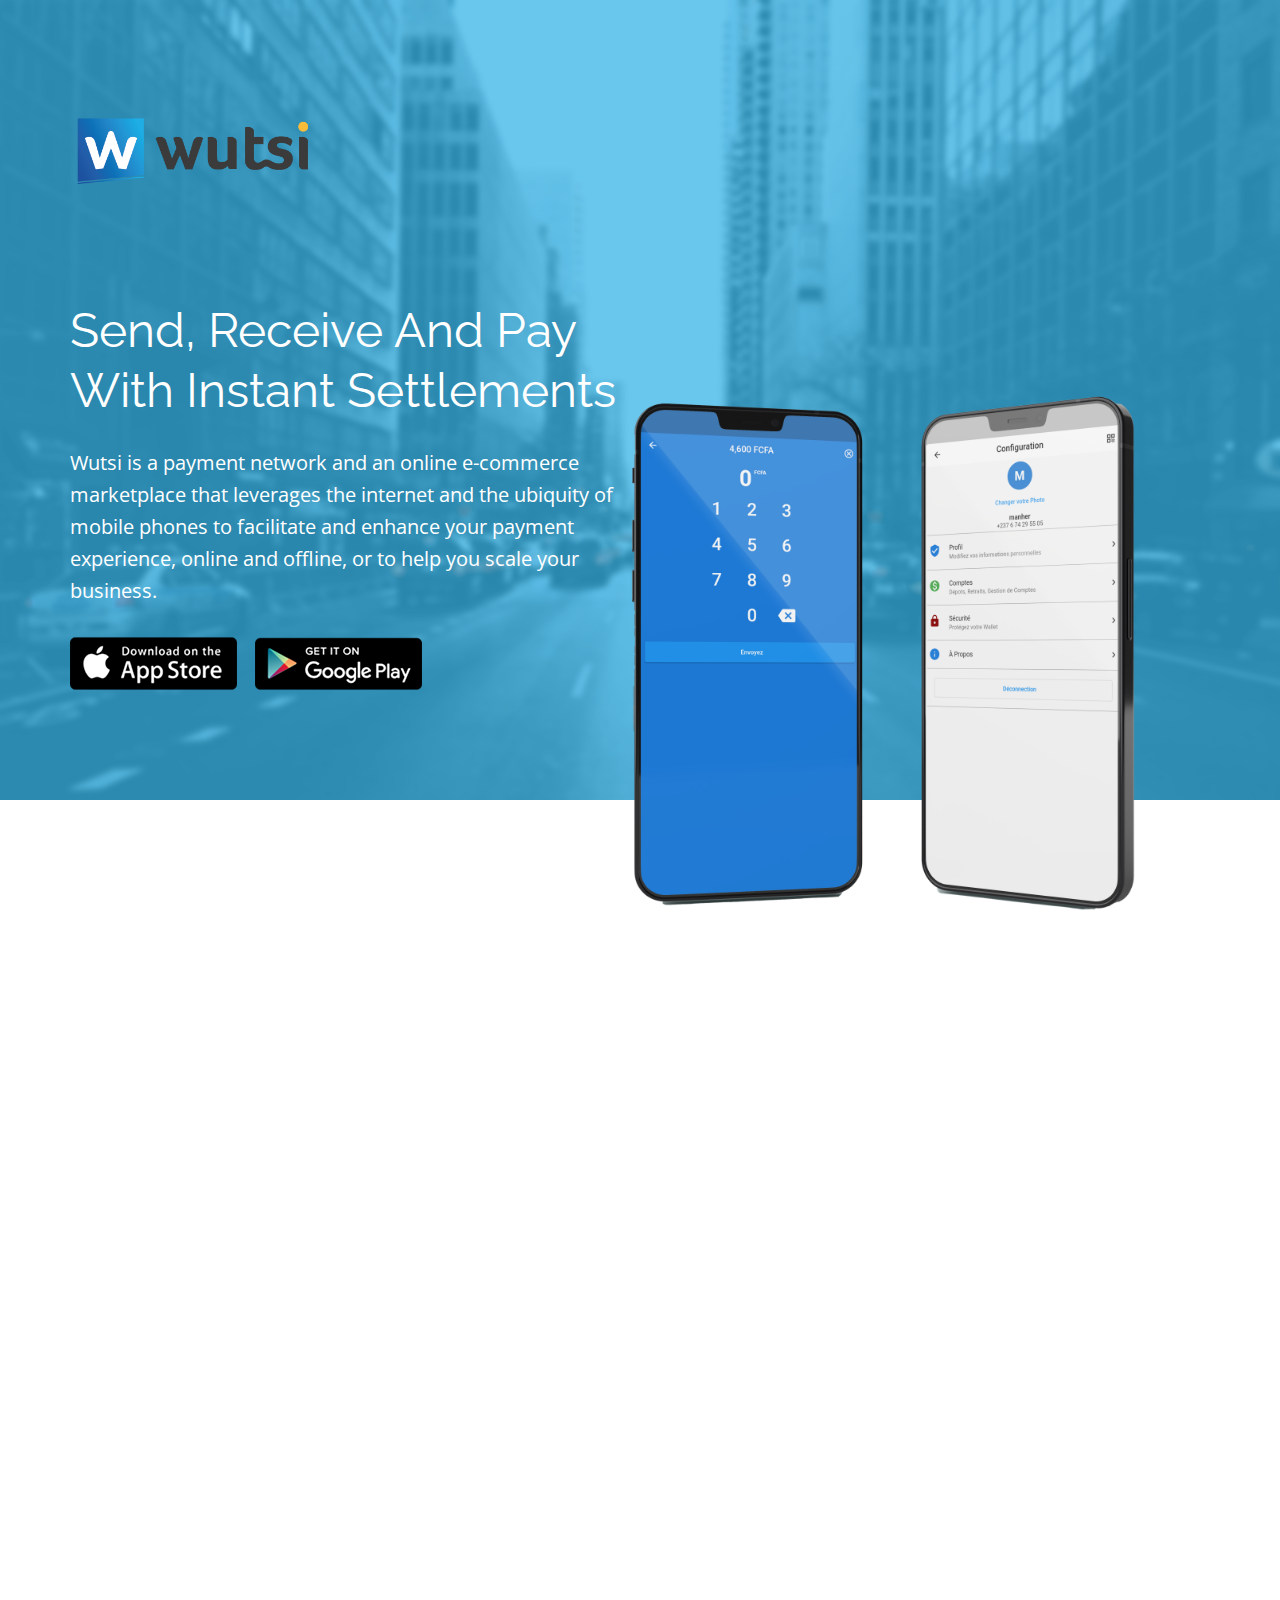
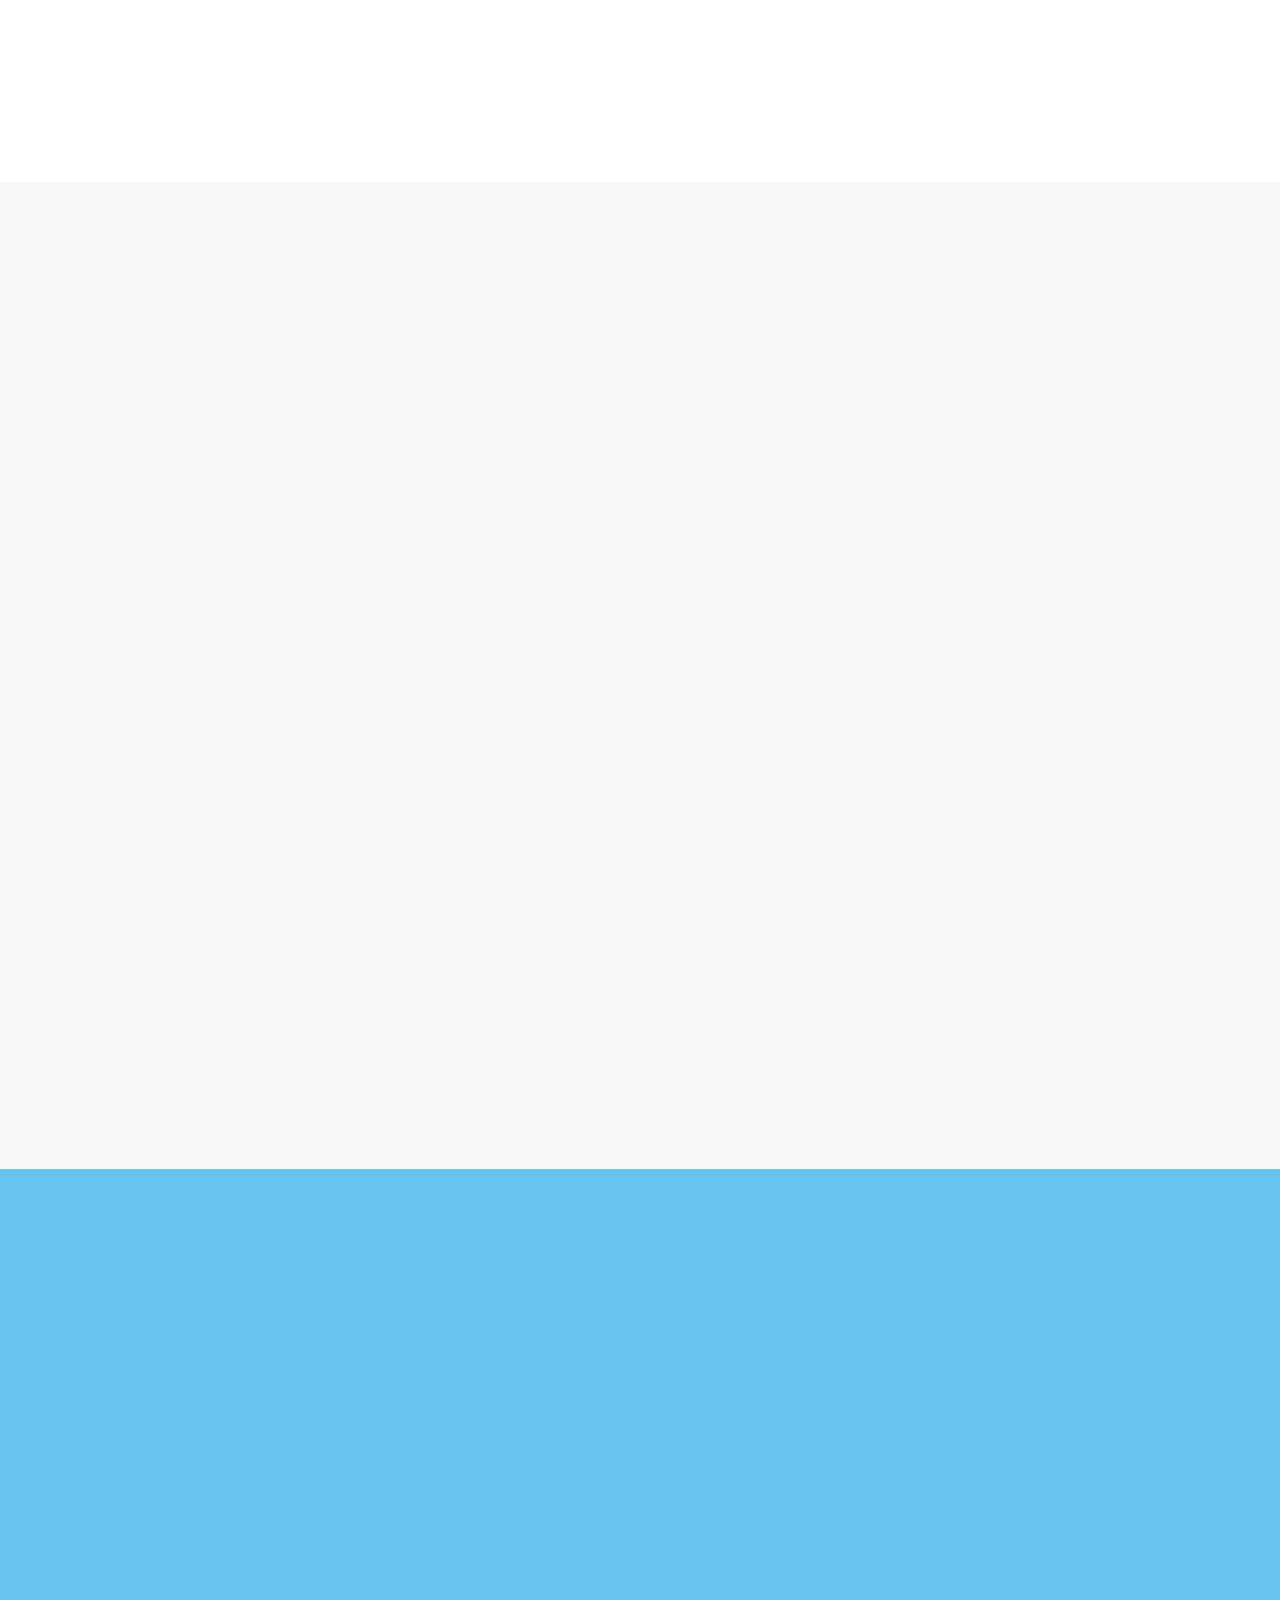
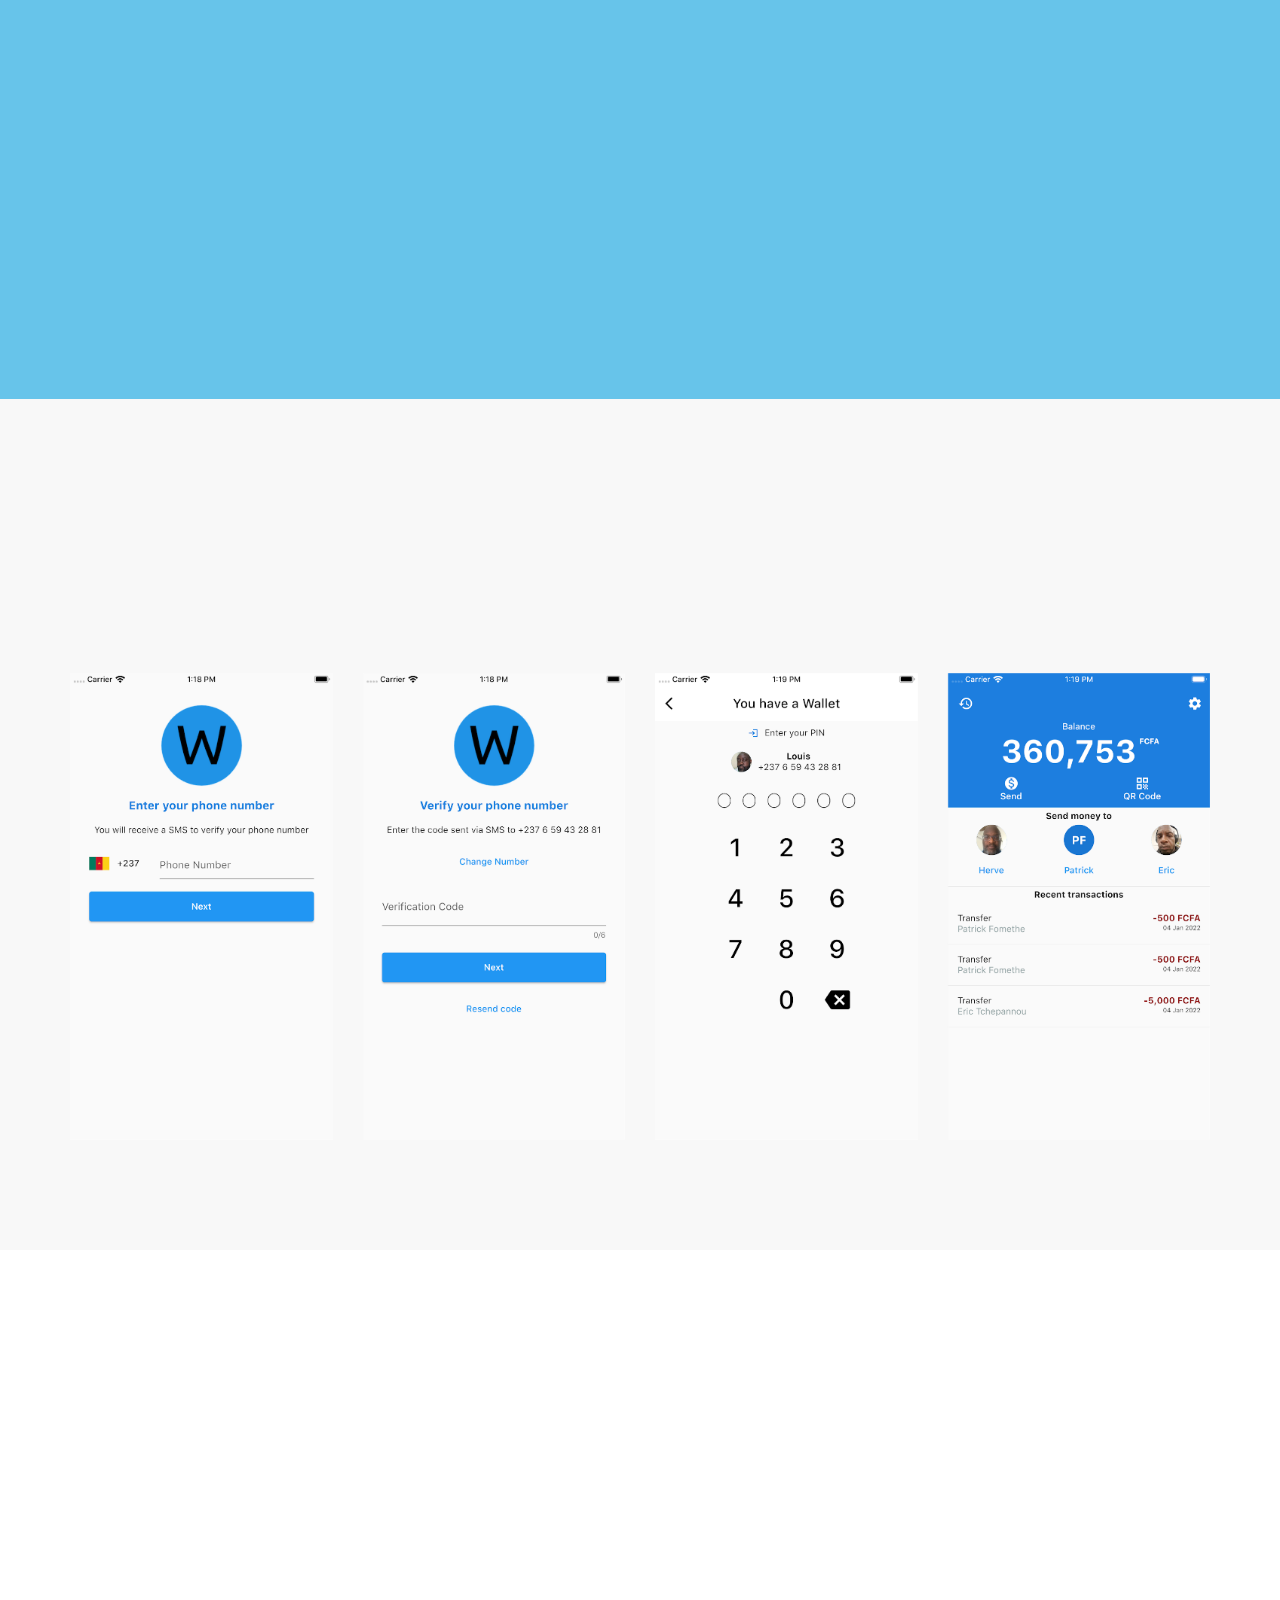
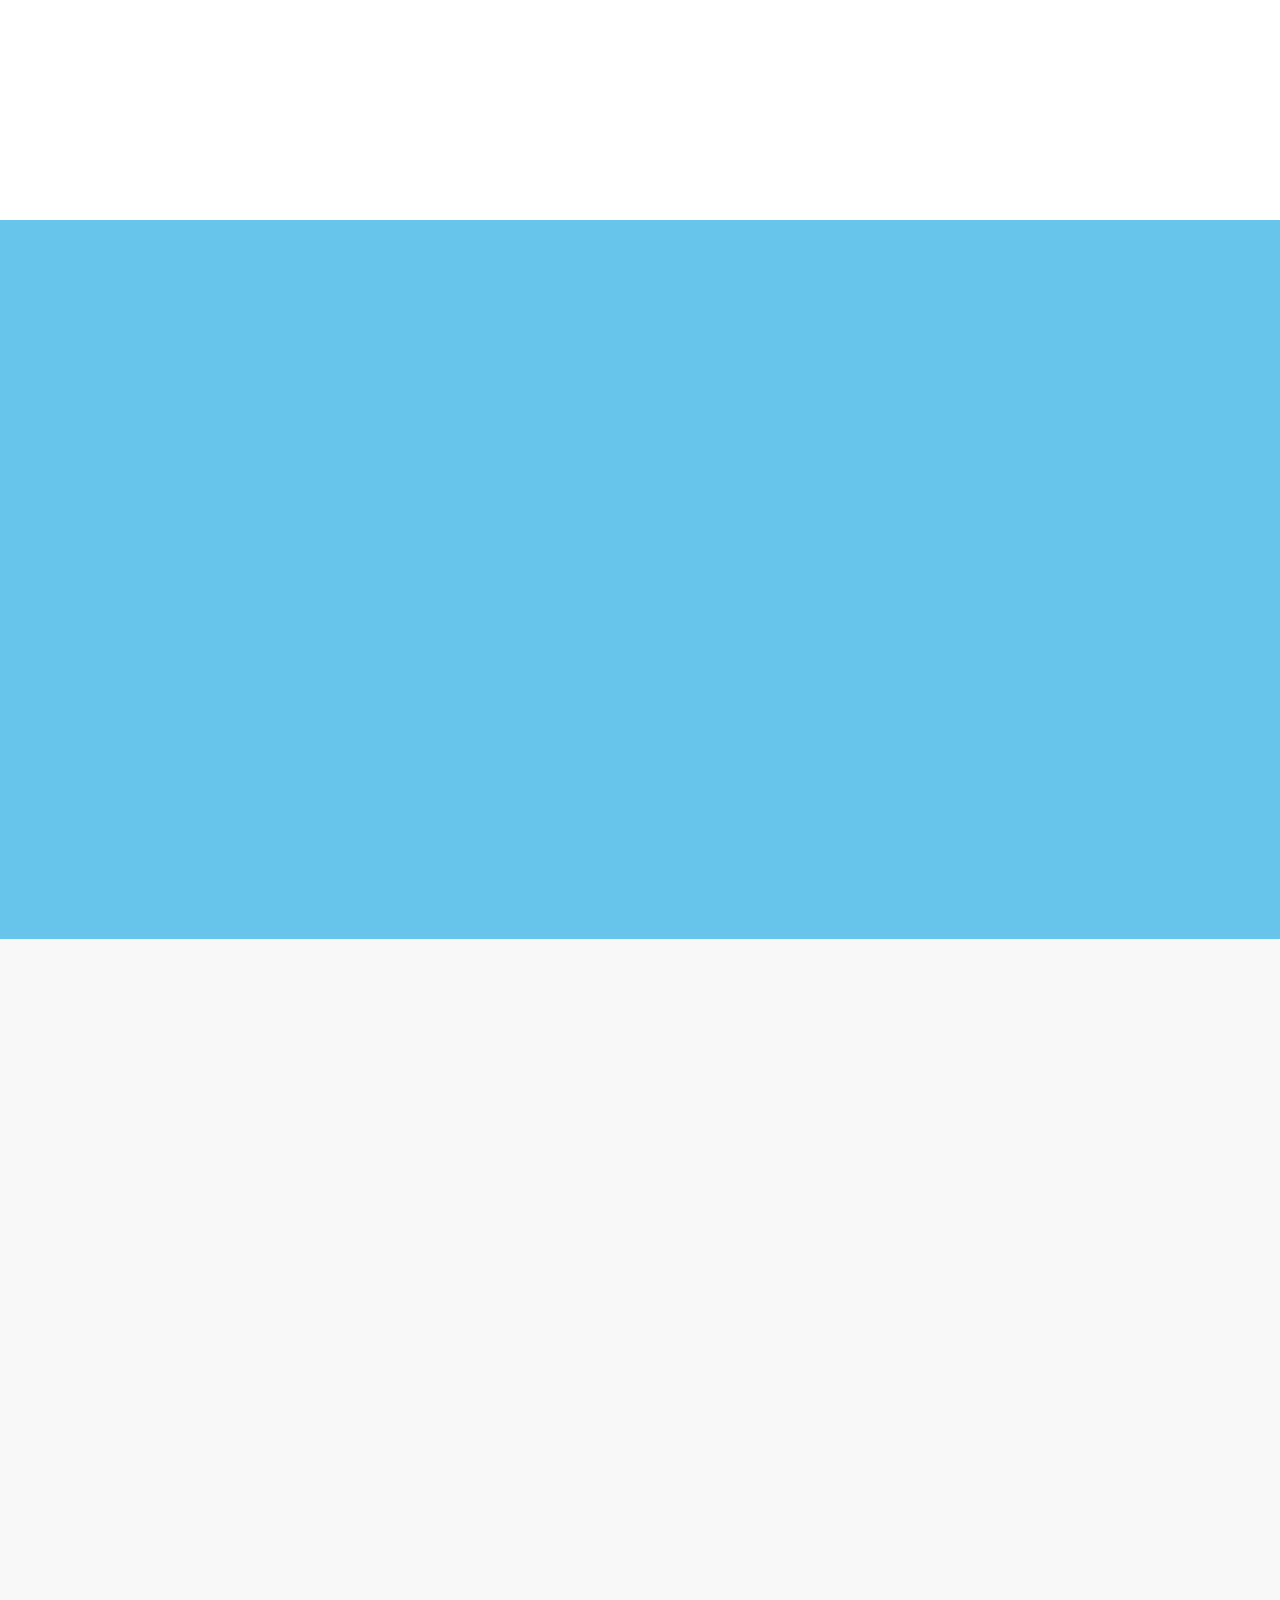
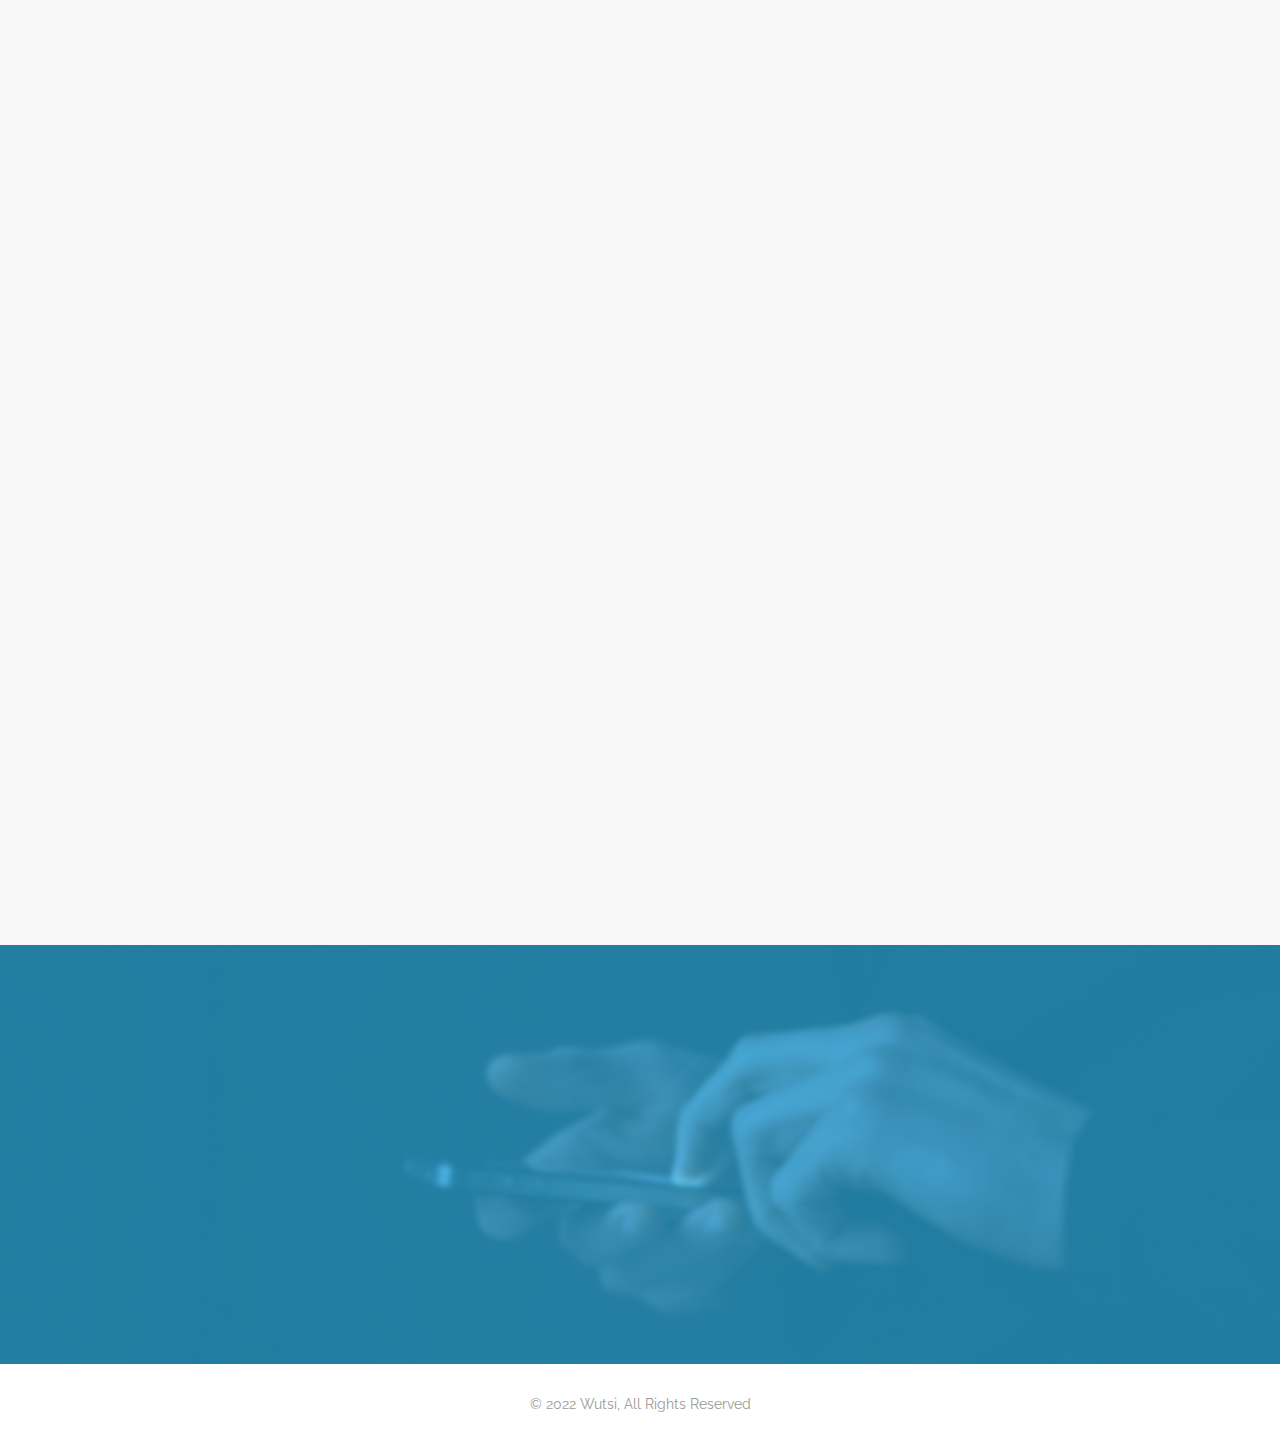
<file: index.html>
<!DOCTYPE html>
<html dir="ltr" lang="en-US">

<head>
	<!-- Document Meta
        ============================================= -->
	<meta charset="utf-8">
	<meta http-equiv="X-UA-Compatible" content="IE=edge">
	<!--IE Compatibility Meta-->
	<meta name="author" content="zytheme" />
	<meta name="viewport" content="width=device-width, initial-scale=1, maximum-scale=1">
	<meta name="description" content="Multi-purpose Business html5 landing page">
	<link href="assets/images/favicon/favicon.ico" rel="icon">

	<!-- Fonts
        ============================================= -->
	<link
		href='http://fonts.googleapis.com/css?family=Raleway:100,100i,200,200i,300,300i,400,400i,500,500i,600,600i,700,700i,800,800i,900,900i%7COpen+Sans:300,300i,400,400i,600,600i,700,700i,800,800'
		rel='stylesheet' type='text/css'>

	<!-- Stylesheets
        ============================================= -->
	<link href="assets/css/external.css" rel="stylesheet">
	<link href="assets/css/bootstrap.min.css" rel="stylesheet">
	<link href="assets/css/style.css" rel="stylesheet">


	<!-- HTML5 shim, for IE6-8 support of HTML5 elements. All other JS at the end of file. -->
	<!--[if lt IE 9]>
          <script src="assets/js/html5shiv.js"></script>
          <script src="assets/js/respond.min.js"></script>
        <![endif]-->

	<!-- Document Title
        ============================================= -->
	<title>Wutsi | Payment network and e-commerce marketplace</title>
</head>

<body class="body-scroll">
	<!-- Document Wrapper
	============================================= -->
	<div id="wrapper" class="wrapper clearfix">

		<!-- Header
        ============================================= -->
		<header id="navbar-spy" class="header header-1 header-transparent header-bordered header-fixed">
			<nav id="primary-menu" class="navbar navbar-fixed-top">
				<div class="container">
					<div class="navbar-header">
						<button type="button" class="navbar-toggle collapsed" data-toggle="collapse"
							data-target="#navbar-collapse-1" aria-expanded="false">
							<span class="sr-only">Toggle navigation</span>
							<span class="icon-bar"></span>
							<span class="icon-bar"></span>
							<span class="icon-bar"></span>
						</button>
						<a class="logo" href="index.html">
							<img height="50" class="logo-dark" src="assets/images/logo/logo-dark.png" alt="appy Logo">
							<img height="50" class="logo-light" src="assets/images/logo/logo-light.png" alt="appy Logo">
						</a>
					</div>
					<div class="collapse navbar-collapse pull-right" id="navbar-collapse-1">
						<ul class="nav navbar-nav nav-pos-right navbar-left nav-split">
							<li class="active"><a data-scroll="scrollTo" href="#slider">home</a>
							</li>
							<li><a data-scroll="scrollTo" href="#feature2">feature</a>
							</li>
							<li><a data-scroll="scrollTo" href="#video">video</a>
							</li>
							<li><a data-scroll="scrollTo" href="#screenshots">screenshots</a>
							</li>
							<li><a data-scroll="scrollTo" href="#reviews">reviews</a>
							</li>
							<li><a data-scroll="scrollTo" href="#pricing">pricing</a>
							</li>
							<li><a data-scroll="scrollTo" href="#cta">download</a>
							</li>
						</ul>
					</div>
					<!--/.nav-collapse -->
				</div>
			</nav>
		</header>

		<!-- Slider #1
		============================================= -->
		<section id="slider" class="section slider slider-2">
			<div class="slide--item bg-overlay bg-overlay-theme">
				<div class="bg-section">
					<img src="assets/images/background/bg-1.jpg" alt="background">
				</div>
				<div class="container">
					<div class="row">
						<div class="col-xs-12 col-sm-12 col-md-12">
							<div class="slide--logo mt-100 hidden-xs wow fadeInUp" data-wow-duration="1s">
								<img height="100" src="assets/images/logo/logo-light.png" alt="logo hero">
							</div>
						</div>
					</div>
					<div class="row">
						<div class="col-xs-12 col-sm-6 col-md-6 pt-100 wow fadeInUp" data-wow-duration="1s">
							<div class="slide--headline">
								<h1>Send, receive and pay with instant settlements</h1>
							</div>
							<div class="slide--bio">Wutsi is a payment network and an online e-commerce marketplace that
								leverages the internet and the ubiquity of mobile phones to facilitate and enhance your
								payment experience, online and offline, or to help you scale your business.</div>
							<div class="slide--action cta">
								<a class="btn-hover" target="__blank" href=""><img src="assets/images/appstore.png"
										alt="download appstore"></a>
								<a class="btn-hover" target="__blank"
									href="https://play.google.com/store/apps/details?id=com.wutsi.wutsi_wallet"><img
										src="assets/images/playstore.png" alt="download playstore"></a>
							</div>
						</div>
						<div class="slide--holder">
							<img class="img-responsive pull-right" decoding="async" src="assets/images/mockup/mockup-1.png"
								alt="screens">
						</div>
					</div>
					<!-- .row end -->
				</div>
				<!-- .container end -->
			</div>
			<!-- .slide-item end -->
		</section>
		<!-- #slider end -->

		<div class="clearfix pt-100 bg-white"></div>

		<!-- Feature #2
		============================================= -->
		<section id="feature2" class="section feature feature-2 text-center bg-white">
			<div class="container">
				<div class="row clearfix">
					<div class="col-xs-12 col-sm-12 col-md-6 col-md-offset-3">
						<div class="heading heading-1 mb-80 text--center wow fadeInUp" data-wow-duration="1s">
							<h2 class="heading--title">Use cases</h2>
							<p class="heading--desc">All those features are available just in a single app, and to any
								Wutsi user.</p>
						</div>
					</div>
					<!-- .col-md-6 end -->
				</div>
				<!-- .row end -->
				<div class="row mb-60">
					<!-- Panel #1 -->
					<div class="col-xs-12 col-sm-4 col-md-4">
						<div class="feature-panel wow fadeInUp" data-wow-duration="1s">
							<div class="feature--icon">
								<i class="lnr lnr-users"></i>
							</div>
							<div class="feature--content">
								<h3>Peer-to-peer money transfers</h3>
								<p>Send and receive money instantly, from and to other network members. It has become so
									easy to send money to your loved ones back home or abroad.</p>
							</div>
						</div>
						<!-- .feature-panel end -->
					</div>
					<!-- .col-md-4 end -->

					<!-- Panel #2 -->
					<div class="col-xs-12 col-sm-4 col-md-4">
						<div class="feature-panel wow fadeInUp" data-wow-duration="1s">
							<div class="feature--icon">
								<i class="lnr lnr-cog"></i>
							</div>
							<div class="feature--content">
								<h3>Cash withdrawals</h3>
								<p>Withdraw cash from approved partner retailers.</p>
							</div>
						</div>
						<!-- .feature-panel end -->
					</div>
					<!-- .col-md-4 end -->

					<!-- Panel #3 -->
					<div class="col-xs-12 col-sm-4 col-md-4">
						<div class="feature-panel wow fadeInUp" data-wow-duration="1s">
							<div class="feature--icon">
								<i class="lnr lnr-lock"></i>
							</div>
							<div class="feature--content">
								<h3>Payments</h3>
								<p>Pay merchants for goods and services.</p>
							</div>
						</div>
						<!-- .feature-panel end -->
					</div>
					<!-- .col-md-4 end -->
				</div>
				<!-- .row end -->
				<div class="row">
					<!-- Panel #4 -->
					<div class="col-xs-12 col-sm-4 col-md-4">
						<div class="feature-panel wow fadeInUp" data-wow-duration="1s">
							<div class="feature--icon">
								<i class="lnr lnr-clock"></i>
							</div>
							<div class="feature--content">
								<h3>Online stores</h3>
								<p>As a merchant, publish a catalogue of your goods and services and accept payments for
									them.</p>
							</div>
						</div>
						<!-- .feature-panel end -->
					</div>
					<!-- .col-md-4 end -->

					<!-- Panel #5 -->
					<div class="col-xs-12 col-sm-4 col-md-4">
						<div class="feature-panel wow fadeInUp" data-wow-duration="1s">
							<div class="feature--icon">
								<i class="lnr lnr-star"></i>
							</div>
							<div class="feature--content">
								<h3>E-commerce</h3>
								<p>Integrate the Wutsi wallet into your online shop check-out workflow to seamlessly
									accept payments through the Wutsi network.</p>
							</div>
						</div>
						<!-- .feature-panel end -->
					</div>
					<!-- .col-md-4 end -->

					<!-- Panel #6 -->
					<div class="col-xs-12 col-sm-4 col-md-4">
						<div class="feature-panel wow fadeInUp" data-wow-duration="1s">
							<div class="feature--icon">
								<i class="lnr lnr-bug"></i>
							</div>
							<div class="feature--content">
								<h3>Investments</h3>
								<p>Buy and hold Bitcoin to protect your purchasing power and savings.</p>
							</div>
						</div>
						<!-- .feature-panel end -->
					</div>
					<!-- .col-md-4 end -->
				</div>
				<!-- .row end -->
			</div>
			<!-- .container end -->
		</section>
		<!-- #feature2 end -->

		<!-- Feature #3
		============================================= -->
		<section id="feature3" class="section feature feature-left feature-left-circle">
			<div class="container">
				<div class="row clearfix">
					<div class="col-xs-12 col-sm-12 col-md-6 col-md-offset-3">
						<div class="heading heading-1 mb-60 text--center wow fadeInUp" data-wow-duration="1s">
							<h2 class="heading--title">How does it work ?</h2>
							<p class="heading--desc">Wutsi aims to contribute to create a better-integrated economy by
								achieving interoperability across all significant legacy monetary and payment
								networks, eliminating prevailing silos by enabling cross-network and cross-border
								payments.</p>
						</div>
					</div>
					<!-- .col-md-6 end -->
				</div>
				<!-- .row end -->
				<div class="row">
					<div class="col-xs-12 col-sm-12 col-md-12">
						<div class="center-block text-center mb-100 wow fadeInUp" data-wow-duration="1s">
							<img class="img img-responsive" src="assets/images/mockup/mockup-2.png" alt="screenshots">
						</div>
					</div>
				</div>
				<!-- .row end -->
				<div class="row">
					<!-- Panel #1 -->
					<div class="col-xs-12 col-sm-4 col-md-4">
						<div class="feature-panel wow fadeInUp" data-wow-duration="1s">
							<div class="feature--icon">
								1
							</div>
							<div class="feature--content">
								<h3>Download Wutsi</h3>
								<p>Members join the network, as users, or business entities, by downloading the Wutsi
									wallet application onto their smartphone.</p>
							</div>
						</div>
						<!-- .feature-panel end -->
					</div>
					<!-- .col-md-4 end -->

					<!-- Panel #2 -->
					<div class="col-xs-12 col-sm-4 col-md-4">
						<div class="feature-panel wow fadeInUp" data-wow-duration="1s">
							<div class="feature--icon">
								2
							</div>
							<div class="feature--content">
								<h3>Install & sign up</h3>
								<p>Upon registration, they can immediately participate in the network, from their
									devices.</p>
							</div>
						</div>
						<!-- .feature-panel end -->
					</div>
					<!-- .col-md-4 end -->

					<!-- Panel #3 -->
					<div class="col-xs-12 col-sm-4 col-md-4">
						<div class="feature-panel wow fadeInUp" data-wow-duration="1s">
							<div class="feature--icon">
								3
							</div>
							<div class="feature--content">
								<h3>You are ready to go !</h3>
								<p>Make or receive payments transactions. If you owe a business, advertise and sell
									goods and services to other network members.</p>
							</div>
						</div>
						<!-- .feature-panel end -->
					</div>
					<!-- .col-md-4 end -->
				</div>
				<!-- .row end -->
			</div>
			<!-- .container end -->
		</section>
		<!-- #feature3 end -->

		<!-- Video
		============================================= -->
		<section id="video" class="section video bg-overlay bg-overlay-theme bg-parallex">
			<div class="bg-section">
				<img src="assets/images/background/bg-2.jpg" alt="background">
			</div>
			<div class="container">
				<div class="row clearfix">
					<div class="col-xs-12 col-sm-12 col-md-6 col-md-offset-3">
						<div class="heading heading-1 mb-60 text--center wow fadeInUp" data-wow-duration="1s">
							<h2 class="heading--title text-white">Watch a demo</h2>
							<p class="heading--desc text-white">See how easy Wutsi makes payments processing and money
								transfers. All your cashing operations are a finger from you !</p>
						</div>
					</div>
					<!-- .col-md-6 end -->
				</div>
				<!-- .row end -->
				<div class="row">
					<div class="col-xs-12 col-sm-12 col-md-12 text-center wow fadeInUp" data-wow-duration="1s">
						<div class="video-ipad-holder">
							<iframe
								src="https://player.vimeo.com/video/58363288?color=ffffff&title=0&byline=0&portrait=0"></iframe>
						</div>
					</div>
				</div>
			</div>
		</section>
		<!-- #video end -->

		<!-- Screenshots
        ============================================= -->
		<section id="screenshots" class="section screenshots">
			<div class="container">
				<div class="row clearfix">
					<div class="col-xs-12 col-sm-12 col-md-6 col-md-offset-3">
						<div class="heading heading-1 mb-60 text--center wow fadeInUp" data-wow-duration="1s">
							<h2 class="heading--title">Screenshots</h2>
							<p class="heading--desc">we shows only the best websites, portfolios ans landing pages built
								completely with passion, simplicity & creativity !</p>
						</div>
					</div>
					<!-- .col-md-6 end -->
				</div>
				<!-- .row end -->
				<div class="row">
					<div class="col-xs-12 col-sm-12 col-md-12">
						<div class="carousel" data-slide="4" data-slide-res="2" data-autoplay="true" data-nav="false"
							data-dots="false" data-space="30" data-loop="true" data-speed="1000">
							<!-- screenshot #1 -->
							<div class="screenshot">
								<img class="center-block" src="assets/images/screenshots/screen-1.webp" alt="client">
							</div>

							<!-- screenshot #2 -->
							<div class="screenshot">
								<img class="center-block" src="assets/images/screenshots/screen-2.webp" alt="client">
							</div>

							<!-- screenshot #3 -->
							<div class="screenshot">
								<img class="center-block" src="assets/images/screenshots/screen-3.webp" alt="client">
							</div>

							<!-- screenshot #4 -->
							<div class="screenshot">
								<img class="center-block" src="assets/images/screenshots/screen-4.webp" alt="client">
							</div>

							<!-- screenshot #5 -->
							<div class="screenshot">
								<img class="center-block" src="assets/images/screenshots/screen-5.webp"
									alt="clclientient">
							</div>

							<!-- screenshot #6 -->
							<div class="screenshot">
								<img class="center-block" src="assets/images/screenshots/screen-6.webp"
									alt="screenshot">
							</div>

							<!-- screenshot #6 -->
							<div class="screenshot">
								<img class="center-block" src="assets/images/screenshots/screen-7.webp"
									alt="screenshot">
							</div>

							<!-- screenshot #6 -->
							<div class="screenshot">
								<img class="center-block" src="assets/images/screenshots/screen-8.webp"
									alt="screenshot">
							</div>

							<!-- screenshot #6 -->
							<div class="screenshot">
								<img class="center-block" src="assets/images/screenshots/screen-9.webp"
									alt="screenshot">
							</div>

							<!-- screenshot #6 -->
							<div class="screenshot">
								<img class="center-block" src="assets/images/screenshots/screen-10.webp"
									alt="screenshot">
							</div>

							<!-- screenshot #6 -->
							<div class="screenshot">
								<img class="center-block" src="assets/images/screenshots/screen-11.webp"
									alt="screenshot">
							</div>

							<!-- screenshot #6 -->
							<div class="screenshot">
								<img class="center-block" src="assets/images/screenshots/screen-12.webp"
									alt="screenshot">
							</div>

							<!-- screenshot #6 -->
							<div class="screenshot">
								<img class="center-block" src="assets/images/screenshots/screen-13.webp"
									alt="screenshot">
							</div>

							<!-- screenshot #6 -->
							<div class="screenshot">
								<img class="center-block" src="assets/images/screenshots/screen-14.webp"
									alt="screenshot">
							</div>

							<!-- screenshot #6 -->
							<div class="screenshot">
								<img class="center-block" src="assets/images/screenshots/screen-15.webp"
									alt="screenshot">
							</div>

							<!-- screenshot #6 -->
							<div class="screenshot">
								<img class="center-block" src="assets/images/screenshots/screen-16.webp"
									alt="screenshot">
							</div>
						</div>
					</div>
					<!-- .col-md-12 end -->
				</div>
				<!-- .row end -->
			</div>
			<!-- .container End -->
		</section>
		<!-- #screenshots End-->

		<!-- reviews
        ============================================= -->
		<section id="reviews" class="section reviews bg-white">
			<div class="container">
				<div class="row clearfix">
					<div class="col-xs-12 col-sm-8 col-sm-offset-2 col-md-6 col-md-offset-3">
						<div class="heading heading-1 mb-60 text--center wow fadeInUp" data-wow-duration="1s">
							<h2 class="heading--title">User reviews</h2>
							<p class="heading--desc">Read what they have to say about Wutsi !</p>
						</div>
					</div>
					<!-- .col-md-6 end -->
				</div>
				<!-- .row end -->
				<div class="row">
					<!--  Testimonial #1  -->
					<div class="col-xs-12 col-sm-4 col-md-4">
						<div class="testimonial-panel wow fadeInUp" data-wow-duration="1s">
							<div class="testimonial-body">
								<div class="testimonial--body">
									<p>We have worked with appify.As we have grown and evolved, appfiy has created all
										of our profit.What I value most about our relationship is that appfiy knows us
										and our business.</p>
								</div>
								<div class="testimonial--meta">
									<div class="testimonial--author pull-left">
										<h5>Mark Smith</h5>
									</div>
									<div class="testimonial--rating pull-right">
										<i class=" fa fa-star"></i>
										<i class=" fa fa-star"></i>
										<i class=" fa fa-star"></i>
										<i class=" fa fa-star-half-full"></i>
										<i class=" fa fa-star-o"></i>
									</div>
								</div>
							</div>
						</div>
					</div>
					<!--  Testimonial #2  -->
					<div class="col-xs-12 col-sm-4 col-md-4">
						<div class="testimonial-panel wow fadeInUp" data-wow-duration="1s">
							<div class="testimonial-body">
								<div class="testimonial--body">
									<p>We have worked with appify.As we have grown and evolved, appfiy has created all
										of our profit.What I value most about our relationship is that appfiy knows us
										and our business.</p>
								</div>
								<div class="testimonial--meta">
									<div class="testimonial--author pull-left">
										<h5>Jessy Arthur</h5>
									</div>
									<div class="testimonial--rating pull-right">
										<i class=" fa fa-star"></i>
										<i class=" fa fa-star"></i>
										<i class=" fa fa-star"></i>
										<i class=" fa fa-star"></i>
										<i class=" fa fa-star"></i>
									</div>
								</div>
							</div>
						</div>
					</div>
					<!--  Testimonial #3  -->
					<div class="col-xs-12 col-sm-4 col-md-4">
						<div class="testimonial-panel wow fadeInUp" data-wow-duration="1s">
							<div class="testimonial-body">
								<div class="testimonial--body">
									<p>We have worked with appify.As we have grown and evolved, appfiy has created all
										of our profit.What I value most about our relationship is that appfiy knows us
										and our business.</p>
								</div>
								<div class="testimonial--meta">
									<div class="testimonial--author pull-left">
										<h5>Nicole Jonson</h5>
									</div>
									<div class="testimonial--rating pull-right">
										<i class=" fa fa-star"></i>
										<i class=" fa fa-star"></i>
										<i class=" fa fa-star"></i>
										<i class=" fa fa-star"></i>
										<i class=" fa fa-star-half-full"></i>
									</div>
								</div>
							</div>
						</div>
					</div>
				</div>
				<!-- .row end -->
			</div>
			<!-- .container End -->
		</section>
		<!-- #reviews End-->

		<!-- Pricing Table #1
		============================================= -->
		<section id="pricing" class="section pricing pricing-1 bg-overlay bg-overlay-theme bg-parallex">
			<div class="bg-section">
				<img src="assets/images/background/bg-4.jpg" alt="background">
			</div>
			<div class="container">
				<div class="row clearfix">
					<div class="col-xs-12 col-sm-8 col-sm-offset-2 col-md-6 col-md-offset-3">
						<div class="heading heading-1 mb-60 text--center wow fadeInUp" data-wow-duration="1s">
							<h2 class="heading--title text-white">Pricing plans</h2>
							<p class="heading--desc text-white">we shows only the best websites, portfolios ans landing
								pages built completely with passion, simplicity & creativity !</p>
						</div>
					</div>
					<!-- .col-md-6 end -->
				</div>
				<!-- .row end -->
				<div class="row">
					<!-- Pricing Packge #1
					============================================= -->
					<div class=" col-xs-12 col-sm-4 col-md-4 price-table wow fadeInUp" data-wow-duration="1s">
						<div class="pricing-panel">
							<!--  Pricing heading  -->
							<div class="pricing--heading text--center">
								<h4>Single</h4>
								<div class="pricing--heading">
									<p>free</p>
									<div class="pricing--desc">
										All plans are include , People Search, and A/B Testing Report.
									</div>
								</div>
							</div>
							<!--  Pricing body  -->
							<div class="pricing--body">
								<a class="btn btn--white btn--bordered" href="#">Get Started</a>
							</div>
							<!--  Pricing Body  -->
						</div>

					</div>
					<!-- .pricing-table End -->

					<!-- Pricing Packge #2
					============================================= -->
					<div class=" col-xs-12 col-sm-4 col-md-4 price-table wow fadeInUp" data-wow-duration="1s">
						<div class="pricing-panel pricing-active">
							<!--  Pricing heading  -->
							<div class="pricing--heading text--center">
								<h4>Premium</h4>
								<div class="pricing--heading">
									<p><span class="currency">$</span>19</p>
									<div class="pricing--desc">
										All plans are include , People Search, and A/B Testing Report.
									</div>
								</div>
							</div>
							<!--  Pricing body  -->
							<div class="pricing--body">
								<a class="btn btn--primary" href="#">Get Started Now</a>
							</div>
							<!--  Pricing Body  -->
						</div>
					</div>
					<!-- .pricing-table End -->

					<!-- Pricing Packge #3
					============================================= -->
					<div class=" col-xs-12 col-sm-4 col-md-4 price-table wow fadeInUp" data-wow-duration="1s">
						<div class="pricing-panel">
							<!--  Pricing heading  -->
							<div class="pricing--heading text--center">
								<h4>Agency</h4>
								<div class="pricing--heading">
									<p><span class="currency">$</span>29</p>
									<div class="pricing--desc">
										All plans are include , People Search, and A/B Testing Report.
									</div>
								</div>
							</div>
							<!--  Pricing body  -->
							<div class="pricing--body">
								<a class="btn btn--white btn--bordered" href="#">Get Started</a>
							</div>
							<!--  Pricing Body  -->
						</div>
					</div>
					<!-- .pricing-table End -->
				</div>
				<!-- .row end -->
			</div>
			<!-- .container end -->
		</section>
		<!-- #pricing1 end -->

		<!-- CTA #1
		============================================= -->
		<section id="cta" class="section cta text-center pb-0">
			<div class="container">
				<div class="row clearfix">
					<div class="col-xs-12 col-sm-12 col-md-6 col-md-offset-3">
						<div class="heading heading-1 mb-50 text--center wow fadeInUp" data-wow-duration="1s">
							<h2 class="heading--title">Download & install appy now</h2>
						</div>
					</div>
					<!-- .col-md-6 end -->
				</div>
				<!-- .row end -->
				<div class="row">
					<div class="col-xs-12 col-sm-12 col-md-12 wow fadeInUp" data-wow-duration="1s">
						<a class="btn-hover" href="#"><img src="assets/images/appstore.png" alt="download appstore"></a>
						<a class="btn-hover" target="__blank"
							href="https://play.google.com/store/apps/details?id=com.wutsi.wutsi_wallet"><img
								src="assets/images/playstore.png" alt="download playstore"></a>
					</div>
					<!-- .col-md-12 end -->
					<div class="col-xs-12 col-sm-12 col-md-12 wow fadeInUp" data-wow-duration="1s">
						<img class="img img-responsive" src="assets/images/mockup/mockup-3.png" alt="mockup" />
						<!-- .col-md-12 end -->
					</div>
				</div>
				<!-- .row end -->
			</div>
			<!-- .container end -->
		</section>
		<!-- #cta1 end -->

		<!-- Newsletter #1
		============================================= -->
		<section id="newsletter" class="section newsletter text-center bg-overlay bg-overlay-theme">
			<div class="bg-section">
				<img src="assets/images/background/bg-3.jpg" alt="Background" />
			</div>
			<div class="container">
				<div class="row clearfix">
					<div class="col-xs-12 col-sm-8 col-sm-offset-2 col-md-6 col-md-offset-3">
						<div class="heading heading-1 mb-60 text--center wow fadeInUp" data-wow-duration="1s">
							<h2 class="heading--title text-white">Subscribe to get updates</h2>
							<p class="heading--desc text-white">Stay in touch with our latest news. We will never share
								your email address with anyone.</p>
						</div>
					</div>
					<!-- .col-md-6 end -->
				</div>
				<!-- .row end -->
				<div class="row">
					<div class="col-xs-12 col-sm-8 col-sm-offset-2 col-md-6 col-md-offset-3">
						<form class="mb-0 form-action wow fadeInUp" data-wow-duration="1s">
							<div class="input-group">
								<input type="email" class="form-control" placeholder="E-mail address">
								<span class="input-group-btn">
									<input type="submit" class="btn btn--primary" value="Subscribe" name="submit">
								</span>
							</div>
							<!-- .input-group end -->
						</form>
					</div>
					<!-- .col-md-12 end -->
				</div>
				<!-- .row end -->
			</div>
			<!-- .container end -->
		</section>
		<!-- #newsletter end -->

		<!-- Footer #5
		============================================= -->
		<footer id="footer" class="footer footer-5">
			<!-- Copyrights
			============================================= -->
			<div class="container">
				<div class="row">
					<div class="col-xs-12 col-sm-12 col-md-12 text--center">
						<div class="footer--copyright">
							<span>&copy; 2022 Wutsi, All rights reserved</a>
						</div>
					</div>
				</div>
			</div>
			<!-- .container end -->
		</footer>
	</div>
	<!-- #wrapper end -->

	<!-- Footer Scripts
	============================================= -->
	<script src="assets/js/jquery-2.2.4.min.js"></script>
	<script src="assets/js/plugins.js"></script>
	<script src="assets/js/functions.js"></script>
</body>

</html>
</file>
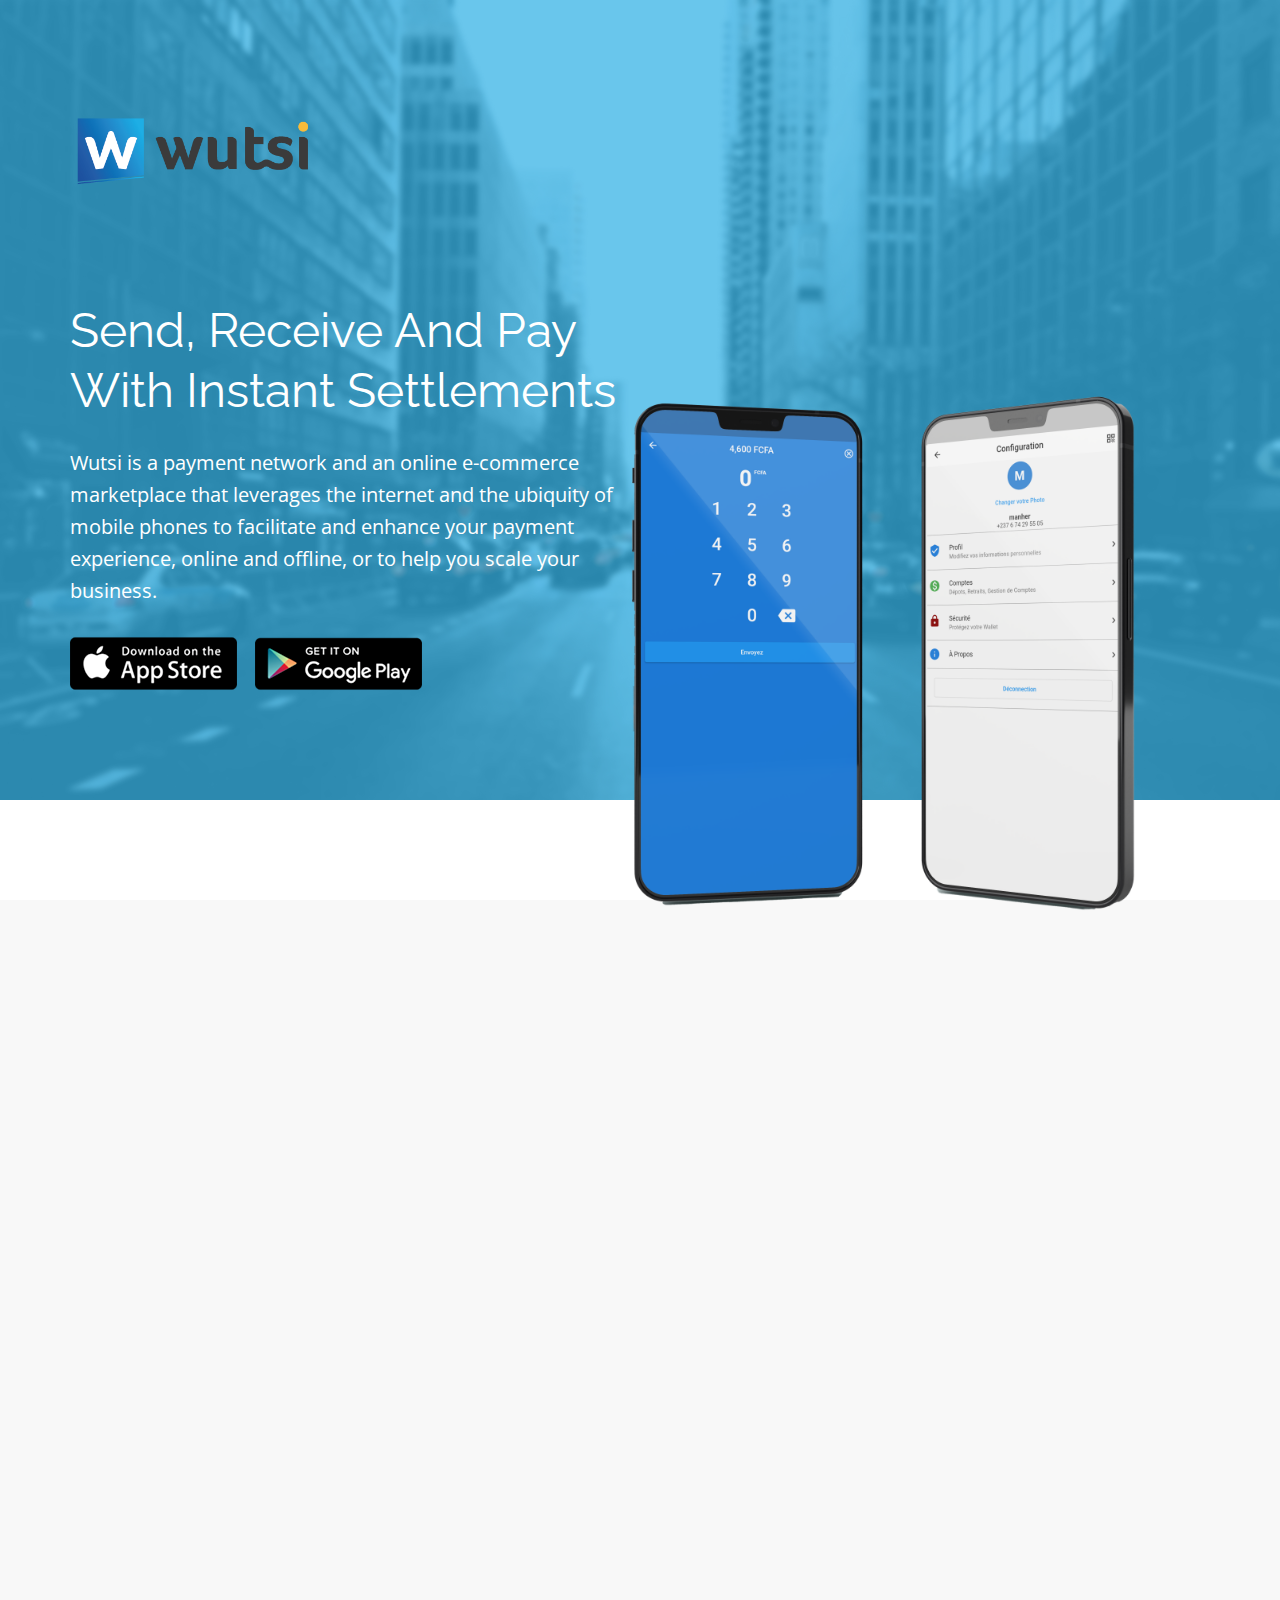
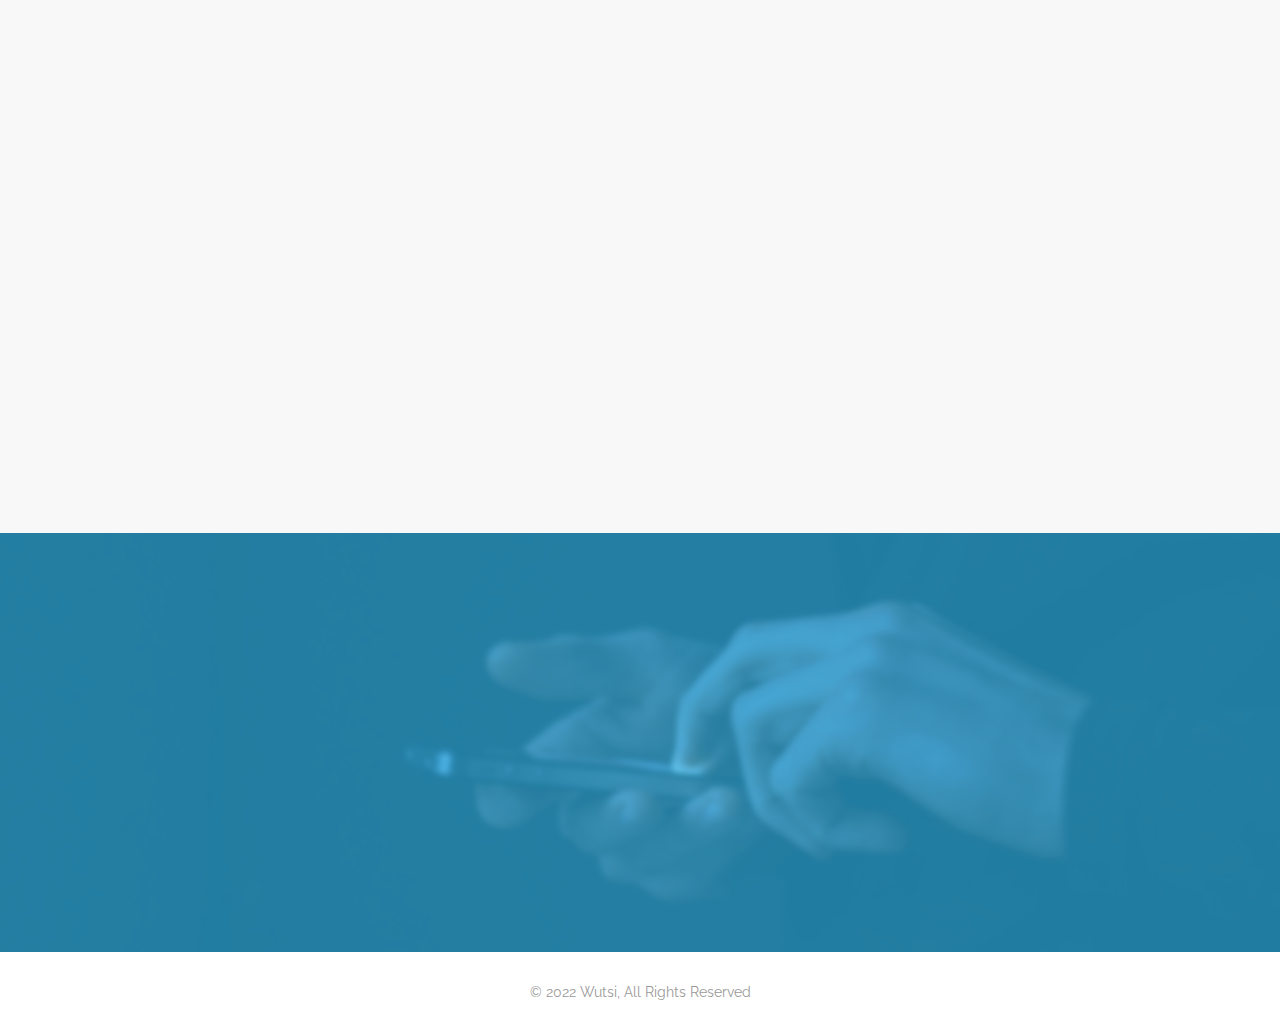
<file: website/index.html>
<!DOCTYPE html>
<html dir="ltr" lang="en-US">

<head>
	<!-- Document Meta
        ============================================= -->
	<meta charset="utf-8">
	<meta http-equiv="X-UA-Compatible" content="IE=edge">
	<!--IE Compatibility Meta-->
	<meta name="author" content="zytheme" />
	<meta name="viewport" content="width=device-width, initial-scale=1, maximum-scale=1">
	<meta name="description" content="Multi-purpose Business html5 landing page">
	<link href="assets/images/favicon/favicon.ico" rel="icon">

	<!-- Fonts
        ============================================= -->
	<link
		href='http://fonts.googleapis.com/css?family=Raleway:100,100i,200,200i,300,300i,400,400i,500,500i,600,600i,700,700i,800,800i,900,900i%7COpen+Sans:300,300i,400,400i,600,600i,700,700i,800,800'
		rel='stylesheet' type='text/css'>

	<!-- Stylesheets
        ============================================= -->
	<link href="./assets/css/external.css" rel="stylesheet">
	<link href="./assets/css/bootstrap.min.css" rel="stylesheet">
	<link href="./assets/css/style.css" rel="stylesheet">


	<!-- HTML5 shim, for IE6-8 support of HTML5 elements. All other JS at the end of file. -->
	<!--[if lt IE 9]>
	<script src="assets/js/html5shiv.js"></script>
	<script src="assets/js/respond.min.js"></script>
	<![endif]-->

	<!-- Document Title
        ============================================= -->
	<title>Wutsi | Payment network and e-commerce marketplace</title>
</head>

<body class="body-scroll">
	<!-- Document Wrapper
	============================================= -->
	<div id="wrapper" class="wrapper clearfix">

		<!-- Header
        ============================================= -->
		<header id="navbar-spy" class="header header-1 header-transparent header-bordered header-fixed">
			<nav id="primary-menu" class="navbar navbar-fixed-top">
				<div class="container">
					<div class="navbar-header">
						<button type="button" class="navbar-toggle collapsed" data-toggle="collapse"
							data-target="#navbar-collapse-1" aria-expanded="false">
							<span class="sr-only">Toggle navigation</span>
							<span class="icon-bar"></span>
							<span class="icon-bar"></span>
							<span class="icon-bar"></span>
						</button>
						<a class="logo" href="index.html">
							<img height="50" class="logo-dark" src="assets/images/logo/logo-dark.png" alt="appy Logo">
							<img height="50" class="logo-light" src="assets/images/logo/logo-light.png" alt="appy Logo">
						</a>
					</div>
					<div class="collapse navbar-collapse pull-right" id="navbar-collapse-1">
						<ul class="nav navbar-nav nav-pos-right navbar-left nav-split">
							<li class="active"><a data-scroll="scrollTo" href="#slider">home</a>
							</li>
							<li><a data-scroll="scrollTo" href="#feature3">feature</a>
							</li>
							</li>
							<li><a data-scroll="scrollTo" href="#cta">download</a>
							</li>
						</ul>
					</div>
					<!--/.nav-collapse -->
				</div>
			</nav>
		</header>

		<!-- Slider #1
		============================================= -->
		<section id="slider" class="section slider slider-2">
			<div class="slide--item bg-overlay bg-overlay-theme">
				<div class="bg-section">
					<img src="assets/images/background/bg-1.jpg" alt="background">
				</div>
				<div class="container">
					<div class="row">
						<div class="col-xs-12 col-sm-12 col-md-12">
							<div class="slide--logo mt-100 hidden-xs wow fadeInUp" data-wow-duration="1s">
								<img height="100" src="assets/images/logo/logo-light.png" alt="logo hero">
							</div>
						</div>
					</div>
					<div class="row">
						<div class="col-xs-12 col-sm-6 col-md-6 pt-100 wow fadeInUp" data-wow-duration="1s">
							<div class="slide--headline">
								<h1>Send, receive and pay with instant settlements</h1>
							</div>
							<div class="slide--bio">Wutsi is a payment network and an online e-commerce marketplace that
								leverages the internet and the ubiquity of mobile phones to facilitate and enhance your
								payment experience, online and offline, or to help you scale your business.</div>
							<div class="slide--action cta">
								<a class="btn-hover" target="__blank" href=""><img src="assets/images/appstore.png"
										alt="download appstore"></a>
								<a class="btn-hover" target="__blank"
									href="https://play.google.com/store/apps/details?id=com.wutsi.wutsi_wallet"><img
										src="assets/images/playstore.png" alt="download playstore"></a>
							</div>
						</div>
						<div class="slide--holder">
							<img class="img-responsive pull-right" decoding="async" src="assets/images/mockup/mockup-1.png"
								alt="screens">
						</div>
					</div>
					<!-- .row end -->
				</div>
				<!-- .container end -->
			</div>
			<!-- .slide-item end -->
		</section>
		<!-- #slider end -->

		<div class="clearfix pt-100 bg-white"></div>


		<!-- Feature #3
		============================================= -->
		<section id="feature3" class="section feature feature-left feature-left-circle">
			<div class="container">
				<div class="row clearfix">
					<div class="col-xs-12 col-sm-12 col-md-6 col-md-offset-3">
						<div class="heading heading-1 mb-60 text--center wow fadeInUp" data-wow-duration="1s">
							<h2 class="heading--title">How does it work ?</h2>
							<p class="heading--desc">Wutsi aims to contribute to create a better-integrated economy by
								achieving interoperability across all significant legacy monetary and payment
								networks, eliminating prevailing silos by enabling cross-network and cross-border
								payments.</p>
						</div>
					</div>
					<!-- .col-md-6 end -->
				</div>
				<!-- .row end -->
				<div class="row">
					<div class="col-xs-12 col-sm-12 col-md-12">
						<div class="center-block text-center mb-100 wow fadeInUp" data-wow-duration="1s">
							<img class="img img-responsive" src="assets/images/mockup/mockup-2.png" alt="screenshots">
						</div>
					</div>
				</div>
				<!-- .row end -->
				<div class="row">
					<!-- Panel #1 -->
					<div class="col-xs-12 col-sm-4 col-md-4">
						<div class="feature-panel wow fadeInUp" data-wow-duration="1s">
							<div class="feature--icon">
								1
							</div>
							<div class="feature--content">
								<h3>Download Wutsi</h3>
								<p>Members join the network, as users, or business entities, by downloading the Wutsi
									wallet application onto their smartphone.</p>
							</div>
						</div>
						<!-- .feature-panel end -->
					</div>
					<!-- .col-md-4 end -->

					<!-- Panel #2 -->
					<div class="col-xs-12 col-sm-4 col-md-4">
						<div class="feature-panel wow fadeInUp" data-wow-duration="1s">
							<div class="feature--icon">
								2
							</div>
							<div class="feature--content">
								<h3>Install & sign up</h3>
								<p>Upon registration, they can immediately participate in the network, from their
									devices.</p>
							</div>
						</div>
						<!-- .feature-panel end -->
					</div>
					<!-- .col-md-4 end -->

					<!-- Panel #3 -->
					<div class="col-xs-12 col-sm-4 col-md-4">
						<div class="feature-panel wow fadeInUp" data-wow-duration="1s">
							<div class="feature--icon">
								3
							</div>
							<div class="feature--content">
								<h3>You are ready to go !</h3>
								<p>Make or receive payments transactions. If you owe a business, advertise and sell
									goods and services to other network members.</p>
							</div>
						</div>
						<!-- .feature-panel end -->
					</div>
					<!-- .col-md-4 end -->
				</div>
				<!-- .row end -->
			</div>
			<!-- .container end -->
		</section>
		<!-- #feature3 end -->


		<!-- CTA #1
		============================================= -->
		<section id="cta" class="section cta text-center pb-0">
			<div class="container">
				<div class="row clearfix">
					<div class="col-xs-12 col-sm-12 col-md-6 col-md-offset-3">
						<div class="heading heading-1 mb-50 text--center wow fadeInUp" data-wow-duration="1s">
							<h2 class="heading--title">Download & install Wutsi now</h2>
						</div>
					</div>
					<!-- .col-md-6 end -->
				</div>
				<!-- .row end -->
				<div class="row">
					<div class="col-xs-12 col-sm-12 col-md-12 wow fadeInUp" data-wow-duration="1s">
						<a class="btn-hover" href="#"><img src="assets/images/appstore.png" alt="download appstore"></a>
						<a class="btn-hover" target="__blank"
							href="https://play.google.com/store/apps/details?id=com.wutsi.wutsi_wallet"><img
								src="assets/images/playstore.png" alt="download playstore"></a>
					</div>
				</div>
				<!-- .row end -->
			</div>
			<!-- .container end -->
		</section>
		<!-- #cta1 end -->

		<!-- Newsletter #1
		============================================= -->
		<section id="newsletter" class="section newsletter text-center bg-overlay bg-overlay-theme">
			<div class="bg-section">
				<img src="assets/images/background/bg-3.jpg" alt="Background" />
			</div>
			<div class="container">
				<div class="row clearfix">
					<div class="col-xs-12 col-sm-8 col-sm-offset-2 col-md-6 col-md-offset-3">
						<div class="heading heading-1 mb-60 text--center wow fadeInUp" data-wow-duration="1s">
							<h2 class="heading--title text-white">Subscribe to get updates</h2>
							<p class="heading--desc text-white">Stay in touch with our latest news. We will never share
								your email address with anyone.</p>
						</div>
					</div>
					<!-- .col-md-6 end -->
				</div>
				<!-- .row end -->
				<div class="row">
					<div class="col-xs-12 col-sm-8 col-sm-offset-2 col-md-6 col-md-offset-3">
						<form class="mb-0 form-action wow fadeInUp" data-wow-duration="1s">
							<div class="input-group">
								<input type="email" class="form-control" placeholder="E-mail address">
								<span class="input-group-btn">
									<input type="submit" class="btn btn--primary" value="Subscribe" name="submit">
								</span>
							</div>
							<!-- .input-group end -->
						</form>
					</div>
					<!-- .col-md-12 end -->
				</div>
				<!-- .row end -->
			</div>
			<!-- .container end -->
		</section>
		<!-- #newsletter end -->

		<!-- Footer #5
		============================================= -->
		<footer id="footer" class="footer footer-5">
			<!-- Copyrights
			============================================= -->
			<div class="container">
				<div class="row">
					<div class="col-xs-12 col-sm-12 col-md-12 text--center">
						<div class="footer--copyright">
							<span>&copy; 2022 Wutsi, All rights reserved</a>
						</div>
					</div>
				</div>
			</div>
			<!-- .container end -->
		</footer>
	</div>
	<!-- #wrapper end -->

	<!-- Footer Scripts
	============================================= -->
	<script src="assets/js/jquery-2.2.4.min.js"></script>
	<script src="assets/js/plugins.js"></script>
	<script src="assets/js/functions.js"></script>
</body>

</html>
</file>
<file: assets/css/style.css>
/*-----------------------------------------------------------------------------------

	Theme Name: Appy
	Theme URI: http://themeforest.net/user/zytheme
	Description: Appy is a pixel perfect creative html5 ebook landing page  based on designed with great attention to details, flexibility and performance. It is ultra professional, smooth and sleek, with a clean modern layout.
	Author: zytheme
	Author URI: http://themeforest.net/user/zytheme
	Version: 1.0

-----------------------------------------------------------------------------------*/
/*!
// Contents
// ------------------------------------------------>

 1.  Global Styles
 2.  Typography
 3.	 Color
 4.	 Align
 5.	 Grid
 6.	 Blockquotes
 7.	 Background
 8.	 Buttons
 9.	 Forms
 10. Heading
 11. Loading
 12. Header
 13. Menu
 14. Hero
 15. Testimonial
 16. Feature
 17. Action
 18. Pricing
 19. Footer
 20. Video
 21. Newsletter
 22. Carousel
 23. Landing

/*------------------------------------*\
    #GLOBAL STYLES
\*------------------------------------*/
/*
WARNING! DO NOT EDIT THIS FILE!

To make it easy to update your theme, you should not edit the styles in this file. Instead use 
the custom.css file to add your styles. You can copy a style from this file and paste it in 
custom.css and it will override the style in this file. You have been warned! :)
*/
body,
html {
  overflow-x: hidden;
}

html {
  font-size: 13px;
}

body {
  background-color: #ffffff;
  font-family: "Open Sans", sans-serif;
  font-size: 13px;
  font-weight: 400;
  color: #999999;
  line-height: 1.5;
  margin: 0;
}

.wrapper {
  background-color: #f8f8f8;
}

* {
  outline: none;
}
::-moz-selection {
  text-shadow: none;
}

::selection {
  background-color: #29aee4;
  color: #ffffff;
  text-shadow: none;
}

a {
  -webkit-transition: all 0.3s ease;
  -moz-transition: all 0.3s ease;
  -o-transition: all 0.3s ease;
  transition: all 0.3s ease;
  color: #29aee4;
}

a:hover {
  color: #217dbb;
  text-decoration: none;
}

a:focus {
  color: #217dbb;
  outline: none;
  text-decoration: none;
}

a:active {
  color: #217dbb;
  outline: none;
  text-decoration: none;
}

textarea {
  resize: none;
}

button.btn {
  margin-bottom: 0;
}

.btn:focus,
.btn:active:focus,
.btn.active:focus,
.btn.focus,
.btn.focus:active,
.btn.active.focus {
  outline: none;
}

.modal-backdrop {
  z-index: 1020;
  background-color: rgba(34, 34, 34, 0.95);
}

.fullscreen {
  height: 100vh !important;
}

/* Custom, iPhone Retina */
/* Small Devices, Tablets */
/* Medium Devices, Desktops */
@media only screen and (max-width: 992px) {
  .fullscreen {
    height: auto !important;
  }
}

/*------------------------------------*\
    #TYPOGRAPHY
\*------------------------------------*/
/* Heading Text */
.h1,
.h2,
.h3,
.h4,
.h5,
.h6,
h1,
h2,
h3,
h4,
h5,
h6 {
  color: #363636;
  font-family: "Raleway", sans-serif;
  font-weight: 700;
  margin: 0 0 28px;
  line-height: 1;
}

.h1,
h1 {
  font-size: 52px;
}

.h2,
h2 {
  font-size: 42px;
}

.h3,
h3 {
  font-size: 38px;
}

.h4,
h4 {
  font-size: 32px;
}

.h5,
h5 {
  font-size: 24px;
}

.h6,
h6 {
  font-size: 18px;
}

p {
  color: #999999;
  font-size: 13px;
  font-weight: 400;
  line-height: 22px;
}

.lead {
  font-size: 16px;
  line-height: 1.8;
}

/* Aligning Text */
.text--left {
  text-align: left !important;
}

.text--right {
  text-align: right !important;
}

.text--center {
  text-align: center !important;
}

.text--just {
  text-align: justify !important;
}

.align--top {
  vertical-align: top;
}

.align--bottom {
  vertical-align: bottom;
}

.align--middle {
  vertical-align: middle;
}

.align--baseline {
  vertical-align: baseline;
}

/* Weight Text */
.bold {
  font-weight: bold;
}

.regular {
  font-weight: normal;
}

.italic {
  font-style: italic;
}

.break-word {
  word-wrap: break-word;
}

.no-wrap {
  white-space: nowrap;
}

/* Text Color */
.text-white {
  color: #ffffff !important;
}

.text-gray {
  color: #f9f9f9 !important;
}

.text-black {
  color: #363636;
}

.text-theme {
  color: #29aee4;
}

.text--capitalize {
  text-transform: capitalize !important;
}

.text--uppercase {
  text-transform: uppercase !important;
}

.font-heading {
  font-family: "Raleway", sans-serif;
}

.font-body {
  font-family: "Open Sans", sans-serif;
}

.font-18 {
  font-size: 24px;
}

.font-16 {
  font-size: 16px;
}

.font-20 {
  font-size: 20px;
}

.font-40 {
  font-size: 40px;
}

/* Custom, iPhone Retina */
@media only screen and (min-width: 320px) and (max-width: 767px) {
  text-center-xs {
    text-align: center !important;
  }
}

/* Small Devices, Tablets */
@media only screen and (min-width: 768px) and (max-width: 991px) {
  text-center-sm {
    text-align: center !important;
  }
}

.higlighted-style1 {
  background-color: #29aee4;
  color: #fff;
  padding: 5px 0;
}

.higlighted-style2 {
  background-color: #363636;
  color: #fff;
  padding: 5px 0;
}

.higlighted-style3 {
  background-color: #f9f9f9;
  color: #29aee4;
  padding: 5px 0;
}

/*------------------------------------*\
    #COLORS
\*------------------------------------*/
.color-heading {
  color: #363636 !important;
}

.color-theme {
  color: #29aee4 !important;
}

.color-white {
  color: #ffffff !important;
}

.color-gray {
  color: #f9f9f9 !important;
}

/*------------------------------------*\
    #Align
\*------------------------------------*/
address,
blockquote,
dd,
dl,
fieldset,
form,
ol,
p,
pre,
table,
ul {
  margin-bottom: 20px;
}

section {
  padding-top: 100px;
  padding-bottom: 100px;
  overflow: hidden;
}

/* All margin */
.m-0 {
  margin: 0 !important;
}

.m-xs {
  margin: 10px;
}

.m-sm {
  margin: 20px;
}

.m-md {
  margin: 40px;
}

.m-lg {
  margin: 80px;
}

/* top margin */
.mt-0 {
  margin-top: 0;
}

.mt-xs {
  margin-top: 10px;
}

.mt-10 {
  margin-top: 10px !important;
}

.mt-20 {
  margin-top: 20px !important;
}

.mt-30 {
  margin-top: 30px !important;
}

.mt-40 {
  margin-top: 40px !important;
}

.mt-50 {
  margin-top: 50px !important;
}

.mt-60 {
  margin-top: 60px;
}

.mt-70 {
  margin-top: 70px !important;
}

.mt-80 {
  margin-top: 80px !important;
}

.mt-90 {
  margin-top: 90px !important;
}

.mt-100 {
  margin-top: 100px !important;
}

.mt-150 {
  margin-top: 150px;
}

/* bottom margin */
.mb-0 {
  margin-bottom: 0 !important;
}

.mb-15 {
  margin-bottom: 15px;
}

.mb-10 {
  margin-bottom: 10px !important;
}

.mb-20 {
  margin-bottom: 20px !important;
}

.mb-30 {
  margin-bottom: 30px !important;
}

.mb-50 {
  margin-bottom: 50px !important;
}

.mb-40 {
  margin-bottom: 40px !important;
}

.mb-60 {
  margin-bottom: 60px !important;
}

.mb-70 {
  margin-bottom: 70px !important;
}

.mb-80 {
  margin-bottom: 80px !important;
}

.mb-90 {
  margin-bottom: 90px !important;
}

.mb-100 {
  margin-bottom: 100px !important;
}

.mb-150 {
  margin-bottom: 150px !important;
}

/* right margin */
.mr-0 {
  margin-right: 0;
}

.mr-30 {
  margin-right: 30px !important;
}

.mr-50 {
  margin-right: 50px;
}

.mr-60 {
  margin-right: 60px;
}

.mr-150 {
  margin-right: 150px;
}

/* left margin */
.ml-0 {
  margin-left: 0;
}

.ml-xs {
  margin-left: 10px;
}

.ml-sm {
  margin-left: 20px;
}

.ml-md {
  margin-left: 40px;
}

.ml-lg {
  margin-left: 80px;
}

.ml-30 {
  margin-left: 30px !important;
}

.ml-50 {
  margin-left: 50px;
}

.ml-60 {
  margin-left: 60px;
}

.ml-150 {
  margin-left: 150px;
}

/* All padding */
.p-0 {
  padding: 0 !important;
}

.p-xs {
  padding: 10px;
}

.p-sm {
  padding: 20px;
}

.p-md {
  padding: 40px;
}

.p-lg {
  padding: 80px;
}

/* top padding */
.pt-0 {
  padding-top: 0 !important;
}

.pt-30 {
  padding-top: 30px !important;
}

.pt-40 {
  padding-top: 40px !important;
}

.pt-50 {
  padding-top: 50px;
}

.pt-60 {
  padding-top: 60px;
}

.pt-70 {
  padding-top: 70px !important;
}

.pt-80 {
  padding-top: 80px;
}

.pt-90 {
  padding-top: 90px;
}

.pt-100 {
  padding-top: 100px !important;
}

.pt-150 {
  padding-top: 150px !important;
}

/* bottom padding */
.pb-0 {
  padding-bottom: 0 !important;
}

.pb-30 {
  padding-bottom: 30px;
}

.pb-50 {
  padding-bottom: 50px;
}

.pb-60 {
  padding-bottom: 60px;
}

.pb-70 {
  padding-bottom: 70px !important;
}

.pb-80 {
  padding-bottom: 80px;
}

.pb-90 {
  padding-bottom: 90px;
}

.pb-100 {
  padding-bottom: 100px !important;
}

/* right padding */
.pr-0 {
  padding-right: 0;
}

.pr-xs {
  padding-right: 10px;
}

.pr-sm {
  padding-right: 20px;
}

.pr-md {
  padding-right: 40px;
}

.pr-lg {
  padding-right: 80px;
}

.pr-15 {
  padding-right: 15px !important;
}

.pr-30 {
  padding-right: 30px !important;
}

.pr-50 {
  padding-right: 50px;
}

.pr-60 {
  padding-right: 60px;
}

.pr-100 {
  padding-right: 100px !important;
}

.pr-150 {
  padding-right: 150px;
}

/* left padding */
.pl-0 {
  padding-left: 0;
}

.pl-30 {
  padding-left: 30px;
}

.pl-50 {
  padding-left: 50px;
}

.pl-60 {
  padding-left: 60px;
}

.pl-100 {
  padding-left: 100px !important;
}

.pl-150 {
  padding-left: 150px;
}

/* Postions */
.fixed {
  position: fixed;
}

.relative {
  position: relative;
}

.absolute {
  position: absolute;
}

.static {
  position: static;
}

/* Zindex*/
.zindex-1 {
  z-index: 1;
}

.zindex-2 {
  z-index: 2;
}

.zindex-3 {
  z-index: 3;
}

/* Borders */
.border-all {
  border: 1px solid #29aee4;
}

.border-top {
  border-top: 1px solid #29aee4;
}

.border-bottom {
  border-bottom: 1px solid #29aee4;
}

.border-right {
  border-right: 1px solid #29aee4;
}

.border-left {
  border-left: 1px solid #29aee4;
}

/* Display */
.inline {
  display: inline;
}

.block {
  display: block;
}

.inline-block {
  display: inline-block;
}

.hide {
  display: none;
}

.flex {
  display: flex;
}

@media only screen and (max-width: 767px) {
  section {
    padding-top: 60px;
    padding-bottom: 60px;
  }

  .text-center-xs {
    text-align: center !important;
  }

  .pull-none-xs {
    float: none !important;
    text-align: center !important;
  }

  .mb-15-xs {
    margin-bottom: 15px;
  }

  .mb-30-xs {
    margin-bottom: 30px !important;
  }

  .mb-50-xs {
    margin-bottom: 50px;
  }

  .mb-60-xs {
    margin-bottom: 60px !important;
  }

  .p-none-xs {
    padding-right: 0;
    padding-left: 0;
  }
}

@media only screen and (min-width: 768px) and (max-width: 991px) {
  .text-center-sm {
    text-align: center !important;
  }

  .mb-0-sm {
    margin-bottom: 0;
  }

  .mb-15-sm {
    margin-bottom: 15px;
  }

  .mb-30-sm {
    margin-bottom: 30px !important;
  }

  .mb-50-sm {
    margin-bottom: 50px;
  }

  .mb-60-sm {
    margin-bottom: 60px;
  }

  .pb-15-sm {
    padding-bottom: 15px;
  }

  .pb-30-sm {
    padding-bottom: 30px;
  }

  .pb-50-sm {
    padding-bottom: 50px;
  }

  .pb-60-sm {
    padding-bottom: 60px;
  }

  .p-none-sm {
    padding-right: 0;
    padding-left: 0;
  }

  .pull-none-sm {
    float: none !important;
    text-align: center !important;
  }
}

.border-b {
  border-bottom: 1px solid #f9f9f9;
}

/*------------------------------------*\
    #Grid
\*------------------------------------*/
.row-no-padding [class*="col-"] {
  padding-left: 0 !important;
  padding-right: 0 !important;
}

.col-lg-5ths,
.col-md-5ths,
.col-sm-5ths,
.col-xs-5ths {
  position: relative;
  min-height: 1px;
  padding-right: 15px;
  padding-left: 15px;
}

.col-xs-5ths {
  width: 20%;
  float: left;
}

@media (min-width: 768px) {
  .col-sm-5ths {
    width: 20%;
    float: left;
  }
}

@media (min-width: 992px) {
  .col-md-5ths {
    width: 20%;
    float: left;
  }
}

@media (min-width: 1200px) {
  .col-lg-5ths {
    width: 20%;
    float: left;
  }
}

.col-content {
  padding: 120px 100px 110px 120px;
}

/* Custom, iPhone Retina */
@media only screen and (min-width: 320px) and (max-width: 767px) {
  .col-content {
    padding: 40px !important;
  }
}

/* Small Devices, Tablets */
/* Postion Helpers */
.pos-fixed {
  position: fixed;
}

.pos-relative {
  position: relative;
}

.pos-absolute {
  position: absolute;
}

.pos-static {
  position: static;
}

.pos-top {
  top: 0;
}

.pos-bottom {
  bottom: 0;
}

.pos-right {
  right: 0;
}

.pos-left {
  left: 0;
}

.pos-vertical-center {
  position: relative;
  top: 50%;
  -webkit-transform: perspective(1px) translateY(-50%);
  -moz-transform: perspective(1px) translateY(-50%);
  -o-transform: perspective(1px) translateY(-50%);
  transform: perspective(1px) translateY(-50%);
}

.height-700 {
  height: 700px !important;
}

.height-500 {
  height: 500px !important;
}

.height-800 {
  height: 800px !important;
}

@media only screen and (min-width: 992px) {
  .hidden-lg,
  .hidden-md {
    display: none;
  }
}

/*------------------------------------*\
    #BACKGROUNDS
\*------------------------------------*/
.bg-theme {
  background-color: #29aee4 !important;
}

.bg-gray {
  background-color: #f9f9f9 !important;
}

.bg-white {
  background-color: #ffffff !important;
}

.bg-dark {
  background-color: #363636 !important;
}

/* Background Image */
.bg-section {
  position: relative;
  overflow: hidden;
  z-index: 1;
  -webkit-background-size: cover;
  -moz-background-size: cover;
  -ms-background-size: cover;
  -o-background-size: cover;
  background-size: cover;
  /*background-attachment: fixed;*/
  background-repeat: no-repeat;
  background-position: center center;
  width: 100%;
  height: 100%;
}

.bg-overlay:before {
  content: "";
  display: inline-block;
  height: 100%;
  left: 0;
  position: absolute;
  top: 0;
  width: 100%;
  z-index: -1;
}

.bg-overlay-light:before {
  background-color: #ffffff;
  opacity: 0.8;
}

.bg-overlay-dark:before {
  background-color: #222222;
  opacity: 0.9;
}

.bg-overlay-theme:before {
  background-color: #29aee4;
  opacity: 0.7;
}

.bg-parallex {
  background-attachment: fixed;
}

.bg-overlay-gradient:before {
  opacity: 0.85;
  background-color: rgba(27, 181, 128, 0.8);
  background-image: -webkit-gradient(
    linear,
    left top,
    right top,
    from(rgba(27, 181, 128, 0.8)),
    to(rgba(12, 109, 176, 0.8))
  );
  background-image: -webkit-linear-gradient(
    left,
    rgba(27, 181, 128, 0.8),
    rgba(12, 109, 176, 0.8)
  );
  background-image: -moz-linear-gradient(
    left,
    rgba(27, 181, 128, 0.8),
    rgba(12, 109, 176, 0.8)
  );
  background-image: -ms-linear-gradient(
    left,
    rgba(27, 181, 128, 0.8),
    rgba(12, 109, 176, 0.8)
  );
  background-image: -o-linear-gradient(
    left,
    rgba(27, 181, 128, 0.8),
    rgba(12, 109, 176, 0.8)
  );
  background-image: linear-gradient(
    left,
    rgba(27, 181, 128, 0.8),
    rgba(12, 109, 176, 0.8)
  );
  filter: progid:DXImageTransform.Microsoft.gradient(startColorStr='rgba(27, 181, 128, 0.8)', endColorStr='rgba(12, 109, 176, 0.8)', gradientType='1');
}

.bg-overlay-gradient2:before {
  background-color: rgba(27, 181, 128, 0.15);
  background-image: -webkit-linear-gradient(
    to top,
    rgba(27, 181, 128, 0.8) 0%,
    rgba(12, 109, 176, 0.8) 100%
  );
  background-image: -moz-linear-gradient(
    to top,
    rgba(27, 181, 128, 0.8) 0%,
    rgba(12, 109, 176, 0.8) 100%
  );
  background-image: -ms-linear-gradient(
    to top,
    rgba(27, 181, 128, 0.8) 0%,
    rgba(12, 109, 176, 0.8) 100%
  );
  background-image: -o-linear-gradient(
    to top,
    rgba(27, 181, 128, 0.8) 0%,
    rgba(12, 109, 176, 0.8) 100%
  );
  background-image: linear-gradient(
    to top,
    rgba(27, 181, 128, 0.8) 0%,
    rgba(12, 109, 176, 0.8) 100%
  );
  filter: progid:DXImageTransform.Microsoft.gradient(startColorStr='rgba(27, 181, 128, 0.15)', endColorStr='rgba(27, 181, 128, 0.15)', gradientType='1');
}

/* Background Color Palettes */
.bg-purple {
  color: #ffffff;
  background-color: #cc66cc !important;
}

.bg-sun-flower {
  color: #ffffff;
  background-color: #f1c40f !important;
}

.bg-orange {
  color: #ffffff;
  background-color: #f39c12 !important;
}

.bg-carrot {
  color: #ffffff;
  background-color: #e67e22 !important;
}

.bg-pumpkin {
  color: #ffffff;
  background-color: #d35400 !important;
}

.bg-alizarin {
  color: #ffffff;
  background-color: #e74c3c !important;
}

.bg-pomegranate {
  color: #ffffff;
  background-color: #c0392b !important;
}

.bg-turquoise {
  color: #ffffff;
  background-color: #1abc9c !important;
}

.bg-green-sea {
  color: #ffffff;
  background-color: #16a085 !important;
}

.bg-emerald {
  color: #ffffff;
  background-color: #2ecc71 !important;
}

.bg-nephritis {
  color: #ffffff;
  background-color: #27ae60 !important;
}

.bg-peter-river {
  color: #ffffff;
  background-color: #29aee4 !important;
}

.bg-belize-hole {
  color: #ffffff;
  background-color: #2980b9 !important;
}

.bg-amethyst {
  color: #ffffff;
  background-color: #9b59b6 !important;
}

.bg-wisteria {
  color: #ffffff;
  background-color: #8e44ad !important;
}

.bg-wet-asphalt {
  color: #ffffff;
  background-color: #34495e !important;
}

.bg-wet-asphalt {
  color: #ffffff;
  background-color: #34495e !important;
}

.bg-midnight-blue {
  color: #ffffff;
  background-color: #2c3e50 !important;
}

.bg-clouds {
  color: #454545;
  background-color: #ecf0f1 !important;
}

.bg-silver {
  color: #ffffff;
  background-color: #bdc3c7 !important;
}

.bg-concrete {
  color: #ffffff;
  background-color: #859596 !important;
}

.bg-asbestos {
  color: #ffffff;
  background-color: #7f8c8d !important;
}

.bg-asbestos {
  color: #ffffff;
  background-color: #7f8c8d !important;
}

.bg-graphite {
  color: #ffffff;
  background-color: #454545 !important;
}

.bg-gray-0 {
  background-color: #eeeeee !important;
  color: #454545;
}

.bg-gray-1 {
  background-color: #ececec !important;
  color: #454545;
}

.bg-gray-2 {
  background-color: #bdc3c7 !important;
  color: #454545;
}

.bg-gray-3 {
  background-color: #dadfe1 !important;
  color: #454545;
}

.bg-gray-5 {
  background-color: #ecf0f1 !important;
  color: #454545;
}

.bg-gray-4 {
  background-color: #f2f1ef !important;
  color: #454545;
}

.bg-gray-6 {
  background-color: #d2d7d3 !important;
  color: #454545;
}

.bg-gray-7 {
  background-color: #e6e6e6 !important;
  color: #454545;
}

.bg-orange-1 {
  background-color: #f9690e !important;
  color: #ffffff;
}

.bg-orange-2 {
  background-color: #d35400 !important;
  color: #ffffff;
}

.bg-orange-3 {
  background-color: #f89406 !important;
  color: #ffffff;
}

.col-img {
  height: 720px;
  padding: 60px;
  overflow: hidden;
}

/* Custom, iPhone Retina */
@media only screen and (min-width: 320px) and (max-width: 767px) {
  .col-img {
    height: auto;
    min-height: 600px;
  }
}

/* Background Video */
.bg-ytvideo {
  position: absolute !important;
  height: 100%;
  width: 100%;
  top: 0;
  z-index: 0 !important;
}

.bg-video {
  width: 100%;
  overflow: hidden;
  behavior: url("/PIE.htc");
  transform: translateZ(0);
  display: block;
  border-radius: 0;
}

.bg-video iframe {
  display: block;
  position: absolute;
  z-index: -2;
}

.bg-video .bg-player {
  bottom: 0;
  left: 0;
  right: 0;
  position: absolute;
  top: 0;
  width: 100%;
  background: url("polina.jpg") no-repeat;
  min-height: 500px;
}

.bg-video .vidbg {
  min-width: 100%;
  min-height: 100%;
}

.bg-vyoutube {
  z-index: 550;
  text-align: center;
  height: 100%;
  min-height: 100%;
  position: relative;
  overflow: hidden;
}

/*------------------------------------*\
    #BUTTONS
\*------------------------------------*/
.btn {
  font-family: "Open Sans", sans-serif;
  position: relative;
  z-index: 2;
  font-size: 12px;
  font-weight: 700;
  text-transform: uppercase;
  text-align: center;
  border-radius: 0;
  padding: 0;
  line-height: 45px;
  width: 170px;
  height: 45px;
}

.btn.active,
.btn:active {
  -moz-box-shadow: none;
  -webkit-box-shadow: none;
  box-shadow: none;
}

/* Button Primary */
.btn--primary {
  background-color: #29aee4;
  color: #ffffff;
  border: none;
}

.btn--primary:active,
.btn--primary:focus,
.btn--primary:hover {
  background-color: #363636;
  color: #ffffff;
}

/* Button Secondary*/
.btn--secondary {
  background-color: #363636;
  color: #ffffff;
  border: 2px solid #363636;
}

.btn--secondary:active,
.btn--secondary:focus,
.btn--secondary:hover {
  background-color: #29aee4;
  color: #ffffff;
  border-color: #29aee4;
}

/* Button White */
.btn--white {
  background-color: #ffffff;
  color: #363636;
  border: 1px solid #ffffff;
  border-radius: 4px;
}

.btn--white:active,
.btn--white:focus,
.btn--white:hover {
  background-color: #29aee4;
  color: #ffffff;
  border-color: #29aee4;
}

/* Button Block */
.btn--block {
  width: 100%;
}

.btn--auto {
  width: auto;
}

/* Button Rounded */
.btn--rounded {
  border-radius: 50px;
}

/* Button Bordered */
.btn--bordered {
  background-color: transparent;
}

.btn--bordered.btn--primary {
  color: #29aee4;
  border-color: #29aee4;
}

.btn--bordered.btn--primary:active,
.btn--bordered.btn--primary:focus,
.btn--bordered.btn--primary:hover {
  color: #ffffff;
  background-color: #29aee4;
  border-color: #29aee4;
}

.btn--bordered.btn--secondary {
  color: #363636;
  border-color: #363636;
}

.btn--bordered.btn--secondary:active,
.btn--bordered.btn--secondary:focus,
.btn--bordered.btn--secondary:hover {
  color: #ffffff;
  background-color: #363636;
  border-color: #363636;
}

.btn--bordered.btn--white {
  color: #ffffff;
  border-color: #ffffff;
}

.btn--bordered.btn--white:active,
.btn--bordered.btn--white:focus,
.btn--bordered.btn--white:hover {
  color: #29aee4;
  background-color: #ffffff;
  border-color: #ffffff;
}

.btn--white.btn--secondary {
  color: #363636;
  border-color: #ffffff;
  background-color: #ffffff;
}

.btn--white.btn--secondary:active,
.btn--white.btn--secondary:focus,
.btn--white.btn--secondary:hover {
  color: #ffffff;
  background-color: #29aee4;
  border-color: #29aee4;
}

.bg-overlay-theme .btn--primary,
.bg-theme .btn--primary {
  background-color: #2ecc71;
  color: #ffffff;
  border: none;
}

.portfolio-filter li a.active-filter,
.portfolio-filter li a:hover {
  color: #29aee4;
}

.navbar-toggle {
  border-color: #29aee4;
  -moz-border-radius: 0;
  -webkit-border-radius: 0;
  border-radius: 0;
  margin-top: 35px;
}

/*------------------------------------*\
    #FORMS
\*------------------------------------*/
.form-control {
  color: #777777;
  font-family: "Open Sans", sans-serif;
  font-size: 14px;
  font-weight: 400;
  line-height: 45px;
  height: 45px;
  text-transform: capitalize;
  border: none;
  background: #ffffff;
  padding-left: 24px;
  margin-bottom: 30px;
  position: relative;
  border-radius: 0;
  -moz-box-shadow: none;
  -webkit-box-shadow: none;
  box-shadow: none;
}

.form-control:focus {
  border-color: #29aee4;
  -moz-box-shadow: none;
  -webkit-box-shadow: none;
  box-shadow: none;
}
/* Placeholder */
.form-control::-webkit-input-placeholder {
  color: #777777;
}
.form-control:-moz-placeholder {
  color: #777777;
}
.form-control::-moz-placeholder {
  color: #777777;
}
.form-control:-ms-input-placeholder {
  color: #777777;
}

.input-group {
  border-radius: 4px;
  background-color: #ffffff;
  overflow: hidden;
}

/*------------------------------------*\
    #Heading
\*------------------------------------*/
.heading .heading--title {
  font-family: "Raleway", sans-serif;
  color: #222222;
  font-size: 36px;
  font-weight: 700;
  line-height: 1;
  margin-bottom: 30px;
  text-transform: capitalize;
}

.heading .heading--desc {
  font-size: 14px;
  font-weight: 400;
  line-height: 24px;
  margin-bottom: 0;
  padding: 0 30px;
}

/* Custom, iPhone Retina */
@media only screen and (min-width: 320px) and (max-width: 767px) {
  .heading .heading--title {
    font-size: 30px;
  }
}

/* Small Devices, Tablets */
/*------------------------------------*\
    #LOADING-SECTION
\*------------------------------------*/
.preloader {
  width: 100%;
  height: 100%;
  left: 0;
  top: 0;
  position: fixed;
  z-index: 99999;
  background-color: #ffffff;
  overflow: hidden;
}

/*------------------------------------*\
    #HEADER
\*------------------------------------*/
.header {
  height: 100px;
}

.header-transparent {
  background-color: transparent;
}

.header-transparent + .mtop-100,
.header-transparent + .page-title {
  position: relative;
  margin-top: -100px;
}

/*------------------------------------*\
    #Menu
\*------------------------------------*/
.header .navbar-collapse {
  padding-right: 0;
  padding-left: 0;
}

.header .navbar {
  margin-bottom: 0;
  border-radius: 0;
  min-height: 100px;
  border: none;
  top: -200px;
}

.header .navbar.affix {
  top: 0;
}

.header-bordered .navbar {
  border-bottom: 1px solid rgba(255, 255, 255, 0.15);
}

.header .navbar .logo {
  max-width: 100%;
  height: auto;
  line-height: 100px;
}

.navbar-nav:not(.nav-pos-right) {
  margin-right: 200px;
}

.nav-bordered-right {
  margin-right: 30px;
}

.nav-bordered-right + .module:first-of-type:before {
  position: relative;
  margin-left: 12px;
}

.nav-bordered-right + .module:first-of-type:before {
  position: absolute;
  top: 50%;
  margin-top: -13px;
  left: -46px;
  content: "";
  width: 2px;
  height: 26px;
  background-color: #c9c9c9;
}

.affix .nav-bordered-right + .module:first-of-type:before {
  background-color: #c9c9c9;
}

.navbar-nav > li {
  margin-right: 32px;
}

.navbar-nav > li > a {
  font-size: 13px;
  text-transform: uppercase;
  font-weight: 700;
  line-height: 100px;
  color: #ffffff;
  padding: 0;
}

.nav .open > a,
.nav .open > a:focus,
.nav .open > a:hover {
  background-color: transparent;
  border: none;
}

.navbar-nav > li.active > ul {
  margin-top: 0;
}

.navbar-nav > li > a:focus,
.navbar-nav > li > a:hover {
  background-color: transparent;
  color: #ffffff;
}

/* Menu Level #1 */
.navbar-nav > li > a:before {
  position: absolute;
  bottom: -1px;
  left: 0;
  right: 0;
  margin: auto;
  width: 0;
  height: 3px;
  background: transparent;
  content: "";
  -webkit-transition: all 0.4s;
  -moz-transition: all 0.4s;
  transition: all 0.4s;
}

.navbar-nav > li > a:hover::before,
.navbar-nav > li.active > a:before {
  background-color: #ffffff;
  width: 100%;
}

.transparent-header .navbar {
  background-color: transparent;
  height: 101px;
}

/* Header Light */
.header-light {
  background-color: #ffffff;
}

.header-light .navbar .logo-dark {
  display: inline-block;
}

.header-light .navbar .logo-light {
  display: none;
}

.header-light .navbar .navbar-nav > li > a:hover::before,
.header-light .navbar .navbar-nav > li.active > a:before {
  background-color: #222222;
}

/* Header Fixed */
.header-fixed .affix {
  background-color: #ffffff;
  -webkit-box-shadow: 0 1px 3px rgba(0, 0, 0, 0.09);
  -moz-box-shadow: 0 1px 3px rgba(0, 0, 0, 0.09);
  -ms-box-shadow: 0 1px 3px rgba(0, 0, 0, 0.09);
  box-shadow: 0 1px 3px rgba(0, 0, 0, 0.09);
  display: block;
}

.header-fixed:not(.header-light) .navbar .logo-dark {
  display: none;
}

.header-fixed .navbar.affix .logo-dark {
  display: inline-block;
}

.header-fixed .navbar.affix .logo-light {
  display: none;
}

.header-fixed .navbar.affix .module .module-icon i,
.header-fixed .navbar.affix .navbar-nav > li > a {
  color: #222222;
}

.header-fixed .navbar.affix .navbar-nav > li > a:hover::before,
.header-fixed .navbar.affix .navbar-nav > li.active > a:before {
  background-color: #222222;
}

/* Header Centered */
.header-centered {
  height: 255px;
}

.header-centered .navbar-collapse {
  padding-right: 260px;
  padding-left: 260px;
}

.header-centered .navbar {
  top: 155px;
}

.header-centered .navbar.affix {
  top: 0;
}

.header-centered .logo-centered {
  padding-top: 50px;
  padding-bottom: 25px;
}

/* Header With Top Bar */
.header-topbar {
  height: 155px;
}

.header-topbar .navbar {
  top: 55px;
}

.header-topbar .navbar.affix {
  top: 0;
}

/* Header #3 */
.header-3 .navbar-nav {
  margin-right: 30px;
  border-right: 1px solid rgba(255, 255, 255, 0.25);
}

.header-3 .navbar + .module:first-of-type:before {
  position: relative;
  margin-left: 12px;
}

/* Header #5 */
.header-5 .container-fluid {
  padding-right: 0;
}

.header-5 .module {
  position: relative;
  border-left: 1px solid rgba(255, 255, 255, 0.25);
}

.header-5 .module .module-icon {
  margin-left: 25px;
  margin-right: 25px;
}

/* Header #5 */
.header-6 .container-fluid {
  padding-right: 0;
}

.header-6 .navbar {
  min-height: 79px;
}

.header-6 .navbar .logo {
  height: 79px;
  line-height: 79px;
}

.header-6 .module .module-icon {
  line-height: 79px;
}

.header-6 .module .module-label {
  top: 24px;
  right: 17px;
  left: auto;
}

.header-6 .navbar-nav > li {
  margin-right: 0;
}

.header-6 .navbar-nav > li > a {
  padding-right: 32px;
  padding-left: 32px;
  border-left: 1px solid rgba(255, 255, 255, 0.25);
  line-height: 79px;
}

.header-6 .navbar-nav > li > .menu-item:before {
  display: none;
}

.header-6 .navbar-nav > li.active,
.header-6 .navbar-nav > li:hover {
  background-color: rgba(34, 34, 34, 0.5);
}

.header-6 .module {
  position: relative;
  border-left: 1px solid rgba(255, 255, 255, 0.25);
}

.header-6 .module .module-icon {
  margin-left: 32px;
  margin-right: 32px;
}

/* Header Centered */
.header-7 {
  height: 305px;
}

.header-7 .navbar {
  top: 205px;
}

.header-7 .navbar.affix {
  top: 0;
}

/* Header #13 */
.header-13 .logo {
  position: absolute;
  left: 50%;
  margin-left: -51px;
}

/* Header #10 */
.header-10 .nav-bordered-right + .module:first-of-type:before {
  background-color: #464d52;
}

/* Header #16 */
.header-16 .navbar {
  top: 30px;
}

.header-16 .navbar.affix {
  top: 0;
}

/* Header #17 */
.header-centered.header-17 {
  height: 265px;
}

.header-centered.header-17 .navbar {
  top: 165px;
}

.header-17 .navbar.affix {
  top: 0;
}

/* Header Half */
.header-half .navbar-nav > li > .menu-item:before {
  bottom: 36px;
}

/* Container Bordered */
.container-bordered {
  border-bottom: 1px solid rgba(255, 255, 255, 0.15);
  height: 100px;
}

/* Navbar Dark */
.header-transparent.header-light .navbar.affix {
  background-color: transparent;
}

.navbar.navbar--dark .logo-dark {
  display: inline-block !important;
}

.navbar.navbar--dark .logo-light {
  display: none;
}

.navbar.navbar--dark .module .module-icon,
.navbar.navbar--dark .module .module-icon i,
.navbar.navbar--dark .navbar-nav > li > a {
  color: #222222;
}

.header-8 .navbar.navbar--dark .module-menu .module-icon:after,
.navbar.navbar--dark .navbar-nav > li > .menu-item:hover::before,
.navbar.navbar--dark .navbar-nav > li.active > .menu-item:before {
  background-color: #222222;
}

/* Header Split */
.header-split .logo-dark {
  display: none;
}

.header-split .logo-light {
  display: inline-block;
}

.header-split .module .module-icon i,
.header-split .navbar-nav > li > a {
  color: #222222;
}

.header-split .navbar-nav > li > .menu-item:hover::before,
.header-split .navbar-nav > li.active > .menu-item:before {
  background-color: #222222;
}

/* Custom, iPhone Retina */
@media only screen and (min-width: 320px) and (max-width: 479px) {
  .header .navbar {
    top: 0;
  }

  .navbar-toggle .icon-bar {
    background-color: #29aee4;
  }

  .header-fixed .navbar.affix .navbar-nav > li > a {
    color: #ffffff;
  }
}

/* Custom, iPhone Retina */
@media only screen and (min-width: 320px) and (max-width: 767px) {
  .header .container {
    padding-right: 0;
    padding-left: 0;
  }

  .navbar-nav {
    margin: 0;
    border-bottom: 1px solid rgba(255, 255, 255, 0.1);
  }

  .navbar-toggle {
    border-color: #29aee4;
    -moz-border-radius: 0;
    -webkit-border-radius: 0;
    border-radius: 0;
    margin-top: 35px;
  }

  .container > .navbar-header {
    margin-left: 0;
    padding-right: 10px;
    padding-left: 10px;
  }

  .container > .navbar-collapse {
    width: 100%;
    background-color: #363636;
    margin-right: 0;
    margin-left: 0;
  }

  .navbar-nav > li {
    height: auto !important;
    margin-right: 0;
  }

  .navbar-nav > li.pull-left {
    float: none !important;
  }

  .navbar-nav li a {
    line-height: 36px;
    color: #ffffff;
    padding-right: 0;
    padding-left: 10px;
    padding-top: 0;
  }

  .navbar-nav > li > a:before {
    display: none;
  }

  .navbar-nav:not(.nav-pos-right) {
    margin-right: 0;
  }
}

/* Small Devices, Tablets */
@media only screen and (min-width: 768px) and (max-width: 991px) {
  .header .container {
    padding-right: 0;
    padding-left: 0;
  }

  .navbar-header {
    float: none !important;
    margin-right: auto;
    margin-left: auto;
    text-align: center;
  }

  .header .navbar .logo {
    float: left;
  }

  .navbar-toggle {
    border-color: #29aee4;
    -moz-border-radius: 0;
    -webkit-border-radius: 0;
    border-radius: 0;
    margin-top: 35px;
    display: block;
  }

  .navbar-toggle .icon-bar {
    background-color: #29aee4;
  }

  .navbar-fixed-top .navbar-collapse {
    overflow: scroll !important;
  }

  .navbar-collapse.collapse {
    display: none !important;
  }

  .collapse.in {
    display: block !important;
  }

  .navbar-nav {
    width: 100%;
    padding-right: 15px;
    padding-left: 15px;
  }

  .navbar-nav > li {
    float: none;
  }

  .container > .navbar-collapse {
    width: 100%;
    background-color: #363636;
    margin-right: 0;
  }

  .navbar-nav > li {
    height: auto !important;
    margin-right: 0;
  }

  .navbar-nav > li.pull-left {
    float: none !important;
  }

  .navbar-nav > li > a {
    line-height: 36px !important;
    color: #ffffff !important;
    padding-right: 0;
    padding-left: 0;
    padding-top: 0;
  }

  .navbar-toggle .icon-bar {
    background-color: #29aee4;
  }

  .navbar-nav > li:after {
    display: none;
  }

  .navbar-nav > li.active {
    border-bottom: none;
  }

  li a:hover,
  li.open > a:focus {
    color: #ffffff;
  }

  .nav > li > a:focus,
  .nav > li > a:hover {
    background-color: transparent;
  }

  .navbar-nav > li > a:before {
    display: none;
  }
}

/* Small Devices, Tablets */
@media only screen and (max-width: 991px) {
  .navbar.navbar--dark .navbar-nav > li > a {
    color: #ffffff;
  }
}

/* Large Devices, Wide Screens */
@media only screen and (min-width: 992px) and (max-width: 1200px) {
  .navbar-nav > li {
    margin-right: 16px;
  }
}

/*------------------------------------*\
    #Hero
\*------------------------------------*/
.header-transparent + .slider {
  margin-top: -100px;
}

.slider {
  height: 800px;
  padding-top: 0;
  padding-bottom: 0;
}

.slider .slide--item {
  height: 800px;
}

.slider .slide--headline,
.slider .slide--headline h1 {
  color: #ffffff;
  font-family: "Raleway", sans-serif;
  font-size: 48px;
  font-weight: 400;
  line-height: 60px;
  margin-bottom: 27px;
  text-transform: capitalize;
}

.slider .slide--bio {
  color: #ffffff;
  font-family: "Open Sans", sans-serif;
  font-size: 20px;
  font-weight: 400;
  line-height: 32px;
  margin-bottom: 29px;
}

.slider-2,
.slider-2 .bg-section {
  overflow: visible;
}

.slider .slide--holder {
  position: relative;
}

.slider .slide--holder img {
  position: absolute;
  max-width: 58%;
  right: 0;
  bottom: -800px;
}

.slide--item .bg-ytvideo {
  height: 800px;
}

/* Custom, iPhone Retina */
@media only screen and (min-width: 320px) and (max-width: 767px) {
  .slider .slide--headline,
  .slider .slide--headline h1 {
    margin-top: 50px;
    font-size: 30px;
    line-height: 1.2;
    text-align: center;
  }

  .slider .slide--bio {
    font-size: 14px;
    line-height: 1.5;
    padding: 0 10px;
    text-align: center;
  }

  .slider,
  .slider .slide--item {
    height: auto;
  }

  .slider .btn {
    width: 130px;
  }

  .slider form {
    margin-bottom: 30px !important;
  }

  .slider .slide--holder img {
    position: relative;
    right: 0;
    bottom: 0;
  }
}

/* Small Devices, Tablets */
@media only screen and (min-width: 768px) and (max-width: 991px) {
  .slider .slide--headline,
  .slider .slide--headline h1 {
    font-size: 30px;
    line-height: 1.2;
  }

  .slider .slide--bio {
    font-size: 14px;
    line-height: 1.5;
  }

  .slider .slide--holder img {
    max-width: 500px;
  }
}

/*------------------------------------*\
    #Testimonial
\*------------------------------------*/
.testimonial-panel {
  border-radius: 6px;
  background-color: #f8f8f8;
  padding: 40px;
  -webkit-transition: all 0.3s linear;
  -moz-transition: all 0.3s linear;
  -ms-transition: all 0.3s linear;
  transition: all 0.3s linear;
}

.testimonial-panel .testimonial--body {
  margin-bottom: 20px;
}

.testimonial-panel .testimonial--body p {
  color: #aaaaaa;
  font-size: 14px;
  font-weight: 400;
  line-height: 24px;
  margin-bottom: 0;
}

.testimonial-panel .testimonial--meta h5 {
  color: #222222;
  font-size: 12px;
  font-weight: 700;
  line-height: 18px;
  margin-bottom: 0;
  text-transform: capitalize;
}

.testimonial-panel .testimonial--rating i {
  color: #f3be3c;
  font-size: 12px;
  line-height: 18px;
  margin: 0 2px;
  -webkit-transition: all 0.3s;
  -moz-transition: all 0.3s;
  -ms-transition: all 0.3s;
  transition: all 0.3s;
}

.testimonial-panel:hover {
  background-color: #29aee4;
  cursor: pointer;
}

.testimonial-panel:hover .testimonial--body p,
.testimonial-panel:hover .testimonial--meta h5 {
  color: #ffffff;
}

.testimonial-panel:hover .testimonial--rating i {
  font-size: 18px;
}

/* Custom, iPhone Retina */
@media only screen and (min-width: 320px) and (max-width: 767px) {
  .testimonial-panel {
    padding: 20px;
    margin-bottom: 30px;
  }

  .testimonial--meta {
    text-align: center;
  }

  .testimonial--author,
  .testimonial--rating {
    float: none !important;
  }
}

/* Small Devices, Tablets */
@media only screen and (min-width: 768px) and (max-width: 991px) {
  .testimonial-panel {
    padding: 40px 10px;
  }
}

/*------------------------------------*\
    #Features
\*------------------------------------*/
.feature-panel {
  position: relative;
}

.feature-panel .feature--icon {
  color: #29aee4;
  font-size: 47px;
  line-height: 1;
  margin-bottom: 40px;
}

.feature-panel .feature--icon i {
  -webkit-transition: all 0.3s linear;
  -moz-transition: all 0.3s linear;
  -ms-transition: all 0.3s linear;
  transition: all 0.3s linear;
  display: inline-block;
}

.feature-panel .feature--icon:hover i {
  -webkit-animation: pulse 0.9s infinite;
  -moz-animation: pulse 0.9s infinite;
  -ms-animation: pulse 0.9s infinite;
  -o-animation: pulse 0.9s infinite;
  animation: pulse 0.9s infinite;
}

.feature-panel .feature--content h3 {
  font-family: "Raleway", sans-serif;
  color: #222222;
  font-size: 20px;
  font-weight: 700;
  line-height: 1;
  margin-bottom: 19px;
  text-transform: capitalize;
}

.feature-panel .feature--content p {
  font-size: 14px;
  font-weight: 400;
  line-height: 24px;
  margin-bottom: 0;
  padding-right: 10px;
  padding-left: 10px;
}

.feature-left .feature-panel {
  -webkit-transition: all 0.3s;
  -moz-transition: all 0.3s;
  -ms-transition: all 0.3s;
  -o-transition: all 0.3s;
  transition: all 0.3s;
}

.feature-left .feature-panel:hover {
  -webkit-transform: translateY(-4px);
  -moz-transform: translateY(-4px);
  transform: translateY(-4px);
}

.feature-left .feature-panel .feature--icon {
  position: absolute;
  left: 0;
  top: 0;
  margin-bottom: 0;
}

.feature-left .feature-panel .feature--content {
  padding-left: 75px;
}

/* feature left circle  */
.feature-left-circle .feature--content h3 {
  font-size: 22px;
  font-family: "Raleway", sans-serif;
  font-weight: 400;
  line-height: 29px;
  margin-bottom: 15px;
}

.feature-left-circle .feature--content p {
  font-size: 14px;
  font-weight: 400;
  line-height: 23px;
  padding: 0;
}

.feature-left-circle .feature--icon {
  width: 45px;
  height: 45px;
  line-height: 42px;
  text-align: center;
  border-radius: 50%;
  color: #29aee4;
  font-family: "Open Sans", sans-serif;
  font-size: 24px;
  border: 2px solid #29aee4;
  -webkit-transition: all 0.2s linear;
  -moz-transition: all 0.2s linear;
  transition: all 0.2s linear;
}

.feature-left-circle .feature-panel:hover .feature--icon {
  background: #29aee4;
  border-color: #29aee4;
  color: #ffffff;
}

/* Custom, iPhone Retina */
@media only screen and (min-width: 320px) and (max-width: 767px) {
  .feature-panel {
    margin-bottom: 20px;
  }

  .feature-panel .feature--icon {
    margin-bottom: 10px;
  }

  .feature img {
    max-width: 100%;
    height: auto;
  }
}

/* Small Devices, Tablets */
@media only screen and (min-width: 768px) and (max-width: 991px) {
  .feature-panel {
    margin-bottom: 20px;
  }
}

/*------------------------------------*\
    #Call To Action
\*------------------------------------*/
.cta .btn-hover:first-of-type {
  margin-right: 15px;
}

.cta .btn-hover {
  position: relative;
  display: inline-block;
  overflow: hidden;
  z-index: 1;
  -webkit-transition: 0.4s ease-in-out;
  -moz-transition: 0.4s ease-in-out;
  -ms-transition: 0.4s ease-in-out;
  -o-transition: 0.4s ease-in-out;
  transition: 0.4s ease-in-out;
}

.cta .btn-hover img {
  -webkit-transition: all 0.5s ease-in-out;
  -moz-transition: all 0.5s ease-in-out;
  -ms-transition: all 0.5s ease-in-out;
  -o-transition: all 0.5s ease-in-out;
  transition: all 0.5s;
  -webkit-backface-visibility: hidden;
  -moz-backface-visibility: hidden;
  -ms-backface-visibility: hidden;
  -o-backface-visibility: hidden;
  backface-visibility: hidden;
}

.cta .btn-hover::before {
  position: absolute;
  top: 0;
  left: -75%;
  z-index: 2;
  display: block;
  content: "";
  width: 50%;
  height: 100%;
  background: -webkit-linear-gradient(
    left,
    rgba(255, 255, 255, 0) 0%,
    rgba(255, 255, 255, 0.3) 100%
  );
  background: linear-gradient(
    to right,
    rgba(255, 255, 255, 0) 0%,
    rgba(255, 255, 255, 0.3) 100%
  );
  -webkit-transform: skewX(-25deg);
  transform: skewX(-25deg);
}

.cta .btn-hover:hover::before {
  -webkit-animation: shine 0.75s;
  animation: shine 0.75s;
}
@-webkit-keyframes shine {
  100% {
    left: 125%;
  }
}
@keyframes shine {
  100% {
    left: 125%;
  }
}

/* Custom, iPhone Retina */
@media only screen and (min-width: 320px) and (max-width: 767px) {
  .cta .btn-hover:first-of-type {
    margin-right: 0;
  }

  .cta img {
    max-width: 100%;
    height: auto;
  }
}

/* Small Devices, Tablets */
/*------------------------------------*\
    #PRICING-SECTION
\*------------------------------------*/
.pricing-panel {
  border-radius: 6px;
  padding: 40px;
  -webkit-transition: all 0.35s;
  -moz-transition: all 0.35s;
  -o-transition: all 0.35s;
  transition: all 0.35s;
  position: relative;
}

.pricing-panel:hover {
  -webkit-transform: translateY(-4px);
  -moz-transform: translateY(-4px);
  -o-transform: translateY(-4px);
  transform: translateY(-4px);
}

.pricing-panel .pricing--heading h4 {
  color: #ffffff;
  font-family: "Open Sans", sans-serif;
  font-size: 14px;
  font-weight: 400;
  line-height: 1;
  margin-bottom: 33px;
  text-transform: uppercase;
}

.pricing-panel .pricing--heading p {
  font-family: "Raleway", sans-serif;
  color: #ffffff;
  font-size: 60px;
  font-weight: 400;
  line-height: 1;
  margin-bottom: 35px;
  text-transform: capitalize;
}

.pricing-panel .pricing--heading span.currency {
  font-size: 18px;
}

.pricing-panel .pricing--heading .pricing--desc {
  color: #e0e0e0;
  font-size: 14px;
  font-weight: 400;
  line-height: 24px;
  margin-bottom: 30px;
}

.pricing-panel .pricing--body {
  text-align: center;
}

.pricing-panel.pricing-active,
.pricing-panel:hover {
  background-color: #ffffff;
}

.pricing-panel.pricing-active .pricing--heading .pricing--desc,
.pricing-panel.pricing-active .pricing--heading h4,
.pricing-panel:hover .pricing--heading .pricing--desc,
.pricing-panel:hover .pricing--heading h4 {
  color: #999999;
}

.pricing-panel.pricing-active .pricing--heading p,
.pricing-panel:hover .pricing--heading p {
  color: #222222;
}

.pricing-panel .btn {
  border-radius: 4px;
}

.pricing-panel:hover .btn--white {
  background-color: #363636;
  border-color: #363636;
  color: #ffffff;
}

/* Custom, iPhone Retina */
@media only screen and (min-width: 320px) and (max-width: 767px) {
  .price-table {
    margin-bottom: 30px;
  }
}

/* Small Devices, Tablets */
@media only screen and (min-width: 768px) and (max-width: 991px) {
  .pricing-panel {
    padding: 20px;
  }
}

/*------------------------------------*\
    #Footer
\*------------------------------------*/
.footer {
  background-color: #ffffff;
  padding-top: 33px;
  padding-bottom: 33px;
}

.footer--copyright {
  color: #999999;
  font-family: "Raleway", sans-serif;
  font-size: 14px;
  font-weight: 400;
  line-height: 1;
  text-transform: capitalize;
}

.footer--copyright i {
  color: red;
}

/* Custom, iPhone Retina */
@media only screen and (min-width: 320px) and (max-width: 767px) {
  .footer--copyright {
    font-size: 12px;
  }
}

/* Small Devices, Tablets */
/*------------------------------------*\
	#Video
\*------------------------------------*/
.video-ipad-holder {
  width: 646px;
  height: 456px;
  margin: 0 auto;
  background: url("../images/mockup/iPad.png") no-repeat center;
  padding: 30px 59px;
}

.video-ipad-holder iframe {
  width: 100%;
  height: 100%;
}

/* Custom, iPhone Retina */
@media only screen and (min-width: 320px) and (max-width: 767px) {
  .video-ipad-holder {
    width: 100%;
    background-size: contain;
    height: auto;
  }
}

/* Small Devices, Tablets */
/*------------------------------------*\
    #Carousel
\*------------------------------------*/
.carousel-dots .owl-controls {
  margin-top: 50px;
}

.carousel-dots .owl-controls .owl-dots .owl-dot span {
  height: 11px;
  width: 11px;
  border-radius: 50%;
  background-color: transparent;
  border: 2px solid rgba(100, 100, 100, 0.5);
  margin: 0 4px;
}

.carousel-dots .owl-controls .owl-dots .owl-dot.active span {
  background-color: #646464;
  border-color: #646464;
}

.carousel-dots.carousel-white .owl-controls .owl-dots .owl-dot span {
  border-color: rgba(255, 255, 255, 0.5);
}

.carousel-dots.carousel-white .owl-controls .owl-dots .owl-dot.active span {
  background-color: #ffffff;
  border-color: #ffffff;
}

.carousel-navs .owl-controls .owl-nav {
  position: relative;
}

.carousel-navs .owl-controls .owl-nav [class*="owl-"] {
  position: absolute;
  top: 50%;
  height: 60px;
  line-height: 60px;
  /*margin-top: -30px;*/
  color: #363636;
  font-size: 0;
  font-weight: 400;
  text-align: center;
  background-color: transparent;
  padding: 0;
  border-radius: 0;
  -webkit-transition: all 0.35s;
  -moz-transition: all 0.35s;
  -o-transition: all 0.35s;
  transition: all 0.35s;
  margin-top: -250px;
}

.carousel-navs .owl-controls .owl-nav [class*="owl-"]:hover {
  color: #29aee4;
  background-color: transparent;
}

.carousel-navs .owl-controls .owl-nav .owl-prev {
  left: 0;
}

.carousel-navs .owl-controls .owl-nav .owl-prev:before {
  font-family: "Linearicons-Free";
  content: "\e875";
  font-size: 40px;
}

.carousel-navs .owl-controls .owl-nav .owl-next {
  right: 0;
}

.carousel-navs .owl-controls .owl-nav .owl-next:before {
  font-family: "Linearicons-Free";
  content: "\e876";
  font-size: 40px;
}

.carousel-navs .owl-dots {
  position: absolute;
  bottom: 20px;
  width: 100%;
}

.carousel-navs .owl-dots .owl-dot span {
  background-color: transparent;
  border: 1px solid #fff;
}

.carousel-navs .owl-dots .owl-dot.active span,
.carousel-navs .owl-dots .owl-dot:hover span {
  background: #ffffff;
}

/**/
.slider-dots .owl-controls {
  margin-top: 0;
}

.slider-dots .owl-controls .owl-dots {
  position: absolute;
  bottom: 30px;
  width: 100%;
}

.slider-dots .owl-controls .owl-dots .owl-dot span {
  height: 11px;
  width: 11px;
  border-radius: 50%;
  background-color: #ffffff;
  border: 2px solid rgba(0, 0, 0, 0.6);
  margin: 0 4px;
}

.slider-dots .owl-controls .owl-dots .owl-dot.active span {
  -moz-box-shadow: 0 0 0 2px #3d3c3c;
  -webkit-box-shadow: 0 0 0 2px #3d3c3c;
  box-shadow: 0 0 0 2px #ffffff;
}

.slider-navs .owl-controls .owl-nav [class*="owl-"] {
  position: absolute;
  top: 50%;
  height: 60px;
  width: 60px;
  line-height: 60px;
  margin-top: -30px;
  color: #ffffff;
  font-size: 0;
  font-weight: 400;
  background-color: rgba(27, 26, 26, 0.5);
  text-align: center;
  padding: 0;
  border-radius: 0;
  -webkit-transition: all 0.35s;
  -moz-transition: all 0.35s;
  -o-transition: all 0.35s;
  transition: all 0.35s;
}

.slider-navs .owl-controls .owl-nav [class*="owl-"]:hover {
  color: #999999;
  background-color: #ffffff;
}

.slider-navs .owl-controls .owl-nav .owl-prev {
  left: 30px;
}

.slider-navs .owl-controls .owl-nav .owl-next:before,
.slider-navs .owl-controls .owl-nav .owl-prev:before {
  font-family: fontawesome;
  font-size: 25px;
}

.slider-navs .owl-controls .owl-nav .owl-prev:before {
  content: "\f104";
}

.slider-navs .owl-controls .owl-nav .owl-next {
  right: 30px;
}

.slider-navs .owl-controls .owl-nav .owl-next:before {
  content: "\f105";
}

.slider-navs .owl-dots {
  position: absolute;
  bottom: 20px;
  width: 100%;
}

.slider-navs .owl-dots .owl-dot span {
  background-color: transparent;
  border: 1px solid #fff;
}

.slider-navs .owl-dots .owl-dot.active span,
.slider-navs .owl-dots .owl-dot:hover span {
  background: #ffffff;
}

.slider-navs.slider-small .owl-controls .owl-nav .owl-next {
  right: 0;
}

.slider-navs.slider-small .owl-controls .owl-nav .owl-prev {
  left: 0;
}

.slider-navs.slider-shop .owl-controls .owl-dots .owl-dot span {
  background-color: #3d3c3c;
  border: 2px solid #ffffff;
}

.slider-navs.slider-shop .owl-controls .owl-dots .owl-dot.active span {
  -moz-box-shadow: 0 0 0 2px #3d3c3c;
  -webkit-box-shadow: 0 0 0 2px #3d3c3c;
  box-shadow: 0 0 0 2px #3d3c3c;
}

.slider-theme.slider-navs .owl-controls .owl-nav [class*="owl-"]:hover {
  color: #363636;
}

.slider-theme.slider-dots .owl-controls .owl-dots .owl-dot span {
  border-color: #29aee4;
}

/* Custom, iPhone Retina */
@media only screen and (min-width: 320px) and (max-width: 767px) {
  .carousel-dots .owl-controls {
    margin-top: 20px;
  }

  .slider-navs .owl-controls .owl-nav .owl-prev {
    left: 0;
  }

  .slider-navs .owl-controls .owl-nav .owl-next {
    right: 0;
  }

  .slider-navs .owl-controls .owl-nav .owl-next:before,
  .slider-navs .owl-controls .owl-nav .owl-prev:before {
    font-size: 20px;
  }
}

/* Small Devices, Tablets */
@media only screen and (min-width: 768px) and (max-width: 991px) {
  .slider-navs .owl-controls .owl-nav .owl-next:before,
  .slider-navs .owl-controls .owl-nav .owl-prev:before {
    font-size: 30px;
  }
}

/*------------------------------------*\
    #Landing Page / Promo Page
\*------------------------------------*/
.landing-hero {
  height: 100vh;
  padding-top: 200px;
}

.landing-hero h1 {
  font-size: 65px;
  font-weight: 700;
  line-height: 70px;
  text-transform: capitalize;
}

.landing-hero p {
  font-family: "Raleway", sans-serif;
  color: #f9f9f9;
  font-size: 18px;
  font-style: italic;
  line-height: 27px;
}

.landing-demos .portfolio-filter li a {
  font-weight: 600;
}

.landing-demos .portfolio-item {
  margin-bottom: 50px;
}

.landing-demos .portfolio-title h4 {
  color: #282828;
  text-align: center;
  font-size: 16px;
  font-weight: 600;
  text-transform: capitalize;
  margin-bottom: 0;
}

.landing-demos .portfolio-title:hover h4 {
  color: #29aee4;
}

.landing-demos .portfolio-img {
  -moz-box-shadow: 0 2px 3px rgba(40, 40, 40, 0.1);
  -webkit-box-shadow: 0 2px 3px rgba(40, 40, 40, 0.1);
  box-shadow: 0 0 36px 4px rgba(0, 0, 0, 0.1);
  background-color: #c0c0c0;
  -webkit-transition: all 0.35s;
  -moz-transition: all 0.35s;
  -o-transition: all 0.35s;
  transition: all 0.35s;
}

.landing-demos .portfolio-img img {
  max-width: 100%;
  height: auto;
}

.landing-demos .portfolio-item:hover .portfolio-img {
  -webkit-transform: translateY(-6px);
  -moz-transform: translateY(-6px);
  -o-transform: translateY(-6px);
  transform: translateY(-6px);
}

.landing-demos .portfolio-item:hover img {
  -webkit-transform: scale(1);
  -moz-transform: scale(1);
  -o-transform: scale(1);
  transform: scale(1);
}

.landing-demos .portfolio-bio {
  padding-top: 23px;
}

.landing-action {
  padding-top: 200px;
}

.landing-action img {
  margin-bottom: 50px;
}

.landing-action h2 {
  font-size: 50px;
  line-height: 60px;
  margin-bottom: 50px;
}

.landing-featues {
  padding-bottom: 50px;
}

.landing-featues .feature-box {
  margin-bottom: 50px;
}

/* Portfolio Filter */
.portfolio-filter {
  text-align: center;
  margin-bottom: 36px;
}

.portfolio-filter li a {
  color: #363636;
  font-size: 13px;
  font-weight: 700;
  line-height: 1;
  margin-right: 29px;
  text-transform: capitalize;
}

.portfolio-filter li:last-child a {
  margin-right: 0;
}

.portfolio-filter li a.active-filter,
.portfolio-filter li a:hover {
  color: #29aee4;
}

/* Portfolio Item */
.portfolio-item .portfolio--img {
  position: relative;
}

.portfolio-item .portfolio--img img {
  max-width: 100%;
  height: auto;
}

/*------------------------------------*\
    #COLOR-SWITCHER
\*------------------------------------*/
.switcher-box {
  background-color: #ffffff;
  border: 1px solid #dddddd;
  color: #222222;
  left: 0;
  overflow: inherit;
  padding: 0;
  position: fixed;
  text-align: center;
  top: 200px;
  z-index: 999;
}

.switcher-box .gear-check {
  background-color: #ffffff;
  border-radius: 0 5px 5px 0;
  border: 1px solid #dddddd;
  border-left-color: transparent;
  color: #222222;
  cursor: pointer;
  font-size: 20px;
  height: 40px;
  line-height: 40px;
  padding-top: 4px;
  position: absolute;
  right: -39px;
  text-align: center;
  top: -1px;
  width: 40px;
}

.switcher-box .gear-check i {
  font-size: 30px;
}

.switcher-box .color-options {
  display: none;
  float: left;
  padding: 5px 16px;
  width: 200px;
}

.switcher-box ul {
  margin-bottom: 0;
}

.switcher-box ul li {
  border-radius: 5px;
  cursor: pointer;
  height: 30px;
  margin: 0 10px 10px 0;
  width: 30px;
}

.color-options h4 {
  border-bottom: 3px solid #eeeeee;
  font-size: 18px;
  font-weight: 700;
  line-height: 46px;
}

/*------------------------------------*\
    #BOXED LAYOUT
\*------------------------------------*/
.page-boxed {
  background: url(../images/background/patterns/wood-dark.jpg);
}

@media only screen and (min-width: 1200px) {
  .page-boxed .wrapper {
    width: 1170px;
    margin: auto;
    -moz-box-shadow: 0 3px 10px rgba(0, 0, 0, 0.2);
    -webkit-box-shadow: 0 3px 10px rgba(0, 0, 0, 0.2);
    box-shadow: 0 3px 10px rgba(0, 0, 0, 0.2);
  }

  .page-boxed .wrapper .container {
    padding-right: 30px;
    padding-left: 30px;
  }
}

@media only screen and (max-width: 1200px) {
  .page-boxed .wrapper {
    width: auto;
    margin: auto;
    overflow-x: hidden;
  }
}

.page-boxed .header-fixed .affix {
  background-color: transparent;
}

.page-boxed .header-fixed .affix .container {
  background-color: #ffffff;
}

.page-boxed .col-content {
  padding: 90px;
}

/* To active Boxed Layout */
/*------------------------------------*\
    #DARK LAYOUT
\*------------------------------------*/
.page-dark .wrapper,
body.page-dark {
  background-color: #363636;
  color: #9b9b9b;
}

.page-dark .bg-white {
  background-color: #1d1d1d !important;
  color: #9b9b9b;
}

.page-dark .pricing-panel .pricing--heading p,
.page-dark .portfolio-filter li a,
.page-dark .landing-demos .portfolio-title h4 {
  color: #f9f9f9;
}

.page-dark .h1,
.page-dark .h2,
.page-dark .h3,
.page-dark .h4,
.page-dark .h5,
.page-dark .h6,
.page-dark .heading .heading--title,
.page-dark h1,
.page-dark h2,
.page-dark h3,
.page-dark h4,
.page-dark h5,
.page-dark h6,
.page-dark .footer--copyright,
.page-dark .testimonial-panel .testimonial--meta h5,
.page-dark .feature-left-circle .feature--content h3,
.page-dark .feature-panel .feature--content h3 {
  color: #ffffff;
}

.page-dark .pricing-panel.pricing-active,
.page-dark .pricing-panel:hover {
  -moz-box-shadow: 0 2px 3px rgba(40, 40, 40, 0.1);
  -webkit-box-shadow: 0 2px 3px rgba(40, 40, 40, 0.1);
  box-shadow: 0 2px 3px rgba(40, 40, 40, 0.1);
  background-color: #1d1d1d;
}

.page-dark .form-control,
.page-dark .footer,
.page-dark .testimonial-panel {
  background-color: #363636;
}

.page-dark .btn--secondary {
  background-color: #f9f9f9;
  border-color: #f9f9f9;
  color: #363636;
}

.page-dark .btn--bordered.btn--secondary {
  color: #f9f9f9;
  border-color: #f9f9f9;
  background-color: transparent;
}

.page-dark .btn--bordered.btn--secondary:active,
.page-dark .btn--bordered.btn--secondary:focus,
.page-dark .btn--bordered.btn--secondary:hover {
  color: #363636;
  background-color: #f9f9f9;
  border-color: #f9f9f9;
}

.page-dark .btn--primary:active,
.page-dark .btn--primary:focus,
.page-dark .btn--primary:hover {
  background-color: #f9f9f9;
  border-color: #f9f9f9;
  color: #29aee4;
}

.page-dark .testimonial-panel:hover {
  background-color: #29aee4;
}

/* To active Dark Version */
/*------------------------------------*\
    #Layout Bordered
\*------------------------------------*/
.body-bordered .bordered--line {
  position: fixed;
  display: block;
  background: #ffffff;
  z-index: 999999;
}

.body-bordered .bordered--line-top,
.body-bordered .bordered--line-bottom {
  height: 20px;
  left: 0;
  right: 0;
}

.body-bordered .bordered--line-right,
.body-bordered .bordered--line-left {
  width: 20px;
  top: 0;
  bottom: 0;
}

.body-bordered .bordered--line-top {
  top: 0;
}

.body-bordered .bordered--line-bottom {
  bottom: 0;
}

.body-bordered .bordered--line-right {
  right: 0;
}

.body-bordered .bordered--line-left {
  left: 0;
}

.body-bordered .navbar-fixed-top {
  top: -220px;
}

.body-bordered .navbar-fixed-top.affix {
  top: 0;
}
</file>
<file: website/assets/css/style.css>
/*-----------------------------------------------------------------------------------

	Theme Name: Appy
	Theme URI: http://themeforest.net/user/zytheme
	Description: Appy is a pixel perfect creative html5 ebook landing page  based on designed with great attention to details, flexibility and performance. It is ultra professional, smooth and sleek, with a clean modern layout.
	Author: zytheme
	Author URI: http://themeforest.net/user/zytheme
	Version: 1.0

-----------------------------------------------------------------------------------*/
/*!
// Contents
// ------------------------------------------------>

 1.  Global Styles
 2.  Typography
 3.	 Color
 4.	 Align
 5.	 Grid
 6.	 Blockquotes
 7.	 Background
 8.	 Buttons
 9.	 Forms
 10. Heading
 11. Loading
 12. Header
 13. Menu
 14. Hero
 15. Testimonial
 16. Feature
 17. Action
 18. Pricing
 19. Footer
 20. Video
 21. Newsletter
 22. Carousel
 23. Landing

/*------------------------------------*\
    #GLOBAL STYLES
\*------------------------------------*/
/*
WARNING! DO NOT EDIT THIS FILE!

To make it easy to update your theme, you should not edit the styles in this file. Instead use 
the custom.css file to add your styles. You can copy a style from this file and paste it in 
custom.css and it will override the style in this file. You have been warned! :)
*/
body,
html {
  overflow-x: hidden;
}

html {
  font-size: 13px;
}

body {
  background-color: #ffffff;
  font-family: "Open Sans", sans-serif;
  font-size: 13px;
  font-weight: 400;
  color: #999999;
  line-height: 1.5;
  margin: 0;
}

.wrapper {
  background-color: #f8f8f8;
}

* {
  outline: none;
}
::-moz-selection {
  text-shadow: none;
}

::selection {
  background-color: #29aee4;
  color: #ffffff;
  text-shadow: none;
}

a {
  -webkit-transition: all 0.3s ease;
  -moz-transition: all 0.3s ease;
  -o-transition: all 0.3s ease;
  transition: all 0.3s ease;
  color: #29aee4;
}

a:hover {
  color: #217dbb;
  text-decoration: none;
}

a:focus {
  color: #217dbb;
  outline: none;
  text-decoration: none;
}

a:active {
  color: #217dbb;
  outline: none;
  text-decoration: none;
}

textarea {
  resize: none;
}

button.btn {
  margin-bottom: 0;
}

.btn:focus,
.btn:active:focus,
.btn.active:focus,
.btn.focus,
.btn.focus:active,
.btn.active.focus {
  outline: none;
}

.modal-backdrop {
  z-index: 1020;
  background-color: rgba(34, 34, 34, 0.95);
}

.fullscreen {
  height: 100vh !important;
}

/* Custom, iPhone Retina */
/* Small Devices, Tablets */
/* Medium Devices, Desktops */
@media only screen and (max-width: 992px) {
  .fullscreen {
    height: auto !important;
  }
}

/*------------------------------------*\
    #TYPOGRAPHY
\*------------------------------------*/
/* Heading Text */
.h1,
.h2,
.h3,
.h4,
.h5,
.h6,
h1,
h2,
h3,
h4,
h5,
h6 {
  color: #363636;
  font-family: "Raleway", sans-serif;
  font-weight: 700;
  margin: 0 0 28px;
  line-height: 1;
}

.h1,
h1 {
  font-size: 52px;
}

.h2,
h2 {
  font-size: 42px;
}

.h3,
h3 {
  font-size: 38px;
}

.h4,
h4 {
  font-size: 32px;
}

.h5,
h5 {
  font-size: 24px;
}

.h6,
h6 {
  font-size: 18px;
}

p {
  color: #999999;
  font-size: 13px;
  font-weight: 400;
  line-height: 22px;
}

.lead {
  font-size: 16px;
  line-height: 1.8;
}

/* Aligning Text */
.text--left {
  text-align: left !important;
}

.text--right {
  text-align: right !important;
}

.text--center {
  text-align: center !important;
}

.text--just {
  text-align: justify !important;
}

.align--top {
  vertical-align: top;
}

.align--bottom {
  vertical-align: bottom;
}

.align--middle {
  vertical-align: middle;
}

.align--baseline {
  vertical-align: baseline;
}

/* Weight Text */
.bold {
  font-weight: bold;
}

.regular {
  font-weight: normal;
}

.italic {
  font-style: italic;
}

.break-word {
  word-wrap: break-word;
}

.no-wrap {
  white-space: nowrap;
}

/* Text Color */
.text-white {
  color: #ffffff !important;
}

.text-gray {
  color: #f9f9f9 !important;
}

.text-black {
  color: #363636;
}

.text-theme {
  color: #29aee4;
}

.text--capitalize {
  text-transform: capitalize !important;
}

.text--uppercase {
  text-transform: uppercase !important;
}

.font-heading {
  font-family: "Raleway", sans-serif;
}

.font-body {
  font-family: "Open Sans", sans-serif;
}

.font-18 {
  font-size: 24px;
}

.font-16 {
  font-size: 16px;
}

.font-20 {
  font-size: 20px;
}

.font-40 {
  font-size: 40px;
}

/* Custom, iPhone Retina */
@media only screen and (min-width: 320px) and (max-width: 767px) {
  text-center-xs {
    text-align: center !important;
  }
}

/* Small Devices, Tablets */
@media only screen and (min-width: 768px) and (max-width: 991px) {
  text-center-sm {
    text-align: center !important;
  }
}

.higlighted-style1 {
  background-color: #29aee4;
  color: #fff;
  padding: 5px 0;
}

.higlighted-style2 {
  background-color: #363636;
  color: #fff;
  padding: 5px 0;
}

.higlighted-style3 {
  background-color: #f9f9f9;
  color: #29aee4;
  padding: 5px 0;
}

/*------------------------------------*\
    #COLORS
\*------------------------------------*/
.color-heading {
  color: #363636 !important;
}

.color-theme {
  color: #29aee4 !important;
}

.color-white {
  color: #ffffff !important;
}

.color-gray {
  color: #f9f9f9 !important;
}

/*------------------------------------*\
    #Align
\*------------------------------------*/
address,
blockquote,
dd,
dl,
fieldset,
form,
ol,
p,
pre,
table,
ul {
  margin-bottom: 20px;
}

section {
  padding-top: 100px;
  padding-bottom: 100px;
  overflow: hidden;
}

/* All margin */
.m-0 {
  margin: 0 !important;
}

.m-xs {
  margin: 10px;
}

.m-sm {
  margin: 20px;
}

.m-md {
  margin: 40px;
}

.m-lg {
  margin: 80px;
}

/* top margin */
.mt-0 {
  margin-top: 0;
}

.mt-xs {
  margin-top: 10px;
}

.mt-10 {
  margin-top: 10px !important;
}

.mt-20 {
  margin-top: 20px !important;
}

.mt-30 {
  margin-top: 30px !important;
}

.mt-40 {
  margin-top: 40px !important;
}

.mt-50 {
  margin-top: 50px !important;
}

.mt-60 {
  margin-top: 60px;
}

.mt-70 {
  margin-top: 70px !important;
}

.mt-80 {
  margin-top: 80px !important;
}

.mt-90 {
  margin-top: 90px !important;
}

.mt-100 {
  margin-top: 100px !important;
}

.mt-150 {
  margin-top: 150px;
}

/* bottom margin */
.mb-0 {
  margin-bottom: 0 !important;
}

.mb-15 {
  margin-bottom: 15px;
}

.mb-10 {
  margin-bottom: 10px !important;
}

.mb-20 {
  margin-bottom: 20px !important;
}

.mb-30 {
  margin-bottom: 30px !important;
}

.mb-50 {
  margin-bottom: 50px !important;
}

.mb-40 {
  margin-bottom: 40px !important;
}

.mb-60 {
  margin-bottom: 60px !important;
}

.mb-70 {
  margin-bottom: 70px !important;
}

.mb-80 {
  margin-bottom: 80px !important;
}

.mb-90 {
  margin-bottom: 90px !important;
}

.mb-100 {
  margin-bottom: 100px !important;
}

.mb-150 {
  margin-bottom: 150px !important;
}

/* right margin */
.mr-0 {
  margin-right: 0;
}

.mr-30 {
  margin-right: 30px !important;
}

.mr-50 {
  margin-right: 50px;
}

.mr-60 {
  margin-right: 60px;
}

.mr-150 {
  margin-right: 150px;
}

/* left margin */
.ml-0 {
  margin-left: 0;
}

.ml-xs {
  margin-left: 10px;
}

.ml-sm {
  margin-left: 20px;
}

.ml-md {
  margin-left: 40px;
}

.ml-lg {
  margin-left: 80px;
}

.ml-30 {
  margin-left: 30px !important;
}

.ml-50 {
  margin-left: 50px;
}

.ml-60 {
  margin-left: 60px;
}

.ml-150 {
  margin-left: 150px;
}

/* All padding */
.p-0 {
  padding: 0 !important;
}

.p-xs {
  padding: 10px;
}

.p-sm {
  padding: 20px;
}

.p-md {
  padding: 40px;
}

.p-lg {
  padding: 80px;
}

/* top padding */
.pt-0 {
  padding-top: 0 !important;
}

.pt-30 {
  padding-top: 30px !important;
}

.pt-40 {
  padding-top: 40px !important;
}

.pt-50 {
  padding-top: 50px;
}

.pt-60 {
  padding-top: 60px;
}

.pt-70 {
  padding-top: 70px !important;
}

.pt-80 {
  padding-top: 80px;
}

.pt-90 {
  padding-top: 90px;
}

.pt-100 {
  padding-top: 100px !important;
}

.pt-150 {
  padding-top: 150px !important;
}

/* bottom padding */
.pb-0 {
  padding-bottom: 0 !important;
}

.pb-30 {
  padding-bottom: 30px;
}

.pb-50 {
  padding-bottom: 50px;
}

.pb-60 {
  padding-bottom: 60px;
}

.pb-70 {
  padding-bottom: 70px !important;
}

.pb-80 {
  padding-bottom: 80px;
}

.pb-90 {
  padding-bottom: 90px;
}

.pb-100 {
  padding-bottom: 100px !important;
}

/* right padding */
.pr-0 {
  padding-right: 0;
}

.pr-xs {
  padding-right: 10px;
}

.pr-sm {
  padding-right: 20px;
}

.pr-md {
  padding-right: 40px;
}

.pr-lg {
  padding-right: 80px;
}

.pr-15 {
  padding-right: 15px !important;
}

.pr-30 {
  padding-right: 30px !important;
}

.pr-50 {
  padding-right: 50px;
}

.pr-60 {
  padding-right: 60px;
}

.pr-100 {
  padding-right: 100px !important;
}

.pr-150 {
  padding-right: 150px;
}

/* left padding */
.pl-0 {
  padding-left: 0;
}

.pl-30 {
  padding-left: 30px;
}

.pl-50 {
  padding-left: 50px;
}

.pl-60 {
  padding-left: 60px;
}

.pl-100 {
  padding-left: 100px !important;
}

.pl-150 {
  padding-left: 150px;
}

/* Postions */
.fixed {
  position: fixed;
}

.relative {
  position: relative;
}

.absolute {
  position: absolute;
}

.static {
  position: static;
}

/* Zindex*/
.zindex-1 {
  z-index: 1;
}

.zindex-2 {
  z-index: 2;
}

.zindex-3 {
  z-index: 3;
}

/* Borders */
.border-all {
  border: 1px solid #29aee4;
}

.border-top {
  border-top: 1px solid #29aee4;
}

.border-bottom {
  border-bottom: 1px solid #29aee4;
}

.border-right {
  border-right: 1px solid #29aee4;
}

.border-left {
  border-left: 1px solid #29aee4;
}

/* Display */
.inline {
  display: inline;
}

.block {
  display: block;
}

.inline-block {
  display: inline-block;
}

.hide {
  display: none;
}

.flex {
  display: flex;
}

@media only screen and (max-width: 767px) {
  section {
    padding-top: 60px;
    padding-bottom: 60px;
  }

  .text-center-xs {
    text-align: center !important;
  }

  .pull-none-xs {
    float: none !important;
    text-align: center !important;
  }

  .mb-15-xs {
    margin-bottom: 15px;
  }

  .mb-30-xs {
    margin-bottom: 30px !important;
  }

  .mb-50-xs {
    margin-bottom: 50px;
  }

  .mb-60-xs {
    margin-bottom: 60px !important;
  }

  .p-none-xs {
    padding-right: 0;
    padding-left: 0;
  }
}

@media only screen and (min-width: 768px) and (max-width: 991px) {
  .text-center-sm {
    text-align: center !important;
  }

  .mb-0-sm {
    margin-bottom: 0;
  }

  .mb-15-sm {
    margin-bottom: 15px;
  }

  .mb-30-sm {
    margin-bottom: 30px !important;
  }

  .mb-50-sm {
    margin-bottom: 50px;
  }

  .mb-60-sm {
    margin-bottom: 60px;
  }

  .pb-15-sm {
    padding-bottom: 15px;
  }

  .pb-30-sm {
    padding-bottom: 30px;
  }

  .pb-50-sm {
    padding-bottom: 50px;
  }

  .pb-60-sm {
    padding-bottom: 60px;
  }

  .p-none-sm {
    padding-right: 0;
    padding-left: 0;
  }

  .pull-none-sm {
    float: none !important;
    text-align: center !important;
  }
}

.border-b {
  border-bottom: 1px solid #f9f9f9;
}

/*------------------------------------*\
    #Grid
\*------------------------------------*/
.row-no-padding [class*="col-"] {
  padding-left: 0 !important;
  padding-right: 0 !important;
}

.col-lg-5ths,
.col-md-5ths,
.col-sm-5ths,
.col-xs-5ths {
  position: relative;
  min-height: 1px;
  padding-right: 15px;
  padding-left: 15px;
}

.col-xs-5ths {
  width: 20%;
  float: left;
}

@media (min-width: 768px) {
  .col-sm-5ths {
    width: 20%;
    float: left;
  }
}

@media (min-width: 992px) {
  .col-md-5ths {
    width: 20%;
    float: left;
  }
}

@media (min-width: 1200px) {
  .col-lg-5ths {
    width: 20%;
    float: left;
  }
}

.col-content {
  padding: 120px 100px 110px 120px;
}

/* Custom, iPhone Retina */
@media only screen and (min-width: 320px) and (max-width: 767px) {
  .col-content {
    padding: 40px !important;
  }
}

/* Small Devices, Tablets */
/* Postion Helpers */
.pos-fixed {
  position: fixed;
}

.pos-relative {
  position: relative;
}

.pos-absolute {
  position: absolute;
}

.pos-static {
  position: static;
}

.pos-top {
  top: 0;
}

.pos-bottom {
  bottom: 0;
}

.pos-right {
  right: 0;
}

.pos-left {
  left: 0;
}

.pos-vertical-center {
  position: relative;
  top: 50%;
  -webkit-transform: perspective(1px) translateY(-50%);
  -moz-transform: perspective(1px) translateY(-50%);
  -o-transform: perspective(1px) translateY(-50%);
  transform: perspective(1px) translateY(-50%);
}

.height-700 {
  height: 700px !important;
}

.height-500 {
  height: 500px !important;
}

.height-800 {
  height: 800px !important;
}

@media only screen and (min-width: 992px) {
  .hidden-lg,
  .hidden-md {
    display: none;
  }
}

/*------------------------------------*\
    #BACKGROUNDS
\*------------------------------------*/
.bg-theme {
  background-color: #29aee4 !important;
}

.bg-gray {
  background-color: #f9f9f9 !important;
}

.bg-white {
  background-color: #ffffff !important;
}

.bg-dark {
  background-color: #363636 !important;
}

/* Background Image */
.bg-section {
  position: relative;
  overflow: hidden;
  z-index: 1;
  -webkit-background-size: cover;
  -moz-background-size: cover;
  -ms-background-size: cover;
  -o-background-size: cover;
  background-size: cover;
  /*background-attachment: fixed;*/
  background-repeat: no-repeat;
  background-position: center center;
  width: 100%;
  height: 100%;
}

.bg-overlay:before {
  content: "";
  display: inline-block;
  height: 100%;
  left: 0;
  position: absolute;
  top: 0;
  width: 100%;
  z-index: -1;
}

.bg-overlay-light:before {
  background-color: #ffffff;
  opacity: 0.8;
}

.bg-overlay-dark:before {
  background-color: #222222;
  opacity: 0.9;
}

.bg-overlay-theme:before {
  background-color: #29aee4;
  opacity: 0.7;
}

.bg-parallex {
  background-attachment: fixed;
}

.bg-overlay-gradient:before {
  opacity: 0.85;
  background-color: rgba(27, 181, 128, 0.8);
  background-image: -webkit-gradient(
    linear,
    left top,
    right top,
    from(rgba(27, 181, 128, 0.8)),
    to(rgba(12, 109, 176, 0.8))
  );
  background-image: -webkit-linear-gradient(
    left,
    rgba(27, 181, 128, 0.8),
    rgba(12, 109, 176, 0.8)
  );
  background-image: -moz-linear-gradient(
    left,
    rgba(27, 181, 128, 0.8),
    rgba(12, 109, 176, 0.8)
  );
  background-image: -ms-linear-gradient(
    left,
    rgba(27, 181, 128, 0.8),
    rgba(12, 109, 176, 0.8)
  );
  background-image: -o-linear-gradient(
    left,
    rgba(27, 181, 128, 0.8),
    rgba(12, 109, 176, 0.8)
  );
  background-image: linear-gradient(
    left,
    rgba(27, 181, 128, 0.8),
    rgba(12, 109, 176, 0.8)
  );
  filter: progid:DXImageTransform.Microsoft.gradient(startColorStr='rgba(27, 181, 128, 0.8)', endColorStr='rgba(12, 109, 176, 0.8)', gradientType='1');
}

.bg-overlay-gradient2:before {
  background-color: rgba(27, 181, 128, 0.15);
  background-image: -webkit-linear-gradient(
    to top,
    rgba(27, 181, 128, 0.8) 0%,
    rgba(12, 109, 176, 0.8) 100%
  );
  background-image: -moz-linear-gradient(
    to top,
    rgba(27, 181, 128, 0.8) 0%,
    rgba(12, 109, 176, 0.8) 100%
  );
  background-image: -ms-linear-gradient(
    to top,
    rgba(27, 181, 128, 0.8) 0%,
    rgba(12, 109, 176, 0.8) 100%
  );
  background-image: -o-linear-gradient(
    to top,
    rgba(27, 181, 128, 0.8) 0%,
    rgba(12, 109, 176, 0.8) 100%
  );
  background-image: linear-gradient(
    to top,
    rgba(27, 181, 128, 0.8) 0%,
    rgba(12, 109, 176, 0.8) 100%
  );
  filter: progid:DXImageTransform.Microsoft.gradient(startColorStr='rgba(27, 181, 128, 0.15)', endColorStr='rgba(27, 181, 128, 0.15)', gradientType='1');
}

/* Background Color Palettes */
.bg-purple {
  color: #ffffff;
  background-color: #cc66cc !important;
}

.bg-sun-flower {
  color: #ffffff;
  background-color: #f1c40f !important;
}

.bg-orange {
  color: #ffffff;
  background-color: #f39c12 !important;
}

.bg-carrot {
  color: #ffffff;
  background-color: #e67e22 !important;
}

.bg-pumpkin {
  color: #ffffff;
  background-color: #d35400 !important;
}

.bg-alizarin {
  color: #ffffff;
  background-color: #e74c3c !important;
}

.bg-pomegranate {
  color: #ffffff;
  background-color: #c0392b !important;
}

.bg-turquoise {
  color: #ffffff;
  background-color: #1abc9c !important;
}

.bg-green-sea {
  color: #ffffff;
  background-color: #16a085 !important;
}

.bg-emerald {
  color: #ffffff;
  background-color: #2ecc71 !important;
}

.bg-nephritis {
  color: #ffffff;
  background-color: #27ae60 !important;
}

.bg-peter-river {
  color: #ffffff;
  background-color: #29aee4 !important;
}

.bg-belize-hole {
  color: #ffffff;
  background-color: #2980b9 !important;
}

.bg-amethyst {
  color: #ffffff;
  background-color: #9b59b6 !important;
}

.bg-wisteria {
  color: #ffffff;
  background-color: #8e44ad !important;
}

.bg-wet-asphalt {
  color: #ffffff;
  background-color: #34495e !important;
}

.bg-wet-asphalt {
  color: #ffffff;
  background-color: #34495e !important;
}

.bg-midnight-blue {
  color: #ffffff;
  background-color: #2c3e50 !important;
}

.bg-clouds {
  color: #454545;
  background-color: #ecf0f1 !important;
}

.bg-silver {
  color: #ffffff;
  background-color: #bdc3c7 !important;
}

.bg-concrete {
  color: #ffffff;
  background-color: #859596 !important;
}

.bg-asbestos {
  color: #ffffff;
  background-color: #7f8c8d !important;
}

.bg-asbestos {
  color: #ffffff;
  background-color: #7f8c8d !important;
}

.bg-graphite {
  color: #ffffff;
  background-color: #454545 !important;
}

.bg-gray-0 {
  background-color: #eeeeee !important;
  color: #454545;
}

.bg-gray-1 {
  background-color: #ececec !important;
  color: #454545;
}

.bg-gray-2 {
  background-color: #bdc3c7 !important;
  color: #454545;
}

.bg-gray-3 {
  background-color: #dadfe1 !important;
  color: #454545;
}

.bg-gray-5 {
  background-color: #ecf0f1 !important;
  color: #454545;
}

.bg-gray-4 {
  background-color: #f2f1ef !important;
  color: #454545;
}

.bg-gray-6 {
  background-color: #d2d7d3 !important;
  color: #454545;
}

.bg-gray-7 {
  background-color: #e6e6e6 !important;
  color: #454545;
}

.bg-orange-1 {
  background-color: #f9690e !important;
  color: #ffffff;
}

.bg-orange-2 {
  background-color: #d35400 !important;
  color: #ffffff;
}

.bg-orange-3 {
  background-color: #f89406 !important;
  color: #ffffff;
}

.col-img {
  height: 720px;
  padding: 60px;
  overflow: hidden;
}

/* Custom, iPhone Retina */
@media only screen and (min-width: 320px) and (max-width: 767px) {
  .col-img {
    height: auto;
    min-height: 600px;
  }
}

/* Background Video */
.bg-ytvideo {
  position: absolute !important;
  height: 100%;
  width: 100%;
  top: 0;
  z-index: 0 !important;
}

.bg-video {
  width: 100%;
  overflow: hidden;
  behavior: url("/PIE.htc");
  transform: translateZ(0);
  display: block;
  border-radius: 0;
}

.bg-video iframe {
  display: block;
  position: absolute;
  z-index: -2;
}

.bg-video .bg-player {
  bottom: 0;
  left: 0;
  right: 0;
  position: absolute;
  top: 0;
  width: 100%;
  background: url("polina.jpg") no-repeat;
  min-height: 500px;
}

.bg-video .vidbg {
  min-width: 100%;
  min-height: 100%;
}

.bg-vyoutube {
  z-index: 550;
  text-align: center;
  height: 100%;
  min-height: 100%;
  position: relative;
  overflow: hidden;
}

/*------------------------------------*\
    #BUTTONS
\*------------------------------------*/
.btn {
  font-family: "Open Sans", sans-serif;
  position: relative;
  z-index: 2;
  font-size: 12px;
  font-weight: 700;
  text-transform: uppercase;
  text-align: center;
  border-radius: 0;
  padding: 0;
  line-height: 45px;
  width: 170px;
  height: 45px;
}

.btn.active,
.btn:active {
  -moz-box-shadow: none;
  -webkit-box-shadow: none;
  box-shadow: none;
}

/* Button Primary */
.btn--primary {
  background-color: #29aee4;
  color: #ffffff;
  border: none;
}

.btn--primary:active,
.btn--primary:focus,
.btn--primary:hover {
  background-color: #363636;
  color: #ffffff;
}

/* Button Secondary*/
.btn--secondary {
  background-color: #363636;
  color: #ffffff;
  border: 2px solid #363636;
}

.btn--secondary:active,
.btn--secondary:focus,
.btn--secondary:hover {
  background-color: #29aee4;
  color: #ffffff;
  border-color: #29aee4;
}

/* Button White */
.btn--white {
  background-color: #ffffff;
  color: #363636;
  border: 1px solid #ffffff;
  border-radius: 4px;
}

.btn--white:active,
.btn--white:focus,
.btn--white:hover {
  background-color: #29aee4;
  color: #ffffff;
  border-color: #29aee4;
}

/* Button Block */
.btn--block {
  width: 100%;
}

.btn--auto {
  width: auto;
}

/* Button Rounded */
.btn--rounded {
  border-radius: 50px;
}

/* Button Bordered */
.btn--bordered {
  background-color: transparent;
}

.btn--bordered.btn--primary {
  color: #29aee4;
  border-color: #29aee4;
}

.btn--bordered.btn--primary:active,
.btn--bordered.btn--primary:focus,
.btn--bordered.btn--primary:hover {
  color: #ffffff;
  background-color: #29aee4;
  border-color: #29aee4;
}

.btn--bordered.btn--secondary {
  color: #363636;
  border-color: #363636;
}

.btn--bordered.btn--secondary:active,
.btn--bordered.btn--secondary:focus,
.btn--bordered.btn--secondary:hover {
  color: #ffffff;
  background-color: #363636;
  border-color: #363636;
}

.btn--bordered.btn--white {
  color: #ffffff;
  border-color: #ffffff;
}

.btn--bordered.btn--white:active,
.btn--bordered.btn--white:focus,
.btn--bordered.btn--white:hover {
  color: #29aee4;
  background-color: #ffffff;
  border-color: #ffffff;
}

.btn--white.btn--secondary {
  color: #363636;
  border-color: #ffffff;
  background-color: #ffffff;
}

.btn--white.btn--secondary:active,
.btn--white.btn--secondary:focus,
.btn--white.btn--secondary:hover {
  color: #ffffff;
  background-color: #29aee4;
  border-color: #29aee4;
}

.bg-overlay-theme .btn--primary,
.bg-theme .btn--primary {
  background-color: #2ecc71;
  color: #ffffff;
  border: none;
}

.portfolio-filter li a.active-filter,
.portfolio-filter li a:hover {
  color: #29aee4;
}

.navbar-toggle {
  border-color: #29aee4;
  -moz-border-radius: 0;
  -webkit-border-radius: 0;
  border-radius: 0;
  margin-top: 35px;
}

/*------------------------------------*\
    #FORMS
\*------------------------------------*/
.form-control {
  color: #777777;
  font-family: "Open Sans", sans-serif;
  font-size: 14px;
  font-weight: 400;
  line-height: 45px;
  height: 45px;
  text-transform: capitalize;
  border: none;
  background: #ffffff;
  padding-left: 24px;
  margin-bottom: 30px;
  position: relative;
  border-radius: 0;
  -moz-box-shadow: none;
  -webkit-box-shadow: none;
  box-shadow: none;
}

.form-control:focus {
  border-color: #29aee4;
  -moz-box-shadow: none;
  -webkit-box-shadow: none;
  box-shadow: none;
}
/* Placeholder */
.form-control::-webkit-input-placeholder {
  color: #777777;
}
.form-control:-moz-placeholder {
  color: #777777;
}
.form-control::-moz-placeholder {
  color: #777777;
}
.form-control:-ms-input-placeholder {
  color: #777777;
}

.input-group {
  border-radius: 4px;
  background-color: #ffffff;
  overflow: hidden;
}

/*------------------------------------*\
    #Heading
\*------------------------------------*/
.heading .heading--title {
  font-family: "Raleway", sans-serif;
  color: #222222;
  font-size: 36px;
  font-weight: 700;
  line-height: 1;
  margin-bottom: 30px;
  text-transform: capitalize;
}

.heading .heading--desc {
  font-size: 14px;
  font-weight: 400;
  line-height: 24px;
  margin-bottom: 0;
  padding: 0 30px;
}

/* Custom, iPhone Retina */
@media only screen and (min-width: 320px) and (max-width: 767px) {
  .heading .heading--title {
    font-size: 30px;
  }
}

/* Small Devices, Tablets */
/*------------------------------------*\
    #LOADING-SECTION
\*------------------------------------*/
.preloader {
  width: 100%;
  height: 100%;
  left: 0;
  top: 0;
  position: fixed;
  z-index: 99999;
  background-color: #ffffff;
  overflow: hidden;
}

/*------------------------------------*\
    #HEADER
\*------------------------------------*/
.header {
  height: 100px;
}

.header-transparent {
  background-color: transparent;
}

.header-transparent + .mtop-100,
.header-transparent + .page-title {
  position: relative;
  margin-top: -100px;
}

/*------------------------------------*\
    #Menu
\*------------------------------------*/
.header .navbar-collapse {
  padding-right: 0;
  padding-left: 0;
}

.header .navbar {
  margin-bottom: 0;
  border-radius: 0;
  min-height: 100px;
  border: none;
  top: -200px;
}

.header .navbar.affix {
  top: 0;
}

.header-bordered .navbar {
  border-bottom: 1px solid rgba(255, 255, 255, 0.15);
}

.header .navbar .logo {
  max-width: 100%;
  height: auto;
  line-height: 100px;
}

.navbar-nav:not(.nav-pos-right) {
  margin-right: 200px;
}

.nav-bordered-right {
  margin-right: 30px;
}

.nav-bordered-right + .module:first-of-type:before {
  position: relative;
  margin-left: 12px;
}

.nav-bordered-right + .module:first-of-type:before {
  position: absolute;
  top: 50%;
  margin-top: -13px;
  left: -46px;
  content: "";
  width: 2px;
  height: 26px;
  background-color: #c9c9c9;
}

.affix .nav-bordered-right + .module:first-of-type:before {
  background-color: #c9c9c9;
}

.navbar-nav > li {
  margin-right: 32px;
}

.navbar-nav > li > a {
  font-size: 13px;
  text-transform: uppercase;
  font-weight: 700;
  line-height: 100px;
  color: #ffffff;
  padding: 0;
}

.nav .open > a,
.nav .open > a:focus,
.nav .open > a:hover {
  background-color: transparent;
  border: none;
}

.navbar-nav > li.active > ul {
  margin-top: 0;
}

.navbar-nav > li > a:focus,
.navbar-nav > li > a:hover {
  background-color: transparent;
  color: #ffffff;
}

/* Menu Level #1 */
.navbar-nav > li > a:before {
  position: absolute;
  bottom: -1px;
  left: 0;
  right: 0;
  margin: auto;
  width: 0;
  height: 3px;
  background: transparent;
  content: "";
  -webkit-transition: all 0.4s;
  -moz-transition: all 0.4s;
  transition: all 0.4s;
}

.navbar-nav > li > a:hover::before,
.navbar-nav > li.active > a:before {
  background-color: #ffffff;
  width: 100%;
}

.transparent-header .navbar {
  background-color: transparent;
  height: 101px;
}

/* Header Light */
.header-light {
  background-color: #ffffff;
}

.header-light .navbar .logo-dark {
  display: inline-block;
}

.header-light .navbar .logo-light {
  display: none;
}

.header-light .navbar .navbar-nav > li > a:hover::before,
.header-light .navbar .navbar-nav > li.active > a:before {
  background-color: #222222;
}

/* Header Fixed */
.header-fixed .affix {
  background-color: #ffffff;
  -webkit-box-shadow: 0 1px 3px rgba(0, 0, 0, 0.09);
  -moz-box-shadow: 0 1px 3px rgba(0, 0, 0, 0.09);
  -ms-box-shadow: 0 1px 3px rgba(0, 0, 0, 0.09);
  box-shadow: 0 1px 3px rgba(0, 0, 0, 0.09);
  display: block;
}

.header-fixed:not(.header-light) .navbar .logo-dark {
  display: none;
}

.header-fixed .navbar.affix .logo-dark {
  display: inline-block;
}

.header-fixed .navbar.affix .logo-light {
  display: none;
}

.header-fixed .navbar.affix .module .module-icon i,
.header-fixed .navbar.affix .navbar-nav > li > a {
  color: #222222;
}

.header-fixed .navbar.affix .navbar-nav > li > a:hover::before,
.header-fixed .navbar.affix .navbar-nav > li.active > a:before {
  background-color: #222222;
}

/* Header Centered */
.header-centered {
  height: 255px;
}

.header-centered .navbar-collapse {
  padding-right: 260px;
  padding-left: 260px;
}

.header-centered .navbar {
  top: 155px;
}

.header-centered .navbar.affix {
  top: 0;
}

.header-centered .logo-centered {
  padding-top: 50px;
  padding-bottom: 25px;
}

/* Header With Top Bar */
.header-topbar {
  height: 155px;
}

.header-topbar .navbar {
  top: 55px;
}

.header-topbar .navbar.affix {
  top: 0;
}

/* Header #3 */
.header-3 .navbar-nav {
  margin-right: 30px;
  border-right: 1px solid rgba(255, 255, 255, 0.25);
}

.header-3 .navbar + .module:first-of-type:before {
  position: relative;
  margin-left: 12px;
}

/* Header #5 */
.header-5 .container-fluid {
  padding-right: 0;
}

.header-5 .module {
  position: relative;
  border-left: 1px solid rgba(255, 255, 255, 0.25);
}

.header-5 .module .module-icon {
  margin-left: 25px;
  margin-right: 25px;
}

/* Header #5 */
.header-6 .container-fluid {
  padding-right: 0;
}

.header-6 .navbar {
  min-height: 79px;
}

.header-6 .navbar .logo {
  height: 79px;
  line-height: 79px;
}

.header-6 .module .module-icon {
  line-height: 79px;
}

.header-6 .module .module-label {
  top: 24px;
  right: 17px;
  left: auto;
}

.header-6 .navbar-nav > li {
  margin-right: 0;
}

.header-6 .navbar-nav > li > a {
  padding-right: 32px;
  padding-left: 32px;
  border-left: 1px solid rgba(255, 255, 255, 0.25);
  line-height: 79px;
}

.header-6 .navbar-nav > li > .menu-item:before {
  display: none;
}

.header-6 .navbar-nav > li.active,
.header-6 .navbar-nav > li:hover {
  background-color: rgba(34, 34, 34, 0.5);
}

.header-6 .module {
  position: relative;
  border-left: 1px solid rgba(255, 255, 255, 0.25);
}

.header-6 .module .module-icon {
  margin-left: 32px;
  margin-right: 32px;
}

/* Header Centered */
.header-7 {
  height: 305px;
}

.header-7 .navbar {
  top: 205px;
}

.header-7 .navbar.affix {
  top: 0;
}

/* Header #13 */
.header-13 .logo {
  position: absolute;
  left: 50%;
  margin-left: -51px;
}

/* Header #10 */
.header-10 .nav-bordered-right + .module:first-of-type:before {
  background-color: #464d52;
}

/* Header #16 */
.header-16 .navbar {
  top: 30px;
}

.header-16 .navbar.affix {
  top: 0;
}

/* Header #17 */
.header-centered.header-17 {
  height: 265px;
}

.header-centered.header-17 .navbar {
  top: 165px;
}

.header-17 .navbar.affix {
  top: 0;
}

/* Header Half */
.header-half .navbar-nav > li > .menu-item:before {
  bottom: 36px;
}

/* Container Bordered */
.container-bordered {
  border-bottom: 1px solid rgba(255, 255, 255, 0.15);
  height: 100px;
}

/* Navbar Dark */
.header-transparent.header-light .navbar.affix {
  background-color: transparent;
}

.navbar.navbar--dark .logo-dark {
  display: inline-block !important;
}

.navbar.navbar--dark .logo-light {
  display: none;
}

.navbar.navbar--dark .module .module-icon,
.navbar.navbar--dark .module .module-icon i,
.navbar.navbar--dark .navbar-nav > li > a {
  color: #222222;
}

.header-8 .navbar.navbar--dark .module-menu .module-icon:after,
.navbar.navbar--dark .navbar-nav > li > .menu-item:hover::before,
.navbar.navbar--dark .navbar-nav > li.active > .menu-item:before {
  background-color: #222222;
}

/* Header Split */
.header-split .logo-dark {
  display: none;
}

.header-split .logo-light {
  display: inline-block;
}

.header-split .module .module-icon i,
.header-split .navbar-nav > li > a {
  color: #222222;
}

.header-split .navbar-nav > li > .menu-item:hover::before,
.header-split .navbar-nav > li.active > .menu-item:before {
  background-color: #222222;
}

/* Custom, iPhone Retina */
@media only screen and (min-width: 320px) and (max-width: 479px) {
  .header .navbar {
    top: 0;
  }

  .navbar-toggle .icon-bar {
    background-color: #29aee4;
  }

  .header-fixed .navbar.affix .navbar-nav > li > a {
    color: #ffffff;
  }
}

/* Custom, iPhone Retina */
@media only screen and (min-width: 320px) and (max-width: 767px) {
  .header .container {
    padding-right: 0;
    padding-left: 0;
  }

  .navbar-nav {
    margin: 0;
    border-bottom: 1px solid rgba(255, 255, 255, 0.1);
  }

  .navbar-toggle {
    border-color: #29aee4;
    -moz-border-radius: 0;
    -webkit-border-radius: 0;
    border-radius: 0;
    margin-top: 35px;
  }

  .container > .navbar-header {
    margin-left: 0;
    padding-right: 10px;
    padding-left: 10px;
  }

  .container > .navbar-collapse {
    width: 100%;
    background-color: #363636;
    margin-right: 0;
    margin-left: 0;
  }

  .navbar-nav > li {
    height: auto !important;
    margin-right: 0;
  }

  .navbar-nav > li.pull-left {
    float: none !important;
  }

  .navbar-nav li a {
    line-height: 36px;
    color: #ffffff;
    padding-right: 0;
    padding-left: 10px;
    padding-top: 0;
  }

  .navbar-nav > li > a:before {
    display: none;
  }

  .navbar-nav:not(.nav-pos-right) {
    margin-right: 0;
  }
}

/* Small Devices, Tablets */
@media only screen and (min-width: 768px) and (max-width: 991px) {
  .header .container {
    padding-right: 0;
    padding-left: 0;
  }

  .navbar-header {
    float: none !important;
    margin-right: auto;
    margin-left: auto;
    text-align: center;
  }

  .header .navbar .logo {
    float: left;
  }

  .navbar-toggle {
    border-color: #29aee4;
    -moz-border-radius: 0;
    -webkit-border-radius: 0;
    border-radius: 0;
    margin-top: 35px;
    display: block;
  }

  .navbar-toggle .icon-bar {
    background-color: #29aee4;
  }

  .navbar-fixed-top .navbar-collapse {
    overflow: scroll !important;
  }

  .navbar-collapse.collapse {
    display: none !important;
  }

  .collapse.in {
    display: block !important;
  }

  .navbar-nav {
    width: 100%;
    padding-right: 15px;
    padding-left: 15px;
  }

  .navbar-nav > li {
    float: none;
  }

  .container > .navbar-collapse {
    width: 100%;
    background-color: #363636;
    margin-right: 0;
  }

  .navbar-nav > li {
    height: auto !important;
    margin-right: 0;
  }

  .navbar-nav > li.pull-left {
    float: none !important;
  }

  .navbar-nav > li > a {
    line-height: 36px !important;
    color: #ffffff !important;
    padding-right: 0;
    padding-left: 0;
    padding-top: 0;
  }

  .navbar-toggle .icon-bar {
    background-color: #29aee4;
  }

  .navbar-nav > li:after {
    display: none;
  }

  .navbar-nav > li.active {
    border-bottom: none;
  }

  li a:hover,
  li.open > a:focus {
    color: #ffffff;
  }

  .nav > li > a:focus,
  .nav > li > a:hover {
    background-color: transparent;
  }

  .navbar-nav > li > a:before {
    display: none;
  }
}

/* Small Devices, Tablets */
@media only screen and (max-width: 991px) {
  .navbar.navbar--dark .navbar-nav > li > a {
    color: #ffffff;
  }
}

/* Large Devices, Wide Screens */
@media only screen and (min-width: 992px) and (max-width: 1200px) {
  .navbar-nav > li {
    margin-right: 16px;
  }
}

/*------------------------------------*\
    #Hero
\*------------------------------------*/
.header-transparent + .slider {
  margin-top: -100px;
}

.slider {
  height: 800px;
  padding-top: 0;
  padding-bottom: 0;
}

.slider .slide--item {
  height: 800px;
}

.slider .slide--headline,
.slider .slide--headline h1 {
  color: #ffffff;
  font-family: "Raleway", sans-serif;
  font-size: 48px;
  font-weight: 400;
  line-height: 60px;
  margin-bottom: 27px;
  text-transform: capitalize;
}

.slider .slide--bio {
  color: #ffffff;
  font-family: "Open Sans", sans-serif;
  font-size: 20px;
  font-weight: 400;
  line-height: 32px;
  margin-bottom: 29px;
}

.slider-2,
.slider-2 .bg-section {
  overflow: visible;
}

.slider .slide--holder {
  position: relative;
}

.slider .slide--holder img {
  position: absolute;
  max-width: 58%;
  right: 0;
  bottom: -800px;
}

.slide--item .bg-ytvideo {
  height: 800px;
}

/* Custom, iPhone Retina */
@media only screen and (min-width: 320px) and (max-width: 767px) {
  .slider .slide--headline,
  .slider .slide--headline h1 {
    margin-top: 50px;
    font-size: 30px;
    line-height: 1.2;
    text-align: center;
  }

  .slider .slide--bio {
    font-size: 14px;
    line-height: 1.5;
    padding: 0 10px;
    text-align: center;
  }

  .slider,
  .slider .slide--item {
    height: auto;
  }

  .slider .btn {
    width: 130px;
  }

  .slider form {
    margin-bottom: 30px !important;
  }

  .slider .slide--holder img {
    position: relative;
    right: 0;
    bottom: 0;
  }
}

/* Small Devices, Tablets */
@media only screen and (min-width: 768px) and (max-width: 991px) {
  .slider .slide--headline,
  .slider .slide--headline h1 {
    font-size: 30px;
    line-height: 1.2;
  }

  .slider .slide--bio {
    font-size: 14px;
    line-height: 1.5;
  }

  .slider .slide--holder img {
    max-width: 500px;
  }
}

/*------------------------------------*\
    #Testimonial
\*------------------------------------*/
.testimonial-panel {
  border-radius: 6px;
  background-color: #f8f8f8;
  padding: 40px;
  -webkit-transition: all 0.3s linear;
  -moz-transition: all 0.3s linear;
  -ms-transition: all 0.3s linear;
  transition: all 0.3s linear;
}

.testimonial-panel .testimonial--body {
  margin-bottom: 20px;
}

.testimonial-panel .testimonial--body p {
  color: #aaaaaa;
  font-size: 14px;
  font-weight: 400;
  line-height: 24px;
  margin-bottom: 0;
}

.testimonial-panel .testimonial--meta h5 {
  color: #222222;
  font-size: 12px;
  font-weight: 700;
  line-height: 18px;
  margin-bottom: 0;
  text-transform: capitalize;
}

.testimonial-panel .testimonial--rating i {
  color: #f3be3c;
  font-size: 12px;
  line-height: 18px;
  margin: 0 2px;
  -webkit-transition: all 0.3s;
  -moz-transition: all 0.3s;
  -ms-transition: all 0.3s;
  transition: all 0.3s;
}

.testimonial-panel:hover {
  background-color: #29aee4;
  cursor: pointer;
}

.testimonial-panel:hover .testimonial--body p,
.testimonial-panel:hover .testimonial--meta h5 {
  color: #ffffff;
}

.testimonial-panel:hover .testimonial--rating i {
  font-size: 18px;
}

/* Custom, iPhone Retina */
@media only screen and (min-width: 320px) and (max-width: 767px) {
  .testimonial-panel {
    padding: 20px;
    margin-bottom: 30px;
  }

  .testimonial--meta {
    text-align: center;
  }

  .testimonial--author,
  .testimonial--rating {
    float: none !important;
  }
}

/* Small Devices, Tablets */
@media only screen and (min-width: 768px) and (max-width: 991px) {
  .testimonial-panel {
    padding: 40px 10px;
  }
}

/*------------------------------------*\
    #Features
\*------------------------------------*/
.feature-panel {
  position: relative;
}

.feature-panel .feature--icon {
  color: #29aee4;
  font-size: 47px;
  line-height: 1;
  margin-bottom: 40px;
}

.feature-panel .feature--icon i {
  -webkit-transition: all 0.3s linear;
  -moz-transition: all 0.3s linear;
  -ms-transition: all 0.3s linear;
  transition: all 0.3s linear;
  display: inline-block;
}

.feature-panel .feature--icon:hover i {
  -webkit-animation: pulse 0.9s infinite;
  -moz-animation: pulse 0.9s infinite;
  -ms-animation: pulse 0.9s infinite;
  -o-animation: pulse 0.9s infinite;
  animation: pulse 0.9s infinite;
}

.feature-panel .feature--content h3 {
  font-family: "Raleway", sans-serif;
  color: #222222;
  font-size: 20px;
  font-weight: 700;
  line-height: 1;
  margin-bottom: 19px;
  text-transform: capitalize;
}

.feature-panel .feature--content p {
  font-size: 14px;
  font-weight: 400;
  line-height: 24px;
  margin-bottom: 0;
  padding-right: 10px;
  padding-left: 10px;
}

.feature-left .feature-panel {
  -webkit-transition: all 0.3s;
  -moz-transition: all 0.3s;
  -ms-transition: all 0.3s;
  -o-transition: all 0.3s;
  transition: all 0.3s;
}

.feature-left .feature-panel:hover {
  -webkit-transform: translateY(-4px);
  -moz-transform: translateY(-4px);
  transform: translateY(-4px);
}

.feature-left .feature-panel .feature--icon {
  position: absolute;
  left: 0;
  top: 0;
  margin-bottom: 0;
}

.feature-left .feature-panel .feature--content {
  padding-left: 75px;
}

/* feature left circle  */
.feature-left-circle .feature--content h3 {
  font-size: 22px;
  font-family: "Raleway", sans-serif;
  font-weight: 400;
  line-height: 29px;
  margin-bottom: 15px;
}

.feature-left-circle .feature--content p {
  font-size: 14px;
  font-weight: 400;
  line-height: 23px;
  padding: 0;
}

.feature-left-circle .feature--icon {
  width: 45px;
  height: 45px;
  line-height: 42px;
  text-align: center;
  border-radius: 50%;
  color: #29aee4;
  font-family: "Open Sans", sans-serif;
  font-size: 24px;
  border: 2px solid #29aee4;
  -webkit-transition: all 0.2s linear;
  -moz-transition: all 0.2s linear;
  transition: all 0.2s linear;
}

.feature-left-circle .feature-panel:hover .feature--icon {
  background: #29aee4;
  border-color: #29aee4;
  color: #ffffff;
}

/* Custom, iPhone Retina */
@media only screen and (min-width: 320px) and (max-width: 767px) {
  .feature-panel {
    margin-bottom: 20px;
  }

  .feature-panel .feature--icon {
    margin-bottom: 10px;
  }

  .feature img {
    max-width: 100%;
    height: auto;
  }
}

/* Small Devices, Tablets */
@media only screen and (min-width: 768px) and (max-width: 991px) {
  .feature-panel {
    margin-bottom: 20px;
  }
}

/*------------------------------------*\
    #Call To Action
\*------------------------------------*/
.cta .btn-hover:first-of-type {
  margin-right: 15px;
}

.cta .btn-hover {
  position: relative;
  display: inline-block;
  overflow: hidden;
  z-index: 1;
  -webkit-transition: 0.4s ease-in-out;
  -moz-transition: 0.4s ease-in-out;
  -ms-transition: 0.4s ease-in-out;
  -o-transition: 0.4s ease-in-out;
  transition: 0.4s ease-in-out;
}

.cta .btn-hover img {
  -webkit-transition: all 0.5s ease-in-out;
  -moz-transition: all 0.5s ease-in-out;
  -ms-transition: all 0.5s ease-in-out;
  -o-transition: all 0.5s ease-in-out;
  transition: all 0.5s;
  -webkit-backface-visibility: hidden;
  -moz-backface-visibility: hidden;
  -ms-backface-visibility: hidden;
  -o-backface-visibility: hidden;
  backface-visibility: hidden;
}

.cta .btn-hover::before {
  position: absolute;
  top: 0;
  left: -75%;
  z-index: 2;
  display: block;
  content: "";
  width: 50%;
  height: 100%;
  background: -webkit-linear-gradient(
    left,
    rgba(255, 255, 255, 0) 0%,
    rgba(255, 255, 255, 0.3) 100%
  );
  background: linear-gradient(
    to right,
    rgba(255, 255, 255, 0) 0%,
    rgba(255, 255, 255, 0.3) 100%
  );
  -webkit-transform: skewX(-25deg);
  transform: skewX(-25deg);
}

.cta .btn-hover:hover::before {
  -webkit-animation: shine 0.75s;
  animation: shine 0.75s;
}
@-webkit-keyframes shine {
  100% {
    left: 125%;
  }
}
@keyframes shine {
  100% {
    left: 125%;
  }
}

/* Custom, iPhone Retina */
@media only screen and (min-width: 320px) and (max-width: 767px) {
  .cta .btn-hover:first-of-type {
    margin-right: 0;
  }

  .cta img {
    max-width: 100%;
    height: auto;
  }
}

/* Small Devices, Tablets */
/*------------------------------------*\
    #PRICING-SECTION
\*------------------------------------*/
.pricing-panel {
  border-radius: 6px;
  padding: 40px;
  -webkit-transition: all 0.35s;
  -moz-transition: all 0.35s;
  -o-transition: all 0.35s;
  transition: all 0.35s;
  position: relative;
}

.pricing-panel:hover {
  -webkit-transform: translateY(-4px);
  -moz-transform: translateY(-4px);
  -o-transform: translateY(-4px);
  transform: translateY(-4px);
}

.pricing-panel .pricing--heading h4 {
  color: #ffffff;
  font-family: "Open Sans", sans-serif;
  font-size: 14px;
  font-weight: 400;
  line-height: 1;
  margin-bottom: 33px;
  text-transform: uppercase;
}

.pricing-panel .pricing--heading p {
  font-family: "Raleway", sans-serif;
  color: #ffffff;
  font-size: 60px;
  font-weight: 400;
  line-height: 1;
  margin-bottom: 35px;
  text-transform: capitalize;
}

.pricing-panel .pricing--heading span.currency {
  font-size: 18px;
}

.pricing-panel .pricing--heading .pricing--desc {
  color: #e0e0e0;
  font-size: 14px;
  font-weight: 400;
  line-height: 24px;
  margin-bottom: 30px;
}

.pricing-panel .pricing--body {
  text-align: center;
}

.pricing-panel.pricing-active,
.pricing-panel:hover {
  background-color: #ffffff;
}

.pricing-panel.pricing-active .pricing--heading .pricing--desc,
.pricing-panel.pricing-active .pricing--heading h4,
.pricing-panel:hover .pricing--heading .pricing--desc,
.pricing-panel:hover .pricing--heading h4 {
  color: #999999;
}

.pricing-panel.pricing-active .pricing--heading p,
.pricing-panel:hover .pricing--heading p {
  color: #222222;
}

.pricing-panel .btn {
  border-radius: 4px;
}

.pricing-panel:hover .btn--white {
  background-color: #363636;
  border-color: #363636;
  color: #ffffff;
}

/* Custom, iPhone Retina */
@media only screen and (min-width: 320px) and (max-width: 767px) {
  .price-table {
    margin-bottom: 30px;
  }
}

/* Small Devices, Tablets */
@media only screen and (min-width: 768px) and (max-width: 991px) {
  .pricing-panel {
    padding: 20px;
  }
}

/*------------------------------------*\
    #Footer
\*------------------------------------*/
.footer {
  background-color: #ffffff;
  padding-top: 33px;
  padding-bottom: 33px;
}

.footer--copyright {
  color: #999999;
  font-family: "Raleway", sans-serif;
  font-size: 14px;
  font-weight: 400;
  line-height: 1;
  text-transform: capitalize;
}

.footer--copyright i {
  color: red;
}

/* Custom, iPhone Retina */
@media only screen and (min-width: 320px) and (max-width: 767px) {
  .footer--copyright {
    font-size: 12px;
  }
}

/* Small Devices, Tablets */
/*------------------------------------*\
	#Video
\*------------------------------------*/
.video-ipad-holder {
  width: 646px;
  height: 456px;
  margin: 0 auto;
  background: url("wutsi-docs/websiteets/images/mockup/iPad.png") no-repeat center;
  padding: 30px 59px;
}

.video-ipad-holder iframe {
  width: 100%;
  height: 100%;
}

/* Custom, iPhone Retina */
@media only screen and (min-width: 320px) and (max-width: 767px) {
  .video-ipad-holder {
    width: 100%;
    background-size: contain;
    height: auto;
  }
}

/* Small Devices, Tablets */
/*------------------------------------*\
    #Carousel
\*------------------------------------*/
.carousel-dots .owl-controls {
  margin-top: 50px;
}

.carousel-dots .owl-controls .owl-dots .owl-dot span {
  height: 11px;
  width: 11px;
  border-radius: 50%;
  background-color: transparent;
  border: 2px solid rgba(100, 100, 100, 0.5);
  margin: 0 4px;
}

.carousel-dots .owl-controls .owl-dots .owl-dot.active span {
  background-color: #646464;
  border-color: #646464;
}

.carousel-dots.carousel-white .owl-controls .owl-dots .owl-dot span {
  border-color: rgba(255, 255, 255, 0.5);
}

.carousel-dots.carousel-white .owl-controls .owl-dots .owl-dot.active span {
  background-color: #ffffff;
  border-color: #ffffff;
}

.carousel-navs .owl-controls .owl-nav {
  position: relative;
}

.carousel-navs .owl-controls .owl-nav [class*="owl-"] {
  position: absolute;
  top: 50%;
  height: 60px;
  line-height: 60px;
  /*margin-top: -30px;*/
  color: #363636;
  font-size: 0;
  font-weight: 400;
  text-align: center;
  background-color: transparent;
  padding: 0;
  border-radius: 0;
  -webkit-transition: all 0.35s;
  -moz-transition: all 0.35s;
  -o-transition: all 0.35s;
  transition: all 0.35s;
  margin-top: -250px;
}

.carousel-navs .owl-controls .owl-nav [class*="owl-"]:hover {
  color: #29aee4;
  background-color: transparent;
}

.carousel-navs .owl-controls .owl-nav .owl-prev {
  left: 0;
}

.carousel-navs .owl-controls .owl-nav .owl-prev:before {
  font-family: "Linearicons-Free";
  content: "\e875";
  font-size: 40px;
}

.carousel-navs .owl-controls .owl-nav .owl-next {
  right: 0;
}

.carousel-navs .owl-controls .owl-nav .owl-next:before {
  font-family: "Linearicons-Free";
  content: "\e876";
  font-size: 40px;
}

.carousel-navs .owl-dots {
  position: absolute;
  bottom: 20px;
  width: 100%;
}

.carousel-navs .owl-dots .owl-dot span {
  background-color: transparent;
  border: 1px solid #fff;
}

.carousel-navs .owl-dots .owl-dot.active span,
.carousel-navs .owl-dots .owl-dot:hover span {
  background: #ffffff;
}

/**/
.slider-dots .owl-controls {
  margin-top: 0;
}

.slider-dots .owl-controls .owl-dots {
  position: absolute;
  bottom: 30px;
  width: 100%;
}

.slider-dots .owl-controls .owl-dots .owl-dot span {
  height: 11px;
  width: 11px;
  border-radius: 50%;
  background-color: #ffffff;
  border: 2px solid rgba(0, 0, 0, 0.6);
  margin: 0 4px;
}

.slider-dots .owl-controls .owl-dots .owl-dot.active span {
  -moz-box-shadow: 0 0 0 2px #3d3c3c;
  -webkit-box-shadow: 0 0 0 2px #3d3c3c;
  box-shadow: 0 0 0 2px #ffffff;
}

.slider-navs .owl-controls .owl-nav [class*="owl-"] {
  position: absolute;
  top: 50%;
  height: 60px;
  width: 60px;
  line-height: 60px;
  margin-top: -30px;
  color: #ffffff;
  font-size: 0;
  font-weight: 400;
  background-color: rgba(27, 26, 26, 0.5);
  text-align: center;
  padding: 0;
  border-radius: 0;
  -webkit-transition: all 0.35s;
  -moz-transition: all 0.35s;
  -o-transition: all 0.35s;
  transition: all 0.35s;
}

.slider-navs .owl-controls .owl-nav [class*="owl-"]:hover {
  color: #999999;
  background-color: #ffffff;
}

.slider-navs .owl-controls .owl-nav .owl-prev {
  left: 30px;
}

.slider-navs .owl-controls .owl-nav .owl-next:before,
.slider-navs .owl-controls .owl-nav .owl-prev:before {
  font-family: fontawesome;
  font-size: 25px;
}

.slider-navs .owl-controls .owl-nav .owl-prev:before {
  content: "\f104";
}

.slider-navs .owl-controls .owl-nav .owl-next {
  right: 30px;
}

.slider-navs .owl-controls .owl-nav .owl-next:before {
  content: "\f105";
}

.slider-navs .owl-dots {
  position: absolute;
  bottom: 20px;
  width: 100%;
}

.slider-navs .owl-dots .owl-dot span {
  background-color: transparent;
  border: 1px solid #fff;
}

.slider-navs .owl-dots .owl-dot.active span,
.slider-navs .owl-dots .owl-dot:hover span {
  background: #ffffff;
}

.slider-navs.slider-small .owl-controls .owl-nav .owl-next {
  right: 0;
}

.slider-navs.slider-small .owl-controls .owl-nav .owl-prev {
  left: 0;
}

.slider-navs.slider-shop .owl-controls .owl-dots .owl-dot span {
  background-color: #3d3c3c;
  border: 2px solid #ffffff;
}

.slider-navs.slider-shop .owl-controls .owl-dots .owl-dot.active span {
  -moz-box-shadow: 0 0 0 2px #3d3c3c;
  -webkit-box-shadow: 0 0 0 2px #3d3c3c;
  box-shadow: 0 0 0 2px #3d3c3c;
}

.slider-theme.slider-navs .owl-controls .owl-nav [class*="owl-"]:hover {
  color: #363636;
}

.slider-theme.slider-dots .owl-controls .owl-dots .owl-dot span {
  border-color: #29aee4;
}

/* Custom, iPhone Retina */
@media only screen and (min-width: 320px) and (max-width: 767px) {
  .carousel-dots .owl-controls {
    margin-top: 20px;
  }

  .slider-navs .owl-controls .owl-nav .owl-prev {
    left: 0;
  }

  .slider-navs .owl-controls .owl-nav .owl-next {
    right: 0;
  }

  .slider-navs .owl-controls .owl-nav .owl-next:before,
  .slider-navs .owl-controls .owl-nav .owl-prev:before {
    font-size: 20px;
  }
}

/* Small Devices, Tablets */
@media only screen and (min-width: 768px) and (max-width: 991px) {
  .slider-navs .owl-controls .owl-nav .owl-next:before,
  .slider-navs .owl-controls .owl-nav .owl-prev:before {
    font-size: 30px;
  }
}

/*------------------------------------*\
    #Landing Page / Promo Page
\*------------------------------------*/
.landing-hero {
  height: 100vh;
  padding-top: 200px;
}

.landing-hero h1 {
  font-size: 65px;
  font-weight: 700;
  line-height: 70px;
  text-transform: capitalize;
}

.landing-hero p {
  font-family: "Raleway", sans-serif;
  color: #f9f9f9;
  font-size: 18px;
  font-style: italic;
  line-height: 27px;
}

.landing-demos .portfolio-filter li a {
  font-weight: 600;
}

.landing-demos .portfolio-item {
  margin-bottom: 50px;
}

.landing-demos .portfolio-title h4 {
  color: #282828;
  text-align: center;
  font-size: 16px;
  font-weight: 600;
  text-transform: capitalize;
  margin-bottom: 0;
}

.landing-demos .portfolio-title:hover h4 {
  color: #29aee4;
}

.landing-demos .portfolio-img {
  -moz-box-shadow: 0 2px 3px rgba(40, 40, 40, 0.1);
  -webkit-box-shadow: 0 2px 3px rgba(40, 40, 40, 0.1);
  box-shadow: 0 0 36px 4px rgba(0, 0, 0, 0.1);
  background-color: #c0c0c0;
  -webkit-transition: all 0.35s;
  -moz-transition: all 0.35s;
  -o-transition: all 0.35s;
  transition: all 0.35s;
}

.landing-demos .portfolio-img img {
  max-width: 100%;
  height: auto;
}

.landing-demos .portfolio-item:hover .portfolio-img {
  -webkit-transform: translateY(-6px);
  -moz-transform: translateY(-6px);
  -o-transform: translateY(-6px);
  transform: translateY(-6px);
}

.landing-demos .portfolio-item:hover img {
  -webkit-transform: scale(1);
  -moz-transform: scale(1);
  -o-transform: scale(1);
  transform: scale(1);
}

.landing-demos .portfolio-bio {
  padding-top: 23px;
}

.landing-action {
  padding-top: 200px;
}

.landing-action img {
  margin-bottom: 50px;
}

.landing-action h2 {
  font-size: 50px;
  line-height: 60px;
  margin-bottom: 50px;
}

.landing-featues {
  padding-bottom: 50px;
}

.landing-featues .feature-box {
  margin-bottom: 50px;
}

/* Portfolio Filter */
.portfolio-filter {
  text-align: center;
  margin-bottom: 36px;
}

.portfolio-filter li a {
  color: #363636;
  font-size: 13px;
  font-weight: 700;
  line-height: 1;
  margin-right: 29px;
  text-transform: capitalize;
}

.portfolio-filter li:last-child a {
  margin-right: 0;
}

.portfolio-filter li a.active-filter,
.portfolio-filter li a:hover {
  color: #29aee4;
}

/* Portfolio Item */
.portfolio-item .portfolio--img {
  position: relative;
}

.portfolio-item .portfolio--img img {
  max-width: 100%;
  height: auto;
}

/*------------------------------------*\
    #COLOR-SWITCHER
\*------------------------------------*/
.switcher-box {
  background-color: #ffffff;
  border: 1px solid #dddddd;
  color: #222222;
  left: 0;
  overflow: inherit;
  padding: 0;
  position: fixed;
  text-align: center;
  top: 200px;
  z-index: 999;
}

.switcher-box .gear-check {
  background-color: #ffffff;
  border-radius: 0 5px 5px 0;
  border: 1px solid #dddddd;
  border-left-color: transparent;
  color: #222222;
  cursor: pointer;
  font-size: 20px;
  height: 40px;
  line-height: 40px;
  padding-top: 4px;
  position: absolute;
  right: -39px;
  text-align: center;
  top: -1px;
  width: 40px;
}

.switcher-box .gear-check i {
  font-size: 30px;
}

.switcher-box .color-options {
  display: none;
  float: left;
  padding: 5px 16px;
  width: 200px;
}

.switcher-box ul {
  margin-bottom: 0;
}

.switcher-box ul li {
  border-radius: 5px;
  cursor: pointer;
  height: 30px;
  margin: 0 10px 10px 0;
  width: 30px;
}

.color-options h4 {
  border-bottom: 3px solid #eeeeee;
  font-size: 18px;
  font-weight: 700;
  line-height: 46px;
}

/*------------------------------------*\
    #BOXED LAYOUT
\*------------------------------------*/
.page-boxed {
  background: url(wutsi-docs/website/assets/images/background/patterns/wood-dark.jpg);
}

@media only screen and (min-width: 1200px) {
  .page-boxed .wrapper {
    width: 1170px;
    margin: auto;
    -moz-box-shadow: 0 3px 10px rgba(0, 0, 0, 0.2);
    -webkit-box-shadow: 0 3px 10px rgba(0, 0, 0, 0.2);
    box-shadow: 0 3px 10px rgba(0, 0, 0, 0.2);
  }

  .page-boxed .wrapper .container {
    padding-right: 30px;
    padding-left: 30px;
  }
}

@media only screen and (max-width: 1200px) {
  .page-boxed .wrapper {
    width: auto;
    margin: auto;
    overflow-x: hidden;
  }
}

.page-boxed .header-fixed .affix {
  background-color: transparent;
}

.page-boxed .header-fixed .affix .container {
  background-color: #ffffff;
}

.page-boxed .col-content {
  padding: 90px;
}

/* To active Boxed Layout */
/*------------------------------------*\
    #DARK LAYOUT
\*------------------------------------*/
.page-dark .wrapper,
body.page-dark {
  background-color: #363636;
  color: #9b9b9b;
}

.page-dark .bg-white {
  background-color: #1d1d1d !important;
  color: #9b9b9b;
}

.page-dark .pricing-panel .pricing--heading p,
.page-dark .portfolio-filter li a,
.page-dark .landing-demos .portfolio-title h4 {
  color: #f9f9f9;
}

.page-dark .h1,
.page-dark .h2,
.page-dark .h3,
.page-dark .h4,
.page-dark .h5,
.page-dark .h6,
.page-dark .heading .heading--title,
.page-dark h1,
.page-dark h2,
.page-dark h3,
.page-dark h4,
.page-dark h5,
.page-dark h6,
.page-dark .footer--copyright,
.page-dark .testimonial-panel .testimonial--meta h5,
.page-dark .feature-left-circle .feature--content h3,
.page-dark .feature-panel .feature--content h3 {
  color: #ffffff;
}

.page-dark .pricing-panel.pricing-active,
.page-dark .pricing-panel:hover {
  -moz-box-shadow: 0 2px 3px rgba(40, 40, 40, 0.1);
  -webkit-box-shadow: 0 2px 3px rgba(40, 40, 40, 0.1);
  box-shadow: 0 2px 3px rgba(40, 40, 40, 0.1);
  background-color: #1d1d1d;
}

.page-dark .form-control,
.page-dark .footer,
.page-dark .testimonial-panel {
  background-color: #363636;
}

.page-dark .btn--secondary {
  background-color: #f9f9f9;
  border-color: #f9f9f9;
  color: #363636;
}

.page-dark .btn--bordered.btn--secondary {
  color: #f9f9f9;
  border-color: #f9f9f9;
  background-color: transparent;
}

.page-dark .btn--bordered.btn--secondary:active,
.page-dark .btn--bordered.btn--secondary:focus,
.page-dark .btn--bordered.btn--secondary:hover {
  color: #363636;
  background-color: #f9f9f9;
  border-color: #f9f9f9;
}

.page-dark .btn--primary:active,
.page-dark .btn--primary:focus,
.page-dark .btn--primary:hover {
  background-color: #f9f9f9;
  border-color: #f9f9f9;
  color: #29aee4;
}

.page-dark .testimonial-panel:hover {
  background-color: #29aee4;
}

/* To active Dark Version */
/*------------------------------------*\
    #Layout Bordered
\*------------------------------------*/
.body-bordered .bordered--line {
  position: fixed;
  display: block;
  background: #ffffff;
  z-index: 999999;
}

.body-bordered .bordered--line-top,
.body-bordered .bordered--line-bottom {
  height: 20px;
  left: 0;
  right: 0;
}

.body-bordered .bordered--line-right,
.body-bordered .bordered--line-left {
  width: 20px;
  top: 0;
  bottom: 0;
}

.body-bordered .bordered--line-top {
  top: 0;
}

.body-bordered .bordered--line-bottom {
  bottom: 0;
}

.body-bordered .bordered--line-right {
  right: 0;
}

.body-bordered .bordered--line-left {
  left: 0;
}

.body-bordered .navbar-fixed-top {
  top: -220px;
}

.body-bordered .navbar-fixed-top.affix {
  top: 0;
}
</file>
<file: assets/css/external.css>
/* Magnific Popup CSS */
.mfp-bg {
  top: 0;
  left: 0;
  width: 100%;
  height: 100%;
  z-index: 1042;
  overflow: hidden;
  position: fixed;
  background: #0b0b0b;
  opacity: 0.8;
  filter: alpha(opacity=80);
}

.mfp-wrap {
  top: 0;
  left: 0;
  width: 100%;
  height: 100%;
  z-index: 1043;
  position: fixed;
  outline: none !important;
  -webkit-backface-visibility: hidden;
}

.mfp-container {
  text-align: center;
  position: absolute;
  width: 100%;
  height: 100%;
  left: 0;
  top: 0;
  padding: 0 8px;
  -webkit-box-sizing: border-box;
  -moz-box-sizing: border-box;
  box-sizing: border-box;
}

.mfp-container:before {
  content: "";
  display: inline-block;
  height: 100%;
  vertical-align: middle;
}

.mfp-align-top .mfp-container:before {
  display: none;
}

.mfp-content {
  position: relative;
  display: inline-block;
  vertical-align: middle;
  margin: 0 auto;
  text-align: left;
  z-index: 1045;
}

.mfp-inline-holder .mfp-content,
.mfp-ajax-holder .mfp-content {
  width: 100%;
  cursor: auto;
}

.mfp-ajax-cur {
  cursor: progress;
}

.mfp-zoom-out-cur,
.mfp-zoom-out-cur .mfp-image-holder .mfp-close {
  cursor: -moz-zoom-out;
  cursor: -webkit-zoom-out;
  cursor: zoom-out;
}

.mfp-zoom {
  cursor: pointer;
  cursor: -webkit-zoom-in;
  cursor: -moz-zoom-in;
  cursor: zoom-in;
}

.mfp-auto-cursor .mfp-content {
  cursor: auto;
}

.mfp-close,
.mfp-arrow,
.mfp-preloader,
.mfp-counter {
  -webkit-user-select: none;
  -moz-user-select: none;
  user-select: none;
}

.mfp-loading.mfp-figure {
  display: none;
}

.mfp-hide {
  display: none !important;
}

.mfp-preloader {
  color: #ccc;
  position: absolute;
  top: 50%;
  width: auto;
  text-align: center;
  margin-top: -0.8em;
  left: 8px;
  right: 8px;
  z-index: 1044;
}
.mfp-preloader a {
  color: #ccc;
}
.mfp-preloader a:hover {
  color: #fff;
}

.mfp-s-ready .mfp-preloader {
  display: none;
}

.mfp-s-error .mfp-content {
  display: none;
}

button.mfp-close,
button.mfp-arrow {
  overflow: visible;
  cursor: pointer;
  background: transparent;
  border: 0;
  -webkit-appearance: none;
  display: block;
  outline: none;
  padding: 0;
  z-index: 1046;
  -webkit-box-shadow: none;
  box-shadow: none;
}

button::-moz-focus-inner {
  padding: 0;
  border: 0;
}

.mfp-close {
  width: 44px;
  height: 44px;
  line-height: 44px;
  position: absolute;
  right: 0;
  top: 0;
  text-decoration: none;
  text-align: center;
  opacity: 0.65;
  filter: alpha(opacity=65);
  padding: 0 0 18px 10px;
  color: #fff;
  font-style: normal;
  font-size: 28px;
  font-family: Arial, Baskerville, monospace;
}
.mfp-close:hover,
.mfp-close:focus {
  opacity: 1;
  filter: alpha(opacity=100);
}
.mfp-close:active {
  top: 1px;
}

.mfp-close-btn-in .mfp-close {
  color: #333;
}

.mfp-image-holder .mfp-close,
.mfp-iframe-holder .mfp-close {
  color: #fff;
  right: -6px;
  text-align: right;
  padding-right: 6px;
  width: 100%;
}

.mfp-counter {
  position: absolute;
  top: 0;
  right: 0;
  color: #ccc;
  font-size: 12px;
  line-height: 18px;
  white-space: nowrap;
}

.mfp-arrow {
  position: absolute;
  opacity: 0.65;
  filter: alpha(opacity=65);
  margin: 0;
  top: 50%;
  margin-top: -55px;
  padding: 0;
  width: 90px;
  height: 110px;
  -webkit-tap-highlight-color: transparent;
}
.mfp-arrow:active {
  margin-top: -54px;
}
.mfp-arrow:hover,
.mfp-arrow:focus {
  opacity: 1;
  filter: alpha(opacity=100);
}
.mfp-arrow:before,
.mfp-arrow:after,
.mfp-arrow .mfp-b,
.mfp-arrow .mfp-a {
  content: "";
  display: block;
  width: 0;
  height: 0;
  position: absolute;
  left: 0;
  top: 0;
  margin-top: 35px;
  margin-left: 35px;
  border: medium inset transparent;
}
.mfp-arrow:after,
.mfp-arrow .mfp-a {
  border-top-width: 13px;
  border-bottom-width: 13px;
  top: 8px;
}
.mfp-arrow:before,
.mfp-arrow .mfp-b {
  border-top-width: 21px;
  border-bottom-width: 21px;
  opacity: 0.7;
}

.mfp-arrow-left {
  left: 0;
}
.mfp-arrow-left:after,
.mfp-arrow-left .mfp-a {
  border-right: 17px solid #fff;
  margin-left: 31px;
}
.mfp-arrow-left:before,
.mfp-arrow-left .mfp-b {
  margin-left: 25px;
  border-right: 27px solid #3f3f3f;
}

.mfp-arrow-right {
  right: 0;
}
.mfp-arrow-right:after,
.mfp-arrow-right .mfp-a {
  border-left: 17px solid #fff;
  margin-left: 39px;
}
.mfp-arrow-right:before,
.mfp-arrow-right .mfp-b {
  border-left: 27px solid #3f3f3f;
}

.mfp-iframe-holder {
  padding-top: 40px;
  padding-bottom: 40px;
}
.mfp-iframe-holder .mfp-content {
  line-height: 0;
  width: 100%;
  max-width: 900px;
}
.mfp-iframe-holder .mfp-close {
  top: -40px;
}

.mfp-iframe-scaler {
  width: 100%;
  height: 0;
  overflow: hidden;
  padding-top: 56.25%;
}
.mfp-iframe-scaler iframe {
  position: absolute;
  display: block;
  top: 0;
  left: 0;
  width: 100%;
  height: 100%;
  box-shadow: 0 0 8px rgba(0, 0, 0, 0.6);
  background: #000;
}

/* Main image in popup */
img.mfp-img {
  width: auto;
  max-width: 100%;
  height: auto;
  display: block;
  line-height: 0;
  -webkit-box-sizing: border-box;
  -moz-box-sizing: border-box;
  box-sizing: border-box;
  padding: 40px 0 40px;
  margin: 0 auto;
}

/* The shadow behind the image */
.mfp-figure {
  line-height: 0;
}
.mfp-figure:after {
  content: "";
  position: absolute;
  left: 0;
  top: 40px;
  bottom: 40px;
  display: block;
  right: 0;
  width: auto;
  height: auto;
  z-index: -1;
  box-shadow: 0 0 8px rgba(0, 0, 0, 0.6);
  background: #444;
}
.mfp-figure small {
  color: #bdbdbd;
  display: block;
  font-size: 12px;
  line-height: 14px;
}
.mfp-figure figure {
  margin: 0;
}

.mfp-bottom-bar {
  margin-top: -36px;
  position: absolute;
  top: 100%;
  left: 0;
  width: 100%;
  cursor: auto;
}

.mfp-title {
  text-align: left;
  line-height: 18px;
  color: #f3f3f3;
  word-wrap: break-word;
  padding-right: 36px;
}

.mfp-image-holder .mfp-content {
  max-width: 100%;
}

.mfp-gallery .mfp-image-holder .mfp-figure {
  cursor: pointer;
}

@media screen and (max-width: 800px) and (orientation: landscape),
  screen and (max-height: 300px) {
  /**
       * Remove all paddings around the image on small screen
       */
  .mfp-img-mobile .mfp-image-holder {
    padding-left: 0;
    padding-right: 0;
  }
  .mfp-img-mobile img.mfp-img {
    padding: 0;
  }
  .mfp-img-mobile .mfp-figure:after {
    top: 0;
    bottom: 0;
  }
  .mfp-img-mobile .mfp-figure small {
    display: inline;
    margin-left: 5px;
  }
  .mfp-img-mobile .mfp-bottom-bar {
    background: rgba(0, 0, 0, 0.6);
    bottom: 0;
    margin: 0;
    top: auto;
    padding: 3px 5px;
    position: fixed;
    -webkit-box-sizing: border-box;
    -moz-box-sizing: border-box;
    box-sizing: border-box;
  }
  .mfp-img-mobile .mfp-bottom-bar:empty {
    padding: 0;
  }
  .mfp-img-mobile .mfp-counter {
    right: 5px;
    top: 3px;
  }
  .mfp-img-mobile .mfp-close {
    top: 0;
    right: 0;
    width: 35px;
    height: 35px;
    line-height: 35px;
    background: rgba(0, 0, 0, 0.6);
    position: fixed;
    text-align: center;
    padding: 0;
  }
}

@media all and (max-width: 900px) {
  .mfp-arrow {
    -webkit-transform: scale(0.75);
    transform: scale(0.75);
  }
  .mfp-arrow-left {
    -webkit-transform-origin: 0;
    transform-origin: 0;
  }
  .mfp-arrow-right {
    -webkit-transform-origin: 100%;
    transform-origin: 100%;
  }
  .mfp-container {
    padding-left: 6px;
    padding-right: 6px;
  }
}

.mfp-ie7 .mfp-img {
  padding: 0;
}

.mfp-ie7 .mfp-bottom-bar {
  width: 600px;
  left: 50%;
  margin-left: -300px;
  margin-top: 5px;
  padding-bottom: 5px;
}

.mfp-ie7 .mfp-container {
  padding: 0;
}

.mfp-ie7 .mfp-content {
  padding-top: 44px;
}

.mfp-ie7 .mfp-close {
  top: 0;
  right: 0;
  padding-top: 0;
}
/*!
 *  Font Awesome 4.6.3 by @davegandy - http://fontawesome.io - @fontawesome
 *  License - http://fontawesome.io/license (Font: SIL OFL 1.1, CSS: MIT License)
 */
@font-face {
  font-family: "FontAwesome";
  src: url("../fonts/fontawesome-webfont.eot?v=4.6.3");
  src: url("../fonts/fontawesome-webfont.eot?#iefix&v=4.6.3")
      format("embedded-opentype"),
    url("../fonts/fontawesome-webfont.woff2?v=4.6.3") format("woff2"),
    url("../fonts/fontawesome-webfont.woff?v=4.6.3") format("woff"),
    url("../fonts/fontawesome-webfont.ttf?v=4.6.3") format("truetype"),
    url("../fonts/fontawesome-webfont.svg?v=4.6.3#fontawesomeregular")
      format("svg");
  font-weight: normal;
  font-style: normal;
}
.fa {
  display: inline-block;
  font: normal normal normal 14px/1 FontAwesome;
  font-size: inherit;
  text-rendering: auto;
  -webkit-font-smoothing: antialiased;
  -moz-osx-font-smoothing: grayscale;
}
.fa-lg {
  font-size: 1.33333333em;
  line-height: 0.75em;
  vertical-align: -15%;
}
.fa-2x {
  font-size: 2em;
}
.fa-3x {
  font-size: 3em;
}
.fa-4x {
  font-size: 4em;
}
.fa-5x {
  font-size: 5em;
}
.fa-fw {
  width: 1.28571429em;
  text-align: center;
}
.fa-ul {
  padding-left: 0;
  margin-left: 2.14285714em;
  list-style-type: none;
}
.fa-ul > li {
  position: relative;
}
.fa-li {
  position: absolute;
  left: -2.14285714em;
  width: 2.14285714em;
  top: 0.14285714em;
  text-align: center;
}
.fa-li.fa-lg {
  left: -1.85714286em;
}
.fa-border {
  padding: 0.2em 0.25em 0.15em;
  border: solid 0.08em #eee;
  border-radius: 0.1em;
}
.fa-pull-left {
  float: left;
}
.fa-pull-right {
  float: right;
}
.fa.fa-pull-left {
  margin-right: 0.3em;
}
.fa.fa-pull-right {
  margin-left: 0.3em;
}
.pull-right {
  float: right;
}
.pull-left {
  float: left;
}
.fa.pull-left {
  margin-right: 0.3em;
}
.fa.pull-right {
  margin-left: 0.3em;
}
.fa-spin {
  -webkit-animation: fa-spin 2s infinite linear;
  animation: fa-spin 2s infinite linear;
}
.fa-pulse {
  -webkit-animation: fa-spin 1s infinite steps(8);
  animation: fa-spin 1s infinite steps(8);
}
@-webkit-keyframes fa-spin {
  0% {
    -webkit-transform: rotate(0deg);
    transform: rotate(0deg);
  }
  100% {
    -webkit-transform: rotate(359deg);
    transform: rotate(359deg);
  }
}
@keyframes fa-spin {
  0% {
    -webkit-transform: rotate(0deg);
    transform: rotate(0deg);
  }
  100% {
    -webkit-transform: rotate(359deg);
    transform: rotate(359deg);
  }
}
.fa-rotate-90 {
  -ms-filter: "progid:DXImageTransform.Microsoft.BasicImage(rotation=1)";
  -webkit-transform: rotate(90deg);
  -ms-transform: rotate(90deg);
  transform: rotate(90deg);
}
.fa-rotate-180 {
  -ms-filter: "progid:DXImageTransform.Microsoft.BasicImage(rotation=2)";
  -webkit-transform: rotate(180deg);
  -ms-transform: rotate(180deg);
  transform: rotate(180deg);
}
.fa-rotate-270 {
  -ms-filter: "progid:DXImageTransform.Microsoft.BasicImage(rotation=3)";
  -webkit-transform: rotate(270deg);
  -ms-transform: rotate(270deg);
  transform: rotate(270deg);
}
.fa-flip-horizontal {
  -ms-filter: "progid:DXImageTransform.Microsoft.BasicImage(rotation=0, mirror=1)";
  -webkit-transform: scale(-1, 1);
  -ms-transform: scale(-1, 1);
  transform: scale(-1, 1);
}
.fa-flip-vertical {
  -ms-filter: "progid:DXImageTransform.Microsoft.BasicImage(rotation=2, mirror=1)";
  -webkit-transform: scale(1, -1);
  -ms-transform: scale(1, -1);
  transform: scale(1, -1);
}
:root .fa-rotate-90,
:root .fa-rotate-180,
:root .fa-rotate-270,
:root .fa-flip-horizontal,
:root .fa-flip-vertical {
  filter: none;
}
.fa-stack {
  position: relative;
  display: inline-block;
  width: 2em;
  height: 2em;
  line-height: 2em;
  vertical-align: middle;
}
.fa-stack-1x,
.fa-stack-2x {
  position: absolute;
  left: 0;
  width: 100%;
  text-align: center;
}
.fa-stack-1x {
  line-height: inherit;
}
.fa-stack-2x {
  font-size: 2em;
}
.fa-inverse {
  color: #fff;
}
.fa-glass:before {
  content: "\f000";
}
.fa-music:before {
  content: "\f001";
}
.fa-search:before {
  content: "\f002";
}
.fa-envelope-o:before {
  content: "\f003";
}
.fa-heart:before {
  content: "\f004";
}
.fa-star:before {
  content: "\f005";
}
.fa-star-o:before {
  content: "\f006";
}
.fa-user:before {
  content: "\f007";
}
.fa-film:before {
  content: "\f008";
}
.fa-th-large:before {
  content: "\f009";
}
.fa-th:before {
  content: "\f00a";
}
.fa-th-list:before {
  content: "\f00b";
}
.fa-check:before {
  content: "\f00c";
}
.fa-remove:before,
.fa-close:before,
.fa-times:before {
  content: "\f00d";
}
.fa-search-plus:before {
  content: "\f00e";
}
.fa-search-minus:before {
  content: "\f010";
}
.fa-power-off:before {
  content: "\f011";
}
.fa-signal:before {
  content: "\f012";
}
.fa-gear:before,
.fa-cog:before {
  content: "\f013";
}
.fa-trash-o:before {
  content: "\f014";
}
.fa-home:before {
  content: "\f015";
}
.fa-file-o:before {
  content: "\f016";
}
.fa-clock-o:before {
  content: "\f017";
}
.fa-road:before {
  content: "\f018";
}
.fa-download:before {
  content: "\f019";
}
.fa-arrow-circle-o-down:before {
  content: "\f01a";
}
.fa-arrow-circle-o-up:before {
  content: "\f01b";
}
.fa-inbox:before {
  content: "\f01c";
}
.fa-play-circle-o:before {
  content: "\f01d";
}
.fa-rotate-right:before,
.fa-repeat:before {
  content: "\f01e";
}
.fa-refresh:before {
  content: "\f021";
}
.fa-list-alt:before {
  content: "\f022";
}
.fa-lock:before {
  content: "\f023";
}
.fa-flag:before {
  content: "\f024";
}
.fa-headphones:before {
  content: "\f025";
}
.fa-volume-off:before {
  content: "\f026";
}
.fa-volume-down:before {
  content: "\f027";
}
.fa-volume-up:before {
  content: "\f028";
}
.fa-qrcode:before {
  content: "\f029";
}
.fa-barcode:before {
  content: "\f02a";
}
.fa-tag:before {
  content: "\f02b";
}
.fa-tags:before {
  content: "\f02c";
}
.fa-book:before {
  content: "\f02d";
}
.fa-bookmark:before {
  content: "\f02e";
}
.fa-print:before {
  content: "\f02f";
}
.fa-camera:before {
  content: "\f030";
}
.fa-font:before {
  content: "\f031";
}
.fa-bold:before {
  content: "\f032";
}
.fa-italic:before {
  content: "\f033";
}
.fa-text-height:before {
  content: "\f034";
}
.fa-text-width:before {
  content: "\f035";
}
.fa-align-left:before {
  content: "\f036";
}
.fa-align-center:before {
  content: "\f037";
}
.fa-align-right:before {
  content: "\f038";
}
.fa-align-justify:before {
  content: "\f039";
}
.fa-list:before {
  content: "\f03a";
}
.fa-dedent:before,
.fa-outdent:before {
  content: "\f03b";
}
.fa-indent:before {
  content: "\f03c";
}
.fa-video-camera:before {
  content: "\f03d";
}
.fa-photo:before,
.fa-image:before,
.fa-picture-o:before {
  content: "\f03e";
}
.fa-pencil:before {
  content: "\f040";
}
.fa-map-marker:before {
  content: "\f041";
}
.fa-adjust:before {
  content: "\f042";
}
.fa-tint:before {
  content: "\f043";
}
.fa-edit:before,
.fa-pencil-square-o:before {
  content: "\f044";
}
.fa-share-square-o:before {
  content: "\f045";
}
.fa-check-square-o:before {
  content: "\f046";
}
.fa-arrows:before {
  content: "\f047";
}
.fa-step-backward:before {
  content: "\f048";
}
.fa-fast-backward:before {
  content: "\f049";
}
.fa-backward:before {
  content: "\f04a";
}
.fa-play:before {
  content: "\f04b";
}
.fa-pause:before {
  content: "\f04c";
}
.fa-stop:before {
  content: "\f04d";
}
.fa-forward:before {
  content: "\f04e";
}
.fa-fast-forward:before {
  content: "\f050";
}
.fa-step-forward:before {
  content: "\f051";
}
.fa-eject:before {
  content: "\f052";
}
.fa-chevron-left:before {
  content: "\f053";
}
.fa-chevron-right:before {
  content: "\f054";
}
.fa-plus-circle:before {
  content: "\f055";
}
.fa-minus-circle:before {
  content: "\f056";
}
.fa-times-circle:before {
  content: "\f057";
}
.fa-check-circle:before {
  content: "\f058";
}
.fa-question-circle:before {
  content: "\f059";
}
.fa-info-circle:before {
  content: "\f05a";
}
.fa-crosshairs:before {
  content: "\f05b";
}
.fa-times-circle-o:before {
  content: "\f05c";
}
.fa-check-circle-o:before {
  content: "\f05d";
}
.fa-ban:before {
  content: "\f05e";
}
.fa-arrow-left:before {
  content: "\f060";
}
.fa-arrow-right:before {
  content: "\f061";
}
.fa-arrow-up:before {
  content: "\f062";
}
.fa-arrow-down:before {
  content: "\f063";
}
.fa-mail-forward:before,
.fa-share:before {
  content: "\f064";
}
.fa-expand:before {
  content: "\f065";
}
.fa-compress:before {
  content: "\f066";
}
.fa-plus:before {
  content: "\f067";
}
.fa-minus:before {
  content: "\f068";
}
.fa-asterisk:before {
  content: "\f069";
}
.fa-exclamation-circle:before {
  content: "\f06a";
}
.fa-gift:before {
  content: "\f06b";
}
.fa-leaf:before {
  content: "\f06c";
}
.fa-fire:before {
  content: "\f06d";
}
.fa-eye:before {
  content: "\f06e";
}
.fa-eye-slash:before {
  content: "\f070";
}
.fa-warning:before,
.fa-exclamation-triangle:before {
  content: "\f071";
}
.fa-plane:before {
  content: "\f072";
}
.fa-calendar:before {
  content: "\f073";
}
.fa-random:before {
  content: "\f074";
}
.fa-comment:before {
  content: "\f075";
}
.fa-magnet:before {
  content: "\f076";
}
.fa-chevron-up:before {
  content: "\f077";
}
.fa-chevron-down:before {
  content: "\f078";
}
.fa-retweet:before {
  content: "\f079";
}
.fa-shopping-cart:before {
  content: "\f07a";
}
.fa-folder:before {
  content: "\f07b";
}
.fa-folder-open:before {
  content: "\f07c";
}
.fa-arrows-v:before {
  content: "\f07d";
}
.fa-arrows-h:before {
  content: "\f07e";
}
.fa-bar-chart-o:before,
.fa-bar-chart:before {
  content: "\f080";
}
.fa-twitter-square:before {
  content: "\f081";
}
.fa-facebook-square:before {
  content: "\f082";
}
.fa-camera-retro:before {
  content: "\f083";
}
.fa-key:before {
  content: "\f084";
}
.fa-gears:before,
.fa-cogs:before {
  content: "\f085";
}
.fa-comments:before {
  content: "\f086";
}
.fa-thumbs-o-up:before {
  content: "\f087";
}
.fa-thumbs-o-down:before {
  content: "\f088";
}
.fa-star-half:before {
  content: "\f089";
}
.fa-heart-o:before {
  content: "\f08a";
}
.fa-sign-out:before {
  content: "\f08b";
}
.fa-linkedin-square:before {
  content: "\f08c";
}
.fa-thumb-tack:before {
  content: "\f08d";
}
.fa-external-link:before {
  content: "\f08e";
}
.fa-sign-in:before {
  content: "\f090";
}
.fa-trophy:before {
  content: "\f091";
}
.fa-github-square:before {
  content: "\f092";
}
.fa-upload:before {
  content: "\f093";
}
.fa-lemon-o:before {
  content: "\f094";
}
.fa-phone:before {
  content: "\f095";
}
.fa-square-o:before {
  content: "\f096";
}
.fa-bookmark-o:before {
  content: "\f097";
}
.fa-phone-square:before {
  content: "\f098";
}
.fa-twitter:before {
  content: "\f099";
}
.fa-facebook-f:before,
.fa-facebook:before {
  content: "\f09a";
}
.fa-github:before {
  content: "\f09b";
}
.fa-unlock:before {
  content: "\f09c";
}
.fa-credit-card:before {
  content: "\f09d";
}
.fa-feed:before,
.fa-rss:before {
  content: "\f09e";
}
.fa-hdd-o:before {
  content: "\f0a0";
}
.fa-bullhorn:before {
  content: "\f0a1";
}
.fa-bell:before {
  content: "\f0f3";
}
.fa-certificate:before {
  content: "\f0a3";
}
.fa-hand-o-right:before {
  content: "\f0a4";
}
.fa-hand-o-left:before {
  content: "\f0a5";
}
.fa-hand-o-up:before {
  content: "\f0a6";
}
.fa-hand-o-down:before {
  content: "\f0a7";
}
.fa-arrow-circle-left:before {
  content: "\f0a8";
}
.fa-arrow-circle-right:before {
  content: "\f0a9";
}
.fa-arrow-circle-up:before {
  content: "\f0aa";
}
.fa-arrow-circle-down:before {
  content: "\f0ab";
}
.fa-globe:before {
  content: "\f0ac";
}
.fa-wrench:before {
  content: "\f0ad";
}
.fa-tasks:before {
  content: "\f0ae";
}
.fa-filter:before {
  content: "\f0b0";
}
.fa-briefcase:before {
  content: "\f0b1";
}
.fa-arrows-alt:before {
  content: "\f0b2";
}
.fa-group:before,
.fa-users:before {
  content: "\f0c0";
}
.fa-chain:before,
.fa-link:before {
  content: "\f0c1";
}
.fa-cloud:before {
  content: "\f0c2";
}
.fa-flask:before {
  content: "\f0c3";
}
.fa-cut:before,
.fa-scissors:before {
  content: "\f0c4";
}
.fa-copy:before,
.fa-files-o:before {
  content: "\f0c5";
}
.fa-paperclip:before {
  content: "\f0c6";
}
.fa-save:before,
.fa-floppy-o:before {
  content: "\f0c7";
}
.fa-square:before {
  content: "\f0c8";
}
.fa-navicon:before,
.fa-reorder:before,
.fa-bars:before {
  content: "\f0c9";
}
.fa-list-ul:before {
  content: "\f0ca";
}
.fa-list-ol:before {
  content: "\f0cb";
}
.fa-strikethrough:before {
  content: "\f0cc";
}
.fa-underline:before {
  content: "\f0cd";
}
.fa-table:before {
  content: "\f0ce";
}
.fa-magic:before {
  content: "\f0d0";
}
.fa-truck:before {
  content: "\f0d1";
}
.fa-pinterest:before {
  content: "\f0d2";
}
.fa-pinterest-square:before {
  content: "\f0d3";
}
.fa-google-plus-square:before {
  content: "\f0d4";
}
.fa-google-plus:before {
  content: "\f0d5";
}
.fa-money:before {
  content: "\f0d6";
}
.fa-caret-down:before {
  content: "\f0d7";
}
.fa-caret-up:before {
  content: "\f0d8";
}
.fa-caret-left:before {
  content: "\f0d9";
}
.fa-caret-right:before {
  content: "\f0da";
}
.fa-columns:before {
  content: "\f0db";
}
.fa-unsorted:before,
.fa-sort:before {
  content: "\f0dc";
}
.fa-sort-down:before,
.fa-sort-desc:before {
  content: "\f0dd";
}
.fa-sort-up:before,
.fa-sort-asc:before {
  content: "\f0de";
}
.fa-envelope:before {
  content: "\f0e0";
}
.fa-linkedin:before {
  content: "\f0e1";
}
.fa-rotate-left:before,
.fa-undo:before {
  content: "\f0e2";
}
.fa-legal:before,
.fa-gavel:before {
  content: "\f0e3";
}
.fa-dashboard:before,
.fa-tachometer:before {
  content: "\f0e4";
}
.fa-comment-o:before {
  content: "\f0e5";
}
.fa-comments-o:before {
  content: "\f0e6";
}
.fa-flash:before,
.fa-bolt:before {
  content: "\f0e7";
}
.fa-sitemap:before {
  content: "\f0e8";
}
.fa-umbrella:before {
  content: "\f0e9";
}
.fa-paste:before,
.fa-clipboard:before {
  content: "\f0ea";
}
.fa-lightbulb-o:before {
  content: "\f0eb";
}
.fa-exchange:before {
  content: "\f0ec";
}
.fa-cloud-download:before {
  content: "\f0ed";
}
.fa-cloud-upload:before {
  content: "\f0ee";
}
.fa-user-md:before {
  content: "\f0f0";
}
.fa-stethoscope:before {
  content: "\f0f1";
}
.fa-suitcase:before {
  content: "\f0f2";
}
.fa-bell-o:before {
  content: "\f0a2";
}
.fa-coffee:before {
  content: "\f0f4";
}
.fa-cutlery:before {
  content: "\f0f5";
}
.fa-file-text-o:before {
  content: "\f0f6";
}
.fa-building-o:before {
  content: "\f0f7";
}
.fa-hospital-o:before {
  content: "\f0f8";
}
.fa-ambulance:before {
  content: "\f0f9";
}
.fa-medkit:before {
  content: "\f0fa";
}
.fa-fighter-jet:before {
  content: "\f0fb";
}
.fa-beer:before {
  content: "\f0fc";
}
.fa-h-square:before {
  content: "\f0fd";
}
.fa-plus-square:before {
  content: "\f0fe";
}
.fa-angle-double-left:before {
  content: "\f100";
}
.fa-angle-double-right:before {
  content: "\f101";
}
.fa-angle-double-up:before {
  content: "\f102";
}
.fa-angle-double-down:before {
  content: "\f103";
}
.fa-angle-left:before {
  content: "\f104";
}
.fa-angle-right:before {
  content: "\f105";
}
.fa-angle-up:before {
  content: "\f106";
}
.fa-angle-down:before {
  content: "\f107";
}
.fa-desktop:before {
  content: "\f108";
}
.fa-laptop:before {
  content: "\f109";
}
.fa-tablet:before {
  content: "\f10a";
}
.fa-mobile-phone:before,
.fa-mobile:before {
  content: "\f10b";
}
.fa-circle-o:before {
  content: "\f10c";
}
.fa-quote-left:before {
  content: "\f10d";
}
.fa-quote-right:before {
  content: "\f10e";
}
.fa-spinner:before {
  content: "\f110";
}
.fa-circle:before {
  content: "\f111";
}
.fa-mail-reply:before,
.fa-reply:before {
  content: "\f112";
}
.fa-github-alt:before {
  content: "\f113";
}
.fa-folder-o:before {
  content: "\f114";
}
.fa-folder-open-o:before {
  content: "\f115";
}
.fa-smile-o:before {
  content: "\f118";
}
.fa-frown-o:before {
  content: "\f119";
}
.fa-meh-o:before {
  content: "\f11a";
}
.fa-gamepad:before {
  content: "\f11b";
}
.fa-keyboard-o:before {
  content: "\f11c";
}
.fa-flag-o:before {
  content: "\f11d";
}
.fa-flag-checkered:before {
  content: "\f11e";
}
.fa-terminal:before {
  content: "\f120";
}
.fa-code:before {
  content: "\f121";
}
.fa-mail-reply-all:before,
.fa-reply-all:before {
  content: "\f122";
}
.fa-star-half-empty:before,
.fa-star-half-full:before,
.fa-star-half-o:before {
  content: "\f123";
}
.fa-location-arrow:before {
  content: "\f124";
}
.fa-crop:before {
  content: "\f125";
}
.fa-code-fork:before {
  content: "\f126";
}
.fa-unlink:before,
.fa-chain-broken:before {
  content: "\f127";
}
.fa-question:before {
  content: "\f128";
}
.fa-info:before {
  content: "\f129";
}
.fa-exclamation:before {
  content: "\f12a";
}
.fa-superscript:before {
  content: "\f12b";
}
.fa-subscript:before {
  content: "\f12c";
}
.fa-eraser:before {
  content: "\f12d";
}
.fa-puzzle-piece:before {
  content: "\f12e";
}
.fa-microphone:before {
  content: "\f130";
}
.fa-microphone-slash:before {
  content: "\f131";
}
.fa-shield:before {
  content: "\f132";
}
.fa-calendar-o:before {
  content: "\f133";
}
.fa-fire-extinguisher:before {
  content: "\f134";
}
.fa-rocket:before {
  content: "\f135";
}
.fa-maxcdn:before {
  content: "\f136";
}
.fa-chevron-circle-left:before {
  content: "\f137";
}
.fa-chevron-circle-right:before {
  content: "\f138";
}
.fa-chevron-circle-up:before {
  content: "\f139";
}
.fa-chevron-circle-down:before {
  content: "\f13a";
}
.fa-html5:before {
  content: "\f13b";
}
.fa-css3:before {
  content: "\f13c";
}
.fa-anchor:before {
  content: "\f13d";
}
.fa-unlock-alt:before {
  content: "\f13e";
}
.fa-bullseye:before {
  content: "\f140";
}
.fa-ellipsis-h:before {
  content: "\f141";
}
.fa-ellipsis-v:before {
  content: "\f142";
}
.fa-rss-square:before {
  content: "\f143";
}
.fa-play-circle:before {
  content: "\f144";
}
.fa-ticket:before {
  content: "\f145";
}
.fa-minus-square:before {
  content: "\f146";
}
.fa-minus-square-o:before {
  content: "\f147";
}
.fa-level-up:before {
  content: "\f148";
}
.fa-level-down:before {
  content: "\f149";
}
.fa-check-square:before {
  content: "\f14a";
}
.fa-pencil-square:before {
  content: "\f14b";
}
.fa-external-link-square:before {
  content: "\f14c";
}
.fa-share-square:before {
  content: "\f14d";
}
.fa-compass:before {
  content: "\f14e";
}
.fa-toggle-down:before,
.fa-caret-square-o-down:before {
  content: "\f150";
}
.fa-toggle-up:before,
.fa-caret-square-o-up:before {
  content: "\f151";
}
.fa-toggle-right:before,
.fa-caret-square-o-right:before {
  content: "\f152";
}
.fa-euro:before,
.fa-eur:before {
  content: "\f153";
}
.fa-gbp:before {
  content: "\f154";
}
.fa-dollar:before,
.fa-usd:before {
  content: "\f155";
}
.fa-rupee:before,
.fa-inr:before {
  content: "\f156";
}
.fa-cny:before,
.fa-rmb:before,
.fa-yen:before,
.fa-jpy:before {
  content: "\f157";
}
.fa-ruble:before,
.fa-rouble:before,
.fa-rub:before {
  content: "\f158";
}
.fa-won:before,
.fa-krw:before {
  content: "\f159";
}
.fa-bitcoin:before,
.fa-btc:before {
  content: "\f15a";
}
.fa-file:before {
  content: "\f15b";
}
.fa-file-text:before {
  content: "\f15c";
}
.fa-sort-alpha-asc:before {
  content: "\f15d";
}
.fa-sort-alpha-desc:before {
  content: "\f15e";
}
.fa-sort-amount-asc:before {
  content: "\f160";
}
.fa-sort-amount-desc:before {
  content: "\f161";
}
.fa-sort-numeric-asc:before {
  content: "\f162";
}
.fa-sort-numeric-desc:before {
  content: "\f163";
}
.fa-thumbs-up:before {
  content: "\f164";
}
.fa-thumbs-down:before {
  content: "\f165";
}
.fa-youtube-square:before {
  content: "\f166";
}
.fa-youtube:before {
  content: "\f167";
}
.fa-xing:before {
  content: "\f168";
}
.fa-xing-square:before {
  content: "\f169";
}
.fa-youtube-play:before {
  content: "\f16a";
}
.fa-dropbox:before {
  content: "\f16b";
}
.fa-stack-overflow:before {
  content: "\f16c";
}
.fa-instagram:before {
  content: "\f16d";
}
.fa-flickr:before {
  content: "\f16e";
}
.fa-adn:before {
  content: "\f170";
}
.fa-bitbucket:before {
  content: "\f171";
}
.fa-bitbucket-square:before {
  content: "\f172";
}
.fa-tumblr:before {
  content: "\f173";
}
.fa-tumblr-square:before {
  content: "\f174";
}
.fa-long-arrow-down:before {
  content: "\f175";
}
.fa-long-arrow-up:before {
  content: "\f176";
}
.fa-long-arrow-left:before {
  content: "\f177";
}
.fa-long-arrow-right:before {
  content: "\f178";
}
.fa-apple:before {
  content: "\f179";
}
.fa-windows:before {
  content: "\f17a";
}
.fa-android:before {
  content: "\f17b";
}
.fa-linux:before {
  content: "\f17c";
}
.fa-dribbble:before {
  content: "\f17d";
}
.fa-skype:before {
  content: "\f17e";
}
.fa-foursquare:before {
  content: "\f180";
}
.fa-trello:before {
  content: "\f181";
}
.fa-female:before {
  content: "\f182";
}
.fa-male:before {
  content: "\f183";
}
.fa-gittip:before,
.fa-gratipay:before {
  content: "\f184";
}
.fa-sun-o:before {
  content: "\f185";
}
.fa-moon-o:before {
  content: "\f186";
}
.fa-archive:before {
  content: "\f187";
}
.fa-bug:before {
  content: "\f188";
}
.fa-vk:before {
  content: "\f189";
}
.fa-weibo:before {
  content: "\f18a";
}
.fa-renren:before {
  content: "\f18b";
}
.fa-pagelines:before {
  content: "\f18c";
}
.fa-stack-exchange:before {
  content: "\f18d";
}
.fa-arrow-circle-o-right:before {
  content: "\f18e";
}
.fa-arrow-circle-o-left:before {
  content: "\f190";
}
.fa-toggle-left:before,
.fa-caret-square-o-left:before {
  content: "\f191";
}
.fa-dot-circle-o:before {
  content: "\f192";
}
.fa-wheelchair:before {
  content: "\f193";
}
.fa-vimeo-square:before {
  content: "\f194";
}
.fa-turkish-lira:before,
.fa-try:before {
  content: "\f195";
}
.fa-plus-square-o:before {
  content: "\f196";
}
.fa-space-shuttle:before {
  content: "\f197";
}
.fa-slack:before {
  content: "\f198";
}
.fa-envelope-square:before {
  content: "\f199";
}
.fa-wordpress:before {
  content: "\f19a";
}
.fa-openid:before {
  content: "\f19b";
}
.fa-institution:before,
.fa-bank:before,
.fa-university:before {
  content: "\f19c";
}
.fa-mortar-board:before,
.fa-graduation-cap:before {
  content: "\f19d";
}
.fa-yahoo:before {
  content: "\f19e";
}
.fa-google:before {
  content: "\f1a0";
}
.fa-reddit:before {
  content: "\f1a1";
}
.fa-reddit-square:before {
  content: "\f1a2";
}
.fa-stumbleupon-circle:before {
  content: "\f1a3";
}
.fa-stumbleupon:before {
  content: "\f1a4";
}
.fa-delicious:before {
  content: "\f1a5";
}
.fa-digg:before {
  content: "\f1a6";
}
.fa-pied-piper-pp:before {
  content: "\f1a7";
}
.fa-pied-piper-alt:before {
  content: "\f1a8";
}
.fa-drupal:before {
  content: "\f1a9";
}
.fa-joomla:before {
  content: "\f1aa";
}
.fa-language:before {
  content: "\f1ab";
}
.fa-fax:before {
  content: "\f1ac";
}
.fa-building:before {
  content: "\f1ad";
}
.fa-child:before {
  content: "\f1ae";
}
.fa-paw:before {
  content: "\f1b0";
}
.fa-spoon:before {
  content: "\f1b1";
}
.fa-cube:before {
  content: "\f1b2";
}
.fa-cubes:before {
  content: "\f1b3";
}
.fa-behance:before {
  content: "\f1b4";
}
.fa-behance-square:before {
  content: "\f1b5";
}
.fa-steam:before {
  content: "\f1b6";
}
.fa-steam-square:before {
  content: "\f1b7";
}
.fa-recycle:before {
  content: "\f1b8";
}
.fa-automobile:before,
.fa-car:before {
  content: "\f1b9";
}
.fa-cab:before,
.fa-taxi:before {
  content: "\f1ba";
}
.fa-tree:before {
  content: "\f1bb";
}
.fa-spotify:before {
  content: "\f1bc";
}
.fa-deviantart:before {
  content: "\f1bd";
}
.fa-soundcloud:before {
  content: "\f1be";
}
.fa-database:before {
  content: "\f1c0";
}
.fa-file-pdf-o:before {
  content: "\f1c1";
}
.fa-file-word-o:before {
  content: "\f1c2";
}
.fa-file-excel-o:before {
  content: "\f1c3";
}
.fa-file-powerpoint-o:before {
  content: "\f1c4";
}
.fa-file-photo-o:before,
.fa-file-picture-o:before,
.fa-file-image-o:before {
  content: "\f1c5";
}
.fa-file-zip-o:before,
.fa-file-archive-o:before {
  content: "\f1c6";
}
.fa-file-sound-o:before,
.fa-file-audio-o:before {
  content: "\f1c7";
}
.fa-file-movie-o:before,
.fa-file-video-o:before {
  content: "\f1c8";
}
.fa-file-code-o:before {
  content: "\f1c9";
}
.fa-vine:before {
  content: "\f1ca";
}
.fa-codepen:before {
  content: "\f1cb";
}
.fa-jsfiddle:before {
  content: "\f1cc";
}
.fa-life-bouy:before,
.fa-life-buoy:before,
.fa-life-saver:before,
.fa-support:before,
.fa-life-ring:before {
  content: "\f1cd";
}
.fa-circle-o-notch:before {
  content: "\f1ce";
}
.fa-ra:before,
.fa-resistance:before,
.fa-rebel:before {
  content: "\f1d0";
}
.fa-ge:before,
.fa-empire:before {
  content: "\f1d1";
}
.fa-git-square:before {
  content: "\f1d2";
}
.fa-git:before {
  content: "\f1d3";
}
.fa-y-combinator-square:before,
.fa-yc-square:before,
.fa-hacker-news:before {
  content: "\f1d4";
}
.fa-tencent-weibo:before {
  content: "\f1d5";
}
.fa-qq:before {
  content: "\f1d6";
}
.fa-wechat:before,
.fa-weixin:before {
  content: "\f1d7";
}
.fa-send:before,
.fa-paper-plane:before {
  content: "\f1d8";
}
.fa-send-o:before,
.fa-paper-plane-o:before {
  content: "\f1d9";
}
.fa-history:before {
  content: "\f1da";
}
.fa-circle-thin:before {
  content: "\f1db";
}
.fa-header:before {
  content: "\f1dc";
}
.fa-paragraph:before {
  content: "\f1dd";
}
.fa-sliders:before {
  content: "\f1de";
}
.fa-share-alt:before {
  content: "\f1e0";
}
.fa-share-alt-square:before {
  content: "\f1e1";
}
.fa-bomb:before {
  content: "\f1e2";
}
.fa-soccer-ball-o:before,
.fa-futbol-o:before {
  content: "\f1e3";
}
.fa-tty:before {
  content: "\f1e4";
}
.fa-binoculars:before {
  content: "\f1e5";
}
.fa-plug:before {
  content: "\f1e6";
}
.fa-slideshare:before {
  content: "\f1e7";
}
.fa-twitch:before {
  content: "\f1e8";
}
.fa-yelp:before {
  content: "\f1e9";
}
.fa-newspaper-o:before {
  content: "\f1ea";
}
.fa-wifi:before {
  content: "\f1eb";
}
.fa-calculator:before {
  content: "\f1ec";
}
.fa-paypal:before {
  content: "\f1ed";
}
.fa-google-wallet:before {
  content: "\f1ee";
}
.fa-cc-visa:before {
  content: "\f1f0";
}
.fa-cc-mastercard:before {
  content: "\f1f1";
}
.fa-cc-discover:before {
  content: "\f1f2";
}
.fa-cc-amex:before {
  content: "\f1f3";
}
.fa-cc-paypal:before {
  content: "\f1f4";
}
.fa-cc-stripe:before {
  content: "\f1f5";
}
.fa-bell-slash:before {
  content: "\f1f6";
}
.fa-bell-slash-o:before {
  content: "\f1f7";
}
.fa-trash:before {
  content: "\f1f8";
}
.fa-copyright:before {
  content: "\f1f9";
}
.fa-at:before {
  content: "\f1fa";
}
.fa-eyedropper:before {
  content: "\f1fb";
}
.fa-paint-brush:before {
  content: "\f1fc";
}
.fa-birthday-cake:before {
  content: "\f1fd";
}
.fa-area-chart:before {
  content: "\f1fe";
}
.fa-pie-chart:before {
  content: "\f200";
}
.fa-line-chart:before {
  content: "\f201";
}
.fa-lastfm:before {
  content: "\f202";
}
.fa-lastfm-square:before {
  content: "\f203";
}
.fa-toggle-off:before {
  content: "\f204";
}
.fa-toggle-on:before {
  content: "\f205";
}
.fa-bicycle:before {
  content: "\f206";
}
.fa-bus:before {
  content: "\f207";
}
.fa-ioxhost:before {
  content: "\f208";
}
.fa-angellist:before {
  content: "\f209";
}
.fa-cc:before {
  content: "\f20a";
}
.fa-shekel:before,
.fa-sheqel:before,
.fa-ils:before {
  content: "\f20b";
}
.fa-meanpath:before {
  content: "\f20c";
}
.fa-buysellads:before {
  content: "\f20d";
}
.fa-connectdevelop:before {
  content: "\f20e";
}
.fa-dashcube:before {
  content: "\f210";
}
.fa-forumbee:before {
  content: "\f211";
}
.fa-leanpub:before {
  content: "\f212";
}
.fa-sellsy:before {
  content: "\f213";
}
.fa-shirtsinbulk:before {
  content: "\f214";
}
.fa-simplybuilt:before {
  content: "\f215";
}
.fa-skyatlas:before {
  content: "\f216";
}
.fa-cart-plus:before {
  content: "\f217";
}
.fa-cart-arrow-down:before {
  content: "\f218";
}
.fa-diamond:before {
  content: "\f219";
}
.fa-ship:before {
  content: "\f21a";
}
.fa-user-secret:before {
  content: "\f21b";
}
.fa-motorcycle:before {
  content: "\f21c";
}
.fa-street-view:before {
  content: "\f21d";
}
.fa-heartbeat:before {
  content: "\f21e";
}
.fa-venus:before {
  content: "\f221";
}
.fa-mars:before {
  content: "\f222";
}
.fa-mercury:before {
  content: "\f223";
}
.fa-intersex:before,
.fa-transgender:before {
  content: "\f224";
}
.fa-transgender-alt:before {
  content: "\f225";
}
.fa-venus-double:before {
  content: "\f226";
}
.fa-mars-double:before {
  content: "\f227";
}
.fa-venus-mars:before {
  content: "\f228";
}
.fa-mars-stroke:before {
  content: "\f229";
}
.fa-mars-stroke-v:before {
  content: "\f22a";
}
.fa-mars-stroke-h:before {
  content: "\f22b";
}
.fa-neuter:before {
  content: "\f22c";
}
.fa-genderless:before {
  content: "\f22d";
}
.fa-facebook-official:before {
  content: "\f230";
}
.fa-pinterest-p:before {
  content: "\f231";
}
.fa-whatsapp:before {
  content: "\f232";
}
.fa-server:before {
  content: "\f233";
}
.fa-user-plus:before {
  content: "\f234";
}
.fa-user-times:before {
  content: "\f235";
}
.fa-hotel:before,
.fa-bed:before {
  content: "\f236";
}
.fa-viacoin:before {
  content: "\f237";
}
.fa-train:before {
  content: "\f238";
}
.fa-subway:before {
  content: "\f239";
}
.fa-medium:before {
  content: "\f23a";
}
.fa-yc:before,
.fa-y-combinator:before {
  content: "\f23b";
}
.fa-optin-monster:before {
  content: "\f23c";
}
.fa-opencart:before {
  content: "\f23d";
}
.fa-expeditedssl:before {
  content: "\f23e";
}
.fa-battery-4:before,
.fa-battery-full:before {
  content: "\f240";
}
.fa-battery-3:before,
.fa-battery-three-quarters:before {
  content: "\f241";
}
.fa-battery-2:before,
.fa-battery-half:before {
  content: "\f242";
}
.fa-battery-1:before,
.fa-battery-quarter:before {
  content: "\f243";
}
.fa-battery-0:before,
.fa-battery-empty:before {
  content: "\f244";
}
.fa-mouse-pointer:before {
  content: "\f245";
}
.fa-i-cursor:before {
  content: "\f246";
}
.fa-object-group:before {
  content: "\f247";
}
.fa-object-ungroup:before {
  content: "\f248";
}
.fa-sticky-note:before {
  content: "\f249";
}
.fa-sticky-note-o:before {
  content: "\f24a";
}
.fa-cc-jcb:before {
  content: "\f24b";
}
.fa-cc-diners-club:before {
  content: "\f24c";
}
.fa-clone:before {
  content: "\f24d";
}
.fa-balance-scale:before {
  content: "\f24e";
}
.fa-hourglass-o:before {
  content: "\f250";
}
.fa-hourglass-1:before,
.fa-hourglass-start:before {
  content: "\f251";
}
.fa-hourglass-2:before,
.fa-hourglass-half:before {
  content: "\f252";
}
.fa-hourglass-3:before,
.fa-hourglass-end:before {
  content: "\f253";
}
.fa-hourglass:before {
  content: "\f254";
}
.fa-hand-grab-o:before,
.fa-hand-rock-o:before {
  content: "\f255";
}
.fa-hand-stop-o:before,
.fa-hand-paper-o:before {
  content: "\f256";
}
.fa-hand-scissors-o:before {
  content: "\f257";
}
.fa-hand-lizard-o:before {
  content: "\f258";
}
.fa-hand-spock-o:before {
  content: "\f259";
}
.fa-hand-pointer-o:before {
  content: "\f25a";
}
.fa-hand-peace-o:before {
  content: "\f25b";
}
.fa-trademark:before {
  content: "\f25c";
}
.fa-registered:before {
  content: "\f25d";
}
.fa-creative-commons:before {
  content: "\f25e";
}
.fa-gg:before {
  content: "\f260";
}
.fa-gg-circle:before {
  content: "\f261";
}
.fa-tripadvisor:before {
  content: "\f262";
}
.fa-odnoklassniki:before {
  content: "\f263";
}
.fa-odnoklassniki-square:before {
  content: "\f264";
}
.fa-get-pocket:before {
  content: "\f265";
}
.fa-wikipedia-w:before {
  content: "\f266";
}
.fa-safari:before {
  content: "\f267";
}
.fa-chrome:before {
  content: "\f268";
}
.fa-firefox:before {
  content: "\f269";
}
.fa-opera:before {
  content: "\f26a";
}
.fa-internet-explorer:before {
  content: "\f26b";
}
.fa-tv:before,
.fa-television:before {
  content: "\f26c";
}
.fa-contao:before {
  content: "\f26d";
}
.fa-500px:before {
  content: "\f26e";
}
.fa-amazon:before {
  content: "\f270";
}
.fa-calendar-plus-o:before {
  content: "\f271";
}
.fa-calendar-minus-o:before {
  content: "\f272";
}
.fa-calendar-times-o:before {
  content: "\f273";
}
.fa-calendar-check-o:before {
  content: "\f274";
}
.fa-industry:before {
  content: "\f275";
}
.fa-map-pin:before {
  content: "\f276";
}
.fa-map-signs:before {
  content: "\f277";
}
.fa-map-o:before {
  content: "\f278";
}
.fa-map:before {
  content: "\f279";
}
.fa-commenting:before {
  content: "\f27a";
}
.fa-commenting-o:before {
  content: "\f27b";
}
.fa-houzz:before {
  content: "\f27c";
}
.fa-vimeo:before {
  content: "\f27d";
}
.fa-black-tie:before {
  content: "\f27e";
}
.fa-fonticons:before {
  content: "\f280";
}
.fa-reddit-alien:before {
  content: "\f281";
}
.fa-edge:before {
  content: "\f282";
}
.fa-credit-card-alt:before {
  content: "\f283";
}
.fa-codiepie:before {
  content: "\f284";
}
.fa-modx:before {
  content: "\f285";
}
.fa-fort-awesome:before {
  content: "\f286";
}
.fa-usb:before {
  content: "\f287";
}
.fa-product-hunt:before {
  content: "\f288";
}
.fa-mixcloud:before {
  content: "\f289";
}
.fa-scribd:before {
  content: "\f28a";
}
.fa-pause-circle:before {
  content: "\f28b";
}
.fa-pause-circle-o:before {
  content: "\f28c";
}
.fa-stop-circle:before {
  content: "\f28d";
}
.fa-stop-circle-o:before {
  content: "\f28e";
}
.fa-shopping-bag:before {
  content: "\f290";
}
.fa-shopping-basket:before {
  content: "\f291";
}
.fa-hashtag:before {
  content: "\f292";
}
.fa-bluetooth:before {
  content: "\f293";
}
.fa-bluetooth-b:before {
  content: "\f294";
}
.fa-percent:before {
  content: "\f295";
}
.fa-gitlab:before {
  content: "\f296";
}
.fa-wpbeginner:before {
  content: "\f297";
}
.fa-wpforms:before {
  content: "\f298";
}
.fa-envira:before {
  content: "\f299";
}
.fa-universal-access:before {
  content: "\f29a";
}
.fa-wheelchair-alt:before {
  content: "\f29b";
}
.fa-question-circle-o:before {
  content: "\f29c";
}
.fa-blind:before {
  content: "\f29d";
}
.fa-audio-description:before {
  content: "\f29e";
}
.fa-volume-control-phone:before {
  content: "\f2a0";
}
.fa-braille:before {
  content: "\f2a1";
}
.fa-assistive-listening-systems:before {
  content: "\f2a2";
}
.fa-asl-interpreting:before,
.fa-american-sign-language-interpreting:before {
  content: "\f2a3";
}
.fa-deafness:before,
.fa-hard-of-hearing:before,
.fa-deaf:before {
  content: "\f2a4";
}
.fa-glide:before {
  content: "\f2a5";
}
.fa-glide-g:before {
  content: "\f2a6";
}
.fa-signing:before,
.fa-sign-language:before {
  content: "\f2a7";
}
.fa-low-vision:before {
  content: "\f2a8";
}
.fa-viadeo:before {
  content: "\f2a9";
}
.fa-viadeo-square:before {
  content: "\f2aa";
}
.fa-snapchat:before {
  content: "\f2ab";
}
.fa-snapchat-ghost:before {
  content: "\f2ac";
}
.fa-snapchat-square:before {
  content: "\f2ad";
}
.fa-pied-piper:before {
  content: "\f2ae";
}
.fa-first-order:before {
  content: "\f2b0";
}
.fa-yoast:before {
  content: "\f2b1";
}
.fa-themeisle:before {
  content: "\f2b2";
}
.fa-google-plus-circle:before,
.fa-google-plus-official:before {
  content: "\f2b3";
}
.fa-fa:before,
.fa-font-awesome:before {
  content: "\f2b4";
}
.sr-only {
  position: absolute;
  width: 1px;
  height: 1px;
  padding: 0;
  margin: -1px;
  overflow: hidden;
  clip: rect(0, 0, 0, 0);
  border: 0;
}
.sr-only-focusable:active,
.sr-only-focusable:focus {
  position: static;
  width: auto;
  height: auto;
  margin: 0;
  overflow: visible;
  clip: auto;
}
@font-face {
  font-family: "Stroke-Gap-Icons";
  src: url("fonts/Stroke-Gap-Icons.eot");
}
@font-face {
  font-family: "Stroke-Gap-Icons";
  src: url([data-uri])
      format("truetype"),
    url([data-uri])
      format("woff");
  font-weight: normal;
  font-style: normal;
}

.icon {
  font-family: "Stroke-Gap-Icons";
  speak: none;
  font-style: normal;
  font-weight: normal;
  font-variant: normal;
  text-transform: none;
  line-height: 1;

  /* Better Font Rendering =========== */
  -webkit-font-smoothing: antialiased;
  -moz-osx-font-smoothing: grayscale;
}

.icon-WorldWide:before {
  content: "\e600";
}
.icon-WorldGlobe:before {
  content: "\e601";
}
.icon-Underpants:before {
  content: "\e602";
}
.icon-Tshirt:before {
  content: "\e603";
}
.icon-Trousers:before {
  content: "\e604";
}
.icon-Tie:before {
  content: "\e605";
}
.icon-TennisBall:before {
  content: "\e606";
}
.icon-Telesocpe:before {
  content: "\e607";
}
.icon-Stop:before {
  content: "\e608";
}
.icon-Starship:before {
  content: "\e609";
}
.icon-Starship2:before {
  content: "\e60a";
}
.icon-Speaker:before {
  content: "\e60b";
}
.icon-Speaker2:before {
  content: "\e60c";
}
.icon-Soccer:before {
  content: "\e60d";
}
.icon-Snikers:before {
  content: "\e60e";
}
.icon-Scisors:before {
  content: "\e60f";
}
.icon-Puzzle:before {
  content: "\e610";
}
.icon-Printer:before {
  content: "\e611";
}
.icon-Pool:before {
  content: "\e612";
}
.icon-Podium:before {
  content: "\e613";
}
.icon-Play:before {
  content: "\e614";
}
.icon-Planet:before {
  content: "\e615";
}
.icon-Pause:before {
  content: "\e616";
}
.icon-Next:before {
  content: "\e617";
}
.icon-MusicNote2:before {
  content: "\e618";
}
.icon-MusicNote:before {
  content: "\e619";
}
.icon-MusicMixer:before {
  content: "\e61a";
}
.icon-Microphone:before {
  content: "\e61b";
}
.icon-Medal:before {
  content: "\e61c";
}
.icon-ManFigure:before {
  content: "\e61d";
}
.icon-Magnet:before {
  content: "\e61e";
}
.icon-Like:before {
  content: "\e61f";
}
.icon-Hanger:before {
  content: "\e620";
}
.icon-Handicap:before {
  content: "\e621";
}
.icon-Forward:before {
  content: "\e622";
}
.icon-Footbal:before {
  content: "\e623";
}
.icon-Flag:before {
  content: "\e624";
}
.icon-FemaleFigure:before {
  content: "\e625";
}
.icon-Dislike:before {
  content: "\e626";
}
.icon-DiamondRing:before {
  content: "\e627";
}
.icon-Cup:before {
  content: "\e628";
}
.icon-Crown:before {
  content: "\e629";
}
.icon-Column:before {
  content: "\e62a";
}
.icon-Click:before {
  content: "\e62b";
}
.icon-Cassette:before {
  content: "\e62c";
}
.icon-Bomb:before {
  content: "\e62d";
}
.icon-BatteryLow:before {
  content: "\e62e";
}
.icon-BatteryFull:before {
  content: "\e62f";
}
.icon-Bascketball:before {
  content: "\e630";
}
.icon-Astronaut:before {
  content: "\e631";
}
.icon-WineGlass:before {
  content: "\e632";
}
.icon-Water:before {
  content: "\e633";
}
.icon-Wallet:before {
  content: "\e634";
}
.icon-Umbrella:before {
  content: "\e635";
}
.icon-TV:before {
  content: "\e636";
}
.icon-TeaMug:before {
  content: "\e637";
}
.icon-Tablet:before {
  content: "\e638";
}
.icon-Soda:before {
  content: "\e639";
}
.icon-SodaCan:before {
  content: "\e63a";
}
.icon-SimCard:before {
  content: "\e63b";
}
.icon-Signal:before {
  content: "\e63c";
}
.icon-Shaker:before {
  content: "\e63d";
}
.icon-Radio:before {
  content: "\e63e";
}
.icon-Pizza:before {
  content: "\e63f";
}
.icon-Phone:before {
  content: "\e640";
}
.icon-Notebook:before {
  content: "\e641";
}
.icon-Mug:before {
  content: "\e642";
}
.icon-Mastercard:before {
  content: "\e643";
}
.icon-Ipod:before {
  content: "\e644";
}
.icon-Info:before {
  content: "\e645";
}
.icon-Icecream2:before {
  content: "\e646";
}
.icon-Icecream1:before {
  content: "\e647";
}
.icon-Hourglass:before {
  content: "\e648";
}
.icon-Help:before {
  content: "\e649";
}
.icon-Goto:before {
  content: "\e64a";
}
.icon-Glasses:before {
  content: "\e64b";
}
.icon-Gameboy:before {
  content: "\e64c";
}
.icon-ForkandKnife:before {
  content: "\e64d";
}
.icon-Export:before {
  content: "\e64e";
}
.icon-Exit:before {
  content: "\e64f";
}
.icon-Espresso:before {
  content: "\e650";
}
.icon-Drop:before {
  content: "\e651";
}
.icon-Download:before {
  content: "\e652";
}
.icon-Dollars:before {
  content: "\e653";
}
.icon-Dollar:before {
  content: "\e654";
}
.icon-DesktopMonitor:before {
  content: "\e655";
}
.icon-Corkscrew:before {
  content: "\e656";
}
.icon-CoffeeToGo:before {
  content: "\e657";
}
.icon-Chart:before {
  content: "\e658";
}
.icon-ChartUp:before {
  content: "\e659";
}
.icon-ChartDown:before {
  content: "\e65a";
}
.icon-Calculator:before {
  content: "\e65b";
}
.icon-Bread:before {
  content: "\e65c";
}
.icon-Bourbon:before {
  content: "\e65d";
}
.icon-BottleofWIne:before {
  content: "\e65e";
}
.icon-Bag:before {
  content: "\e65f";
}
.icon-Arrow:before {
  content: "\e660";
}
.icon-Antenna2:before {
  content: "\e661";
}
.icon-Antenna1:before {
  content: "\e662";
}
.icon-Anchor:before {
  content: "\e663";
}
.icon-Wheelbarrow:before {
  content: "\e664";
}
.icon-Webcam:before {
  content: "\e665";
}
.icon-Unlinked:before {
  content: "\e666";
}
.icon-Truck:before {
  content: "\e667";
}
.icon-Timer:before {
  content: "\e668";
}
.icon-Time:before {
  content: "\e669";
}
.icon-StorageBox:before {
  content: "\e66a";
}
.icon-Star:before {
  content: "\e66b";
}
.icon-ShoppingCart:before {
  content: "\e66c";
}
.icon-Shield:before {
  content: "\e66d";
}
.icon-Seringe:before {
  content: "\e66e";
}
.icon-Pulse:before {
  content: "\e66f";
}
.icon-Plaster:before {
  content: "\e670";
}
.icon-Plaine:before {
  content: "\e671";
}
.icon-Pill:before {
  content: "\e672";
}
.icon-PicnicBasket:before {
  content: "\e673";
}
.icon-Phone2:before {
  content: "\e674";
}
.icon-Pencil:before {
  content: "\e675";
}
.icon-Pen:before {
  content: "\e676";
}
.icon-PaperClip:before {
  content: "\e677";
}
.icon-On-Off:before {
  content: "\e678";
}
.icon-Mouse:before {
  content: "\e679";
}
.icon-Megaphone:before {
  content: "\e67a";
}
.icon-Linked:before {
  content: "\e67b";
}
.icon-Keyboard:before {
  content: "\e67c";
}
.icon-House:before {
  content: "\e67d";
}
.icon-Heart:before {
  content: "\e67e";
}
.icon-Headset:before {
  content: "\e67f";
}
.icon-FullShoppingCart:before {
  content: "\e680";
}
.icon-FullScreen:before {
  content: "\e681";
}
.icon-Folder:before {
  content: "\e682";
}
.icon-Floppy:before {
  content: "\e683";
}
.icon-Files:before {
  content: "\e684";
}
.icon-File:before {
  content: "\e685";
}
.icon-FileBox:before {
  content: "\e686";
}
.icon-ExitFullScreen:before {
  content: "\e687";
}
.icon-EmptyBox:before {
  content: "\e688";
}
.icon-Delete:before {
  content: "\e689";
}
.icon-Controller:before {
  content: "\e68a";
}
.icon-Compass:before {
  content: "\e68b";
}
.icon-CompassTool:before {
  content: "\e68c";
}
.icon-ClipboardText:before {
  content: "\e68d";
}
.icon-ClipboardChart:before {
  content: "\e68e";
}
.icon-ChemicalGlass:before {
  content: "\e68f";
}
.icon-CD:before {
  content: "\e690";
}
.icon-Carioca:before {
  content: "\e691";
}
.icon-Car:before {
  content: "\e692";
}
.icon-Book:before {
  content: "\e693";
}
.icon-BigTruck:before {
  content: "\e694";
}
.icon-Bicycle:before {
  content: "\e695";
}
.icon-Wrench:before {
  content: "\e696";
}
.icon-Web:before {
  content: "\e697";
}
.icon-Watch:before {
  content: "\e698";
}
.icon-Volume:before {
  content: "\e699";
}
.icon-Video:before {
  content: "\e69a";
}
.icon-Users:before {
  content: "\e69b";
}
.icon-User:before {
  content: "\e69c";
}
.icon-UploadCLoud:before {
  content: "\e69d";
}
.icon-Typing:before {
  content: "\e69e";
}
.icon-Tools:before {
  content: "\e69f";
}
.icon-Tag:before {
  content: "\e6a0";
}
.icon-Speedometter:before {
  content: "\e6a1";
}
.icon-Share:before {
  content: "\e6a2";
}
.icon-Settings:before {
  content: "\e6a3";
}
.icon-Search:before {
  content: "\e6a4";
}
.icon-Screwdriver:before {
  content: "\e6a5";
}
.icon-Rolodex:before {
  content: "\e6a6";
}
.icon-Ringer:before {
  content: "\e6a7";
}
.icon-Resume:before {
  content: "\e6a8";
}
.icon-Restart:before {
  content: "\e6a9";
}
.icon-PowerOff:before {
  content: "\e6aa";
}
.icon-Pointer:before {
  content: "\e6ab";
}
.icon-Picture:before {
  content: "\e6ac";
}
.icon-OpenedLock:before {
  content: "\e6ad";
}
.icon-Notes:before {
  content: "\e6ae";
}
.icon-Mute:before {
  content: "\e6af";
}
.icon-Movie:before {
  content: "\e6b0";
}
.icon-Microphone2:before {
  content: "\e6b1";
}
.icon-Message:before {
  content: "\e6b2";
}
.icon-MessageRight:before {
  content: "\e6b3";
}
.icon-MessageLeft:before {
  content: "\e6b4";
}
.icon-Menu:before {
  content: "\e6b5";
}
.icon-Media:before {
  content: "\e6b6";
}
.icon-Mail:before {
  content: "\e6b7";
}
.icon-List:before {
  content: "\e6b8";
}
.icon-Layers:before {
  content: "\e6b9";
}
.icon-Key:before {
  content: "\e6ba";
}
.icon-Imbox:before {
  content: "\e6bb";
}
.icon-Eye:before {
  content: "\e6bc";
}
.icon-Edit:before {
  content: "\e6bd";
}
.icon-DSLRCamera:before {
  content: "\e6be";
}
.icon-DownloadCloud:before {
  content: "\e6bf";
}
.icon-CompactCamera:before {
  content: "\e6c0";
}
.icon-Cloud:before {
  content: "\e6c1";
}
.icon-ClosedLock:before {
  content: "\e6c2";
}
.icon-Chart2:before {
  content: "\e6c3";
}
.icon-Bulb:before {
  content: "\e6c4";
}
.icon-Briefcase:before {
  content: "\e6c5";
}
.icon-Blog:before {
  content: "\e6c6";
}
.icon-Agenda:before {
  content: "\e6c7";
}
@font-face {
  font-family: "Linearicons-Free";
  src: url("fonts/Linearicons-Free.eot?w118d");
  src: url("fonts/Linearicons-Free.eot?#iefixw118d") format("embedded-opentype"),
    url("fonts/Linearicons-Free.woff2?w118d") format("woff2"),
    url("fonts/Linearicons-Free.woff?w118d") format("woff"),
    url("fonts/Linearicons-Free.ttf?w118d") format("truetype"),
    url("fonts/Linearicons-Free.svg?w118d#Linearicons-Free") format("svg");
  font-weight: normal;
  font-style: normal;
}

.lnr {
  font-family: "Linearicons-Free";
  speak: none;
  font-style: normal;
  font-weight: normal;
  font-variant: normal;
  text-transform: none;
  line-height: 1;

  /* Better Font Rendering =========== */
  -webkit-font-smoothing: antialiased;
  -moz-osx-font-smoothing: grayscale;
}

.lnr-home:before {
  content: "\e800";
}
.lnr-apartment:before {
  content: "\e801";
}
.lnr-pencil:before {
  content: "\e802";
}
.lnr-magic-wand:before {
  content: "\e803";
}
.lnr-drop:before {
  content: "\e804";
}
.lnr-lighter:before {
  content: "\e805";
}
.lnr-poop:before {
  content: "\e806";
}
.lnr-sun:before {
  content: "\e807";
}
.lnr-moon:before {
  content: "\e808";
}
.lnr-cloud:before {
  content: "\e809";
}
.lnr-cloud-upload:before {
  content: "\e80a";
}
.lnr-cloud-download:before {
  content: "\e80b";
}
.lnr-cloud-sync:before {
  content: "\e80c";
}
.lnr-cloud-check:before {
  content: "\e80d";
}
.lnr-database:before {
  content: "\e80e";
}
.lnr-lock:before {
  content: "\e80f";
}
.lnr-cog:before {
  content: "\e810";
}
.lnr-trash:before {
  content: "\e811";
}
.lnr-dice:before {
  content: "\e812";
}
.lnr-heart:before {
  content: "\e813";
}
.lnr-star:before {
  content: "\e814";
}
.lnr-star-half:before {
  content: "\e815";
}
.lnr-star-empty:before {
  content: "\e816";
}
.lnr-flag:before {
  content: "\e817";
}
.lnr-envelope:before {
  content: "\e818";
}
.lnr-paperclip:before {
  content: "\e819";
}
.lnr-inbox:before {
  content: "\e81a";
}
.lnr-eye:before {
  content: "\e81b";
}
.lnr-printer:before {
  content: "\e81c";
}
.lnr-file-empty:before {
  content: "\e81d";
}
.lnr-file-add:before {
  content: "\e81e";
}
.lnr-enter:before {
  content: "\e81f";
}
.lnr-exit:before {
  content: "\e820";
}
.lnr-graduation-hat:before {
  content: "\e821";
}
.lnr-license:before {
  content: "\e822";
}
.lnr-music-note:before {
  content: "\e823";
}
.lnr-film-play:before {
  content: "\e824";
}
.lnr-camera-video:before {
  content: "\e825";
}
.lnr-camera:before {
  content: "\e826";
}
.lnr-picture:before {
  content: "\e827";
}
.lnr-book:before {
  content: "\e828";
}
.lnr-bookmark:before {
  content: "\e829";
}
.lnr-user:before {
  content: "\e82a";
}
.lnr-users:before {
  content: "\e82b";
}
.lnr-shirt:before {
  content: "\e82c";
}
.lnr-store:before {
  content: "\e82d";
}
.lnr-cart:before {
  content: "\e82e";
}
.lnr-tag:before {
  content: "\e82f";
}
.lnr-phone-handset:before {
  content: "\e830";
}
.lnr-phone:before {
  content: "\e831";
}
.lnr-pushpin:before {
  content: "\e832";
}
.lnr-map-marker:before {
  content: "\e833";
}
.lnr-map:before {
  content: "\e834";
}
.lnr-location:before {
  content: "\e835";
}
.lnr-calendar-full:before {
  content: "\e836";
}
.lnr-keyboard:before {
  content: "\e837";
}
.lnr-spell-check:before {
  content: "\e838";
}
.lnr-screen:before {
  content: "\e839";
}
.lnr-smartphone:before {
  content: "\e83a";
}
.lnr-tablet:before {
  content: "\e83b";
}
.lnr-laptop:before {
  content: "\e83c";
}
.lnr-laptop-phone:before {
  content: "\e83d";
}
.lnr-power-switch:before {
  content: "\e83e";
}
.lnr-bubble:before {
  content: "\e83f";
}
.lnr-heart-pulse:before {
  content: "\e840";
}
.lnr-construction:before {
  content: "\e841";
}
.lnr-pie-chart:before {
  content: "\e842";
}
.lnr-chart-bars:before {
  content: "\e843";
}
.lnr-gift:before {
  content: "\e844";
}
.lnr-diamond:before {
  content: "\e845";
}
.lnr-linearicons:before {
  content: "\e846";
}
.lnr-dinner:before {
  content: "\e847";
}
.lnr-coffee-cup:before {
  content: "\e848";
}
.lnr-leaf:before {
  content: "\e849";
}
.lnr-paw:before {
  content: "\e84a";
}
.lnr-rocket:before {
  content: "\e84b";
}
.lnr-briefcase:before {
  content: "\e84c";
}
.lnr-bus:before {
  content: "\e84d";
}
.lnr-car:before {
  content: "\e84e";
}
.lnr-train:before {
  content: "\e84f";
}
.lnr-bicycle:before {
  content: "\e850";
}
.lnr-wheelchair:before {
  content: "\e851";
}
.lnr-select:before {
  content: "\e852";
}
.lnr-earth:before {
  content: "\e853";
}
.lnr-smile:before {
  content: "\e854";
}
.lnr-sad:before {
  content: "\e855";
}
.lnr-neutral:before {
  content: "\e856";
}
.lnr-mustache:before {
  content: "\e857";
}
.lnr-alarm:before {
  content: "\e858";
}
.lnr-bullhorn:before {
  content: "\e859";
}
.lnr-volume-high:before {
  content: "\e85a";
}
.lnr-volume-medium:before {
  content: "\e85b";
}
.lnr-volume-low:before {
  content: "\e85c";
}
.lnr-volume:before {
  content: "\e85d";
}
.lnr-mic:before {
  content: "\e85e";
}
.lnr-hourglass:before {
  content: "\e85f";
}
.lnr-undo:before {
  content: "\e860";
}
.lnr-redo:before {
  content: "\e861";
}
.lnr-sync:before {
  content: "\e862";
}
.lnr-history:before {
  content: "\e863";
}
.lnr-clock:before {
  content: "\e864";
}
.lnr-download:before {
  content: "\e865";
}
.lnr-upload:before {
  content: "\e866";
}
.lnr-enter-down:before {
  content: "\e867";
}
.lnr-exit-up:before {
  content: "\e868";
}
.lnr-bug:before {
  content: "\e869";
}
.lnr-code:before {
  content: "\e86a";
}
.lnr-link:before {
  content: "\e86b";
}
.lnr-unlink:before {
  content: "\e86c";
}
.lnr-thumbs-up:before {
  content: "\e86d";
}
.lnr-thumbs-down:before {
  content: "\e86e";
}
.lnr-magnifier:before {
  content: "\e86f";
}
.lnr-cross:before {
  content: "\e870";
}
.lnr-menu:before {
  content: "\e871";
}
.lnr-list:before {
  content: "\e872";
}
.lnr-chevron-up:before {
  content: "\e873";
}
.lnr-chevron-down:before {
  content: "\e874";
}
.lnr-chevron-left:before {
  content: "\e875";
}
.lnr-chevron-right:before {
  content: "\e876";
}
.lnr-arrow-up:before {
  content: "\e877";
}
.lnr-arrow-down:before {
  content: "\e878";
}
.lnr-arrow-left:before {
  content: "\e879";
}
.lnr-arrow-right:before {
  content: "\e87a";
}
.lnr-move:before {
  content: "\e87b";
}
.lnr-warning:before {
  content: "\e87c";
}
.lnr-question-circle:before {
  content: "\e87d";
}
.lnr-menu-circle:before {
  content: "\e87e";
}
.lnr-checkmark-circle:before {
  content: "\e87f";
}
.lnr-cross-circle:before {
  content: "\e880";
}
.lnr-plus-circle:before {
  content: "\e881";
}
.lnr-circle-minus:before {
  content: "\e882";
}
.lnr-arrow-up-circle:before {
  content: "\e883";
}
.lnr-arrow-down-circle:before {
  content: "\e884";
}
.lnr-arrow-left-circle:before {
  content: "\e885";
}
.lnr-arrow-right-circle:before {
  content: "\e886";
}
.lnr-chevron-up-circle:before {
  content: "\e887";
}
.lnr-chevron-down-circle:before {
  content: "\e888";
}
.lnr-chevron-left-circle:before {
  content: "\e889";
}
.lnr-chevron-right-circle:before {
  content: "\e88a";
}
.lnr-crop:before {
  content: "\e88b";
}
.lnr-frame-expand:before {
  content: "\e88c";
}
.lnr-frame-contract:before {
  content: "\e88d";
}
.lnr-layers:before {
  content: "\e88e";
}
.lnr-funnel:before {
  content: "\e88f";
}
.lnr-text-format:before {
  content: "\e890";
}
.lnr-text-format-remove:before {
  content: "\e891";
}
.lnr-text-size:before {
  content: "\e892";
}
.lnr-bold:before {
  content: "\e893";
}
.lnr-italic:before {
  content: "\e894";
}
.lnr-underline:before {
  content: "\e895";
}
.lnr-strikethrough:before {
  content: "\e896";
}
.lnr-highlight:before {
  content: "\e897";
}
.lnr-text-align-left:before {
  content: "\e898";
}
.lnr-text-align-center:before {
  content: "\e899";
}
.lnr-text-align-right:before {
  content: "\e89a";
}
.lnr-text-align-justify:before {
  content: "\e89b";
}
.lnr-line-spacing:before {
  content: "\e89c";
}
.lnr-indent-increase:before {
  content: "\e89d";
}
.lnr-indent-decrease:before {
  content: "\e89e";
}
.lnr-pilcrow:before {
  content: "\e89f";
}
.lnr-direction-ltr:before {
  content: "\e8a0";
}
.lnr-direction-rtl:before {
  content: "\e8a1";
}
.lnr-page-break:before {
  content: "\e8a2";
}
.lnr-sort-alpha-asc:before {
  content: "\e8a3";
}
.lnr-sort-amount-asc:before {
  content: "\e8a4";
}
.lnr-hand:before {
  content: "\e8a5";
}
.lnr-pointer-up:before {
  content: "\e8a6";
}
.lnr-pointer-right:before {
  content: "\e8a7";
}
.lnr-pointer-down:before {
  content: "\e8a8";
}
.lnr-pointer-left:before {
  content: "\e8a9";
}
/* 
 *  Owl Carousel - Animate Plugin
 */
.owl-carousel .animated {
  -webkit-animation-duration: 1000ms;
  animation-duration: 1000ms;
  -webkit-animation-fill-mode: both;
  animation-fill-mode: both;
}
.owl-carousel .owl-animated-in {
  z-index: 0;
}
.owl-carousel .owl-animated-out {
  z-index: 1;
}
.owl-carousel .fadeOut {
  -webkit-animation-name: fadeOut;
  animation-name: fadeOut;
}

@-webkit-keyframes fadeOut {
  0% {
    opacity: 1;
  }

  100% {
    opacity: 0;
  }
}
@keyframes fadeOut {
  0% {
    opacity: 1;
  }

  100% {
    opacity: 0;
  }
}

/* 
 *  Owl Carousel - Animate Plugin
 */
.owl-carousel .animated {
  -webkit-animation-duration: 1000ms;
  animation-duration: 1000ms;
  -webkit-animation-fill-mode: both;
  animation-fill-mode: both;
}
.owl-carousel .owl-animated-in {
  z-index: 0;
}
.owl-carousel .owl-animated-out {
  z-index: 1;
}
.owl-carousel .fadeOut {
  -webkit-animation-name: fadeOut;
  animation-name: fadeOut;
}

@-webkit-keyframes fadeOut {
  0% {
    opacity: 1;
  }

  100% {
    opacity: 0;
  }
}
@keyframes fadeOut {
  0% {
    opacity: 1;
  }

  100% {
    opacity: 0;
  }
}

/* 
 * 	Owl Carousel - Auto Height Plugin
 */
.owl-height {
  -webkit-transition: height 500ms ease-in-out;
  -moz-transition: height 500ms ease-in-out;
  -ms-transition: height 500ms ease-in-out;
  -o-transition: height 500ms ease-in-out;
  transition: height 500ms ease-in-out;
}

/* 
 *  Core Owl Carousel CSS File
 */
.owl-carousel {
  display: none;
  width: 100%;
  -webkit-tap-highlight-color: transparent;
  /* position relative and z-index fix webkit rendering fonts issue */
  position: relative;
  z-index: 1;
}
.owl-carousel .owl-stage {
  position: relative;
  -ms-touch-action: pan-Y;
}
.owl-carousel .owl-stage:after {
  content: ".";
  display: block;
  clear: both;
  visibility: hidden;
  line-height: 0;
  height: 0;
}
.owl-carousel .owl-stage-outer {
  position: relative;
  overflow: hidden;
  /* fix for flashing background */
  -webkit-transform: translate3d(0px, 0px, 0px);
}
.owl-carousel .owl-controls .owl-nav .owl-prev,
.owl-carousel .owl-controls .owl-nav .owl-next,
.owl-carousel .owl-controls .owl-dot {
  cursor: pointer;
  cursor: hand;
  -webkit-user-select: none;
  -khtml-user-select: none;
  -moz-user-select: none;
  -ms-user-select: none;
  user-select: none;
}
.owl-carousel.owl-loaded {
  display: block;
}
.owl-carousel.owl-loading {
  opacity: 0;
  display: block;
}
.owl-carousel.owl-hidden {
  opacity: 0;
}
.owl-carousel .owl-refresh .owl-item {
  display: none;
}
.owl-carousel .owl-item {
  position: relative;
  min-height: 1px;
  float: left;
  -webkit-backface-visibility: hidden;
  -webkit-tap-highlight-color: transparent;
  -webkit-touch-callout: none;
  -webkit-user-select: none;
  -moz-user-select: none;
  -ms-user-select: none;
  user-select: none;
  -webkit-transform: translate3d(0px, 0px, 0px);
}
.owl-carousel .owl-item img {
  display: block;
  width: 100%;
  -webkit-transform-style: preserve-3d;
}
.owl-carousel.owl-text-select-on .owl-item {
  -webkit-user-select: auto;
  -moz-user-select: auto;
  -ms-user-select: auto;
  user-select: auto;
}
.owl-carousel .owl-grab {
  cursor: move;
  cursor: -webkit-grab;
  cursor: -o-grab;
  cursor: -ms-grab;
  cursor: grab;
}
.owl-carousel.owl-rtl {
  direction: rtl;
}
.owl-carousel.owl-rtl .owl-item {
  float: right;
}

/* No Js */
.no-js .owl-carousel {
  display: block;
}

/* 
 * 	Owl Carousel - Lazy Load Plugin
 */
.owl-carousel .owl-item .owl-lazy {
  opacity: 0;
  -webkit-transition: opacity 400ms ease;
  -moz-transition: opacity 400ms ease;
  -ms-transition: opacity 400ms ease;
  -o-transition: opacity 400ms ease;
  transition: opacity 400ms ease;
}
.owl-carousel .owl-item img {
  transform-style: preserve-3d;
}

/* 
 * 	Owl Carousel - Video Plugin
 */
.owl-carousel .owl-video-wrapper {
  position: relative;
  height: 100%;
  background: #000;
}
.owl-carousel .owl-video-play-icon {
  position: absolute;
  height: 80px;
  width: 80px;
  left: 50%;
  top: 50%;
  margin-left: -40px;
  margin-top: -40px;
  background: url("owl.video.play.png") no-repeat;
  cursor: pointer;
  z-index: 1;
  -webkit-backface-visibility: hidden;
  -webkit-transition: scale 100ms ease;
  -moz-transition: scale 100ms ease;
  -ms-transition: scale 100ms ease;
  -o-transition: scale 100ms ease;
  transition: scale 100ms ease;
}
.owl-carousel .owl-video-play-icon:hover {
  -webkit-transition: scale(1.3, 1.3);
  -moz-transition: scale(1.3, 1.3);
  -ms-transition: scale(1.3, 1.3);
  -o-transition: scale(1.3, 1.3);
  transition: scale(1.3, 1.3);
}
.owl-carousel .owl-video-playing .owl-video-tn,
.owl-carousel .owl-video-playing .owl-video-play-icon {
  display: none;
}
.owl-carousel .owl-video-tn {
  opacity: 0;
  height: 100%;
  background-position: center center;
  background-repeat: no-repeat;
  -webkit-background-size: contain;
  -moz-background-size: contain;
  -o-background-size: contain;
  background-size: contain;
  -webkit-transition: opacity 400ms ease;
  -moz-transition: opacity 400ms ease;
  -ms-transition: opacity 400ms ease;
  -o-transition: opacity 400ms ease;
  transition: opacity 400ms ease;
}
.owl-carousel .owl-video-frame {
  position: relative;
  z-index: 1;
}

.owl-theme .owl-controls {
  margin-top: 10px;
  text-align: center;
  -webkit-tap-highlight-color: transparent;
}
.owl-theme .owl-controls .owl-nav [class*="owl-"] {
  color: #fff;
  font-size: 14px;
  margin: 5px;
  padding: 4px 7px;
  background: #d6d6d6;
  display: inline-block;
  cursor: pointer;
  -webkit-border-radius: 3px;
  -moz-border-radius: 3px;
  border-radius: 3px;
}
.owl-theme .owl-controls .owl-nav [class*="owl-"]:hover {
  background: #869791;
  color: #fff;
  text-decoration: none;
}
.owl-theme .owl-controls .owl-nav .disabled {
  opacity: 0.5;
  cursor: default;
}
.owl-theme .owl-dots .owl-dot {
  display: inline-block;
  zoom: 1;
  *display: inline;
}
.owl-theme .owl-dots .owl-dot span {
  width: 10px;
  height: 10px;
  margin: 5px 7px;
  background: #d6d6d6;
  display: block;
  -webkit-backface-visibility: visible;
  -webkit-transition: opacity 200ms ease;
  -moz-transition: opacity 200ms ease;
  -ms-transition: opacity 200ms ease;
  -o-transition: opacity 200ms ease;
  transition: opacity 200ms ease;
  -webkit-border-radius: 30px;
  -moz-border-radius: 30px;
  border-radius: 30px;
}
.owl-theme .owl-dots .owl-dot.active span,
.owl-theme .owl-dots .owl-dot:hover span {
  background: #869791;
}

.owl-carousel .owl-wrapper,
.owl-carousel .owl-item {
  -webkit-backface-visibility: hidden !important;
  -moz-backface-visibility: hidden !important;
  -ms-backface-visibility: hidden !important;
  -webkit-transform: translate3d(0, 0, 0) !important;
  -moz-transform: translate3d(0, 0, 0) !important;
  -ms-transform: translate3d(0, 0, 0) !important;
}
.owl-carousel .owl-item img {
  -webkit-backface-visibility: hidden;
}
Animate.css - http://daneden.me/animate
Licensed under the MIT license - http://opensource.org/licenses/MIT

Copyright (c) 2015 Daniel Eden
*/.animated {
  -webkit-animation-duration: 1s;
  animation-duration: 1s;
  -webkit-animation-fill-mode: both;
  animation-fill-mode: both;
}
.animated.infinite {
  -webkit-animation-iteration-count: infinite;
  animation-iteration-count: infinite;
}
.animated.hinge {
  -webkit-animation-duration: 2s;
  animation-duration: 2s;
}
.animated.bounceIn,
.animated.bounceOut,
.animated.flipOutX,
.animated.flipOutY {
  -webkit-animation-duration: 0.75s;
  animation-duration: 0.75s;
}
@-webkit-keyframes bounce {
  0%,
  100%,
  20%,
  53%,
  80% {
    -webkit-animation-timing-function: cubic-bezier(0.215, 0.61, 0.355, 1);
    animation-timing-function: cubic-bezier(0.215, 0.61, 0.355, 1);
    -webkit-transform: translate3d(0, 0, 0);
    transform: translate3d(0, 0, 0);
  }
  40%,
  43% {
    -webkit-animation-timing-function: cubic-bezier(0.755, 0.05, 0.855, 0.06);
    animation-timing-function: cubic-bezier(0.755, 0.05, 0.855, 0.06);
    -webkit-transform: translate3d(0, -30px, 0);
    transform: translate3d(0, -30px, 0);
  }
  70% {
    -webkit-animation-timing-function: cubic-bezier(0.755, 0.05, 0.855, 0.06);
    animation-timing-function: cubic-bezier(0.755, 0.05, 0.855, 0.06);
    -webkit-transform: translate3d(0, -15px, 0);
    transform: translate3d(0, -15px, 0);
  }
  90% {
    -webkit-transform: translate3d(0, -4px, 0);
    transform: translate3d(0, -4px, 0);
  }
}
@keyframes bounce {
  0%,
  100%,
  20%,
  53%,
  80% {
    -webkit-animation-timing-function: cubic-bezier(0.215, 0.61, 0.355, 1);
    animation-timing-function: cubic-bezier(0.215, 0.61, 0.355, 1);
    -webkit-transform: translate3d(0, 0, 0);
    transform: translate3d(0, 0, 0);
  }
  40%,
  43% {
    -webkit-animation-timing-function: cubic-bezier(0.755, 0.05, 0.855, 0.06);
    animation-timing-function: cubic-bezier(0.755, 0.05, 0.855, 0.06);
    -webkit-transform: translate3d(0, -30px, 0);
    transform: translate3d(0, -30px, 0);
  }
  70% {
    -webkit-animation-timing-function: cubic-bezier(0.755, 0.05, 0.855, 0.06);
    animation-timing-function: cubic-bezier(0.755, 0.05, 0.855, 0.06);
    -webkit-transform: translate3d(0, -15px, 0);
    transform: translate3d(0, -15px, 0);
  }
  90% {
    -webkit-transform: translate3d(0, -4px, 0);
    transform: translate3d(0, -4px, 0);
  }
}
.bounce {
  -webkit-animation-name: bounce;
  animation-name: bounce;
  -webkit-transform-origin: center bottom;
  transform-origin: center bottom;
}
@-webkit-keyframes flash {
  0%,
  100%,
  50% {
    opacity: 1;
  }
  25%,
  75% {
    opacity: 0;
  }
}
@keyframes flash {
  0%,
  100%,
  50% {
    opacity: 1;
  }
  25%,
  75% {
    opacity: 0;
  }
}
.flash {
  -webkit-animation-name: flash;
  animation-name: flash;
}
@-webkit-keyframes pulse {
  0% {
    -webkit-transform: scale3d(1, 1, 1);
    transform: scale3d(1, 1, 1);
  }
  50% {
    -webkit-transform: scale3d(1.05, 1.05, 1.05);
    transform: scale3d(1.05, 1.05, 1.05);
  }
  100% {
    -webkit-transform: scale3d(1, 1, 1);
    transform: scale3d(1, 1, 1);
  }
}
@keyframes pulse {
  0% {
    -webkit-transform: scale3d(1, 1, 1);
    transform: scale3d(1, 1, 1);
  }
  50% {
    -webkit-transform: scale3d(1.05, 1.05, 1.05);
    transform: scale3d(1.05, 1.05, 1.05);
  }
  100% {
    -webkit-transform: scale3d(1, 1, 1);
    transform: scale3d(1, 1, 1);
  }
}
.pulse {
  -webkit-animation-name: pulse;
  animation-name: pulse;
}
@-webkit-keyframes rubberBand {
  0% {
    -webkit-transform: scale3d(1, 1, 1);
    transform: scale3d(1, 1, 1);
  }
  30% {
    -webkit-transform: scale3d(1.25, 0.75, 1);
    transform: scale3d(1.25, 0.75, 1);
  }
  40% {
    -webkit-transform: scale3d(0.75, 1.25, 1);
    transform: scale3d(0.75, 1.25, 1);
  }
  50% {
    -webkit-transform: scale3d(1.15, 0.85, 1);
    transform: scale3d(1.15, 0.85, 1);
  }
  65% {
    -webkit-transform: scale3d(0.95, 1.05, 1);
    transform: scale3d(0.95, 1.05, 1);
  }
  75% {
    -webkit-transform: scale3d(1.05, 0.95, 1);
    transform: scale3d(1.05, 0.95, 1);
  }
  100% {
    -webkit-transform: scale3d(1, 1, 1);
    transform: scale3d(1, 1, 1);
  }
}
@keyframes rubberBand {
  0% {
    -webkit-transform: scale3d(1, 1, 1);
    transform: scale3d(1, 1, 1);
  }
  30% {
    -webkit-transform: scale3d(1.25, 0.75, 1);
    transform: scale3d(1.25, 0.75, 1);
  }
  40% {
    -webkit-transform: scale3d(0.75, 1.25, 1);
    transform: scale3d(0.75, 1.25, 1);
  }
  50% {
    -webkit-transform: scale3d(1.15, 0.85, 1);
    transform: scale3d(1.15, 0.85, 1);
  }
  65% {
    -webkit-transform: scale3d(0.95, 1.05, 1);
    transform: scale3d(0.95, 1.05, 1);
  }
  75% {
    -webkit-transform: scale3d(1.05, 0.95, 1);
    transform: scale3d(1.05, 0.95, 1);
  }
  100% {
    -webkit-transform: scale3d(1, 1, 1);
    transform: scale3d(1, 1, 1);
  }
}
.rubberBand {
  -webkit-animation-name: rubberBand;
  animation-name: rubberBand;
}
@-webkit-keyframes shake {
  0%,
  100% {
    -webkit-transform: translate3d(0, 0, 0);
    transform: translate3d(0, 0, 0);
  }
  10%,
  30%,
  50%,
  70%,
  90% {
    -webkit-transform: translate3d(-10px, 0, 0);
    transform: translate3d(-10px, 0, 0);
  }
  20%,
  40%,
  60%,
  80% {
    -webkit-transform: translate3d(10px, 0, 0);
    transform: translate3d(10px, 0, 0);
  }
}
@keyframes shake {
  0%,
  100% {
    -webkit-transform: translate3d(0, 0, 0);
    transform: translate3d(0, 0, 0);
  }
  10%,
  30%,
  50%,
  70%,
  90% {
    -webkit-transform: translate3d(-10px, 0, 0);
    transform: translate3d(-10px, 0, 0);
  }
  20%,
  40%,
  60%,
  80% {
    -webkit-transform: translate3d(10px, 0, 0);
    transform: translate3d(10px, 0, 0);
  }
}
.shake {
  -webkit-animation-name: shake;
  animation-name: shake;
}
@-webkit-keyframes swing {
  20% {
    -webkit-transform: rotate3d(0, 0, 1, 15deg);
    transform: rotate3d(0, 0, 1, 15deg);
  }
  40% {
    -webkit-transform: rotate3d(0, 0, 1, -10deg);
    transform: rotate3d(0, 0, 1, -10deg);
  }
  60% {
    -webkit-transform: rotate3d(0, 0, 1, 5deg);
    transform: rotate3d(0, 0, 1, 5deg);
  }
  80% {
    -webkit-transform: rotate3d(0, 0, 1, -5deg);
    transform: rotate3d(0, 0, 1, -5deg);
  }
  100% {
    -webkit-transform: rotate3d(0, 0, 1, 0deg);
    transform: rotate3d(0, 0, 1, 0deg);
  }
}
@keyframes swing {
  20% {
    -webkit-transform: rotate3d(0, 0, 1, 15deg);
    transform: rotate3d(0, 0, 1, 15deg);
  }
  40% {
    -webkit-transform: rotate3d(0, 0, 1, -10deg);
    transform: rotate3d(0, 0, 1, -10deg);
  }
  60% {
    -webkit-transform: rotate3d(0, 0, 1, 5deg);
    transform: rotate3d(0, 0, 1, 5deg);
  }
  80% {
    -webkit-transform: rotate3d(0, 0, 1, -5deg);
    transform: rotate3d(0, 0, 1, -5deg);
  }
  100% {
    -webkit-transform: rotate3d(0, 0, 1, 0deg);
    transform: rotate3d(0, 0, 1, 0deg);
  }
}
.swing {
  -webkit-transform-origin: top center;
  transform-origin: top center;
  -webkit-animation-name: swing;
  animation-name: swing;
}
@-webkit-keyframes tada {
  0% {
    -webkit-transform: scale3d(1, 1, 1);
    transform: scale3d(1, 1, 1);
  }
  10%,
  20% {
    -webkit-transform: scale3d(0.9, 0.9, 0.9) rotate3d(0, 0, 1, -3deg);
    transform: scale3d(0.9, 0.9, 0.9) rotate3d(0, 0, 1, -3deg);
  }
  30%,
  50%,
  70%,
  90% {
    -webkit-transform: scale3d(1.1, 1.1, 1.1) rotate3d(0, 0, 1, 3deg);
    transform: scale3d(1.1, 1.1, 1.1) rotate3d(0, 0, 1, 3deg);
  }
  40%,
  60%,
  80% {
    -webkit-transform: scale3d(1.1, 1.1, 1.1) rotate3d(0, 0, 1, -3deg);
    transform: scale3d(1.1, 1.1, 1.1) rotate3d(0, 0, 1, -3deg);
  }
  100% {
    -webkit-transform: scale3d(1, 1, 1);
    transform: scale3d(1, 1, 1);
  }
}
@keyframes tada {
  0% {
    -webkit-transform: scale3d(1, 1, 1);
    transform: scale3d(1, 1, 1);
  }
  10%,
  20% {
    -webkit-transform: scale3d(0.9, 0.9, 0.9) rotate3d(0, 0, 1, -3deg);
    transform: scale3d(0.9, 0.9, 0.9) rotate3d(0, 0, 1, -3deg);
  }
  30%,
  50%,
  70%,
  90% {
    -webkit-transform: scale3d(1.1, 1.1, 1.1) rotate3d(0, 0, 1, 3deg);
    transform: scale3d(1.1, 1.1, 1.1) rotate3d(0, 0, 1, 3deg);
  }
  40%,
  60%,
  80% {
    -webkit-transform: scale3d(1.1, 1.1, 1.1) rotate3d(0, 0, 1, -3deg);
    transform: scale3d(1.1, 1.1, 1.1) rotate3d(0, 0, 1, -3deg);
  }
  100% {
    -webkit-transform: scale3d(1, 1, 1);
    transform: scale3d(1, 1, 1);
  }
}
.tada {
  -webkit-animation-name: tada;
  animation-name: tada;
}
@-webkit-keyframes wobble {
  0% {
    -webkit-transform: none;
    transform: none;
  }
  15% {
    -webkit-transform: translate3d(-25%, 0, 0) rotate3d(0, 0, 1, -5deg);
    transform: translate3d(-25%, 0, 0) rotate3d(0, 0, 1, -5deg);
  }
  30% {
    -webkit-transform: translate3d(20%, 0, 0) rotate3d(0, 0, 1, 3deg);
    transform: translate3d(20%, 0, 0) rotate3d(0, 0, 1, 3deg);
  }
  45% {
    -webkit-transform: translate3d(-15%, 0, 0) rotate3d(0, 0, 1, -3deg);
    transform: translate3d(-15%, 0, 0) rotate3d(0, 0, 1, -3deg);
  }
  60% {
    -webkit-transform: translate3d(10%, 0, 0) rotate3d(0, 0, 1, 2deg);
    transform: translate3d(10%, 0, 0) rotate3d(0, 0, 1, 2deg);
  }
  75% {
    -webkit-transform: translate3d(-5%, 0, 0) rotate3d(0, 0, 1, -1deg);
    transform: translate3d(-5%, 0, 0) rotate3d(0, 0, 1, -1deg);
  }
  100% {
    -webkit-transform: none;
    transform: none;
  }
}
@keyframes wobble {
  0% {
    -webkit-transform: none;
    transform: none;
  }
  15% {
    -webkit-transform: translate3d(-25%, 0, 0) rotate3d(0, 0, 1, -5deg);
    transform: translate3d(-25%, 0, 0) rotate3d(0, 0, 1, -5deg);
  }
  30% {
    -webkit-transform: translate3d(20%, 0, 0) rotate3d(0, 0, 1, 3deg);
    transform: translate3d(20%, 0, 0) rotate3d(0, 0, 1, 3deg);
  }
  45% {
    -webkit-transform: translate3d(-15%, 0, 0) rotate3d(0, 0, 1, -3deg);
    transform: translate3d(-15%, 0, 0) rotate3d(0, 0, 1, -3deg);
  }
  60% {
    -webkit-transform: translate3d(10%, 0, 0) rotate3d(0, 0, 1, 2deg);
    transform: translate3d(10%, 0, 0) rotate3d(0, 0, 1, 2deg);
  }
  75% {
    -webkit-transform: translate3d(-5%, 0, 0) rotate3d(0, 0, 1, -1deg);
    transform: translate3d(-5%, 0, 0) rotate3d(0, 0, 1, -1deg);
  }
  100% {
    -webkit-transform: none;
    transform: none;
  }
}
.wobble {
  -webkit-animation-name: wobble;
  animation-name: wobble;
}
@-webkit-keyframes bounceIn {
  0%,
  100%,
  20%,
  40%,
  60%,
  80% {
    -webkit-animation-timing-function: cubic-bezier(0.215, 0.61, 0.355, 1);
    animation-timing-function: cubic-bezier(0.215, 0.61, 0.355, 1);
  }
  0% {
    opacity: 0;
    -webkit-transform: scale3d(0.3, 0.3, 0.3);
    transform: scale3d(0.3, 0.3, 0.3);
  }
  20% {
    -webkit-transform: scale3d(1.1, 1.1, 1.1);
    transform: scale3d(1.1, 1.1, 1.1);
  }
  40% {
    -webkit-transform: scale3d(0.9, 0.9, 0.9);
    transform: scale3d(0.9, 0.9, 0.9);
  }
  60% {
    opacity: 1;
    -webkit-transform: scale3d(1.03, 1.03, 1.03);
    transform: scale3d(1.03, 1.03, 1.03);
  }
  80% {
    -webkit-transform: scale3d(0.97, 0.97, 0.97);
    transform: scale3d(0.97, 0.97, 0.97);
  }
  100% {
    opacity: 1;
    -webkit-transform: scale3d(1, 1, 1);
    transform: scale3d(1, 1, 1);
  }
}
@keyframes bounceIn {
  0%,
  100%,
  20%,
  40%,
  60%,
  80% {
    -webkit-animation-timing-function: cubic-bezier(0.215, 0.61, 0.355, 1);
    animation-timing-function: cubic-bezier(0.215, 0.61, 0.355, 1);
  }
  0% {
    opacity: 0;
    -webkit-transform: scale3d(0.3, 0.3, 0.3);
    transform: scale3d(0.3, 0.3, 0.3);
  }
  20% {
    -webkit-transform: scale3d(1.1, 1.1, 1.1);
    transform: scale3d(1.1, 1.1, 1.1);
  }
  40% {
    -webkit-transform: scale3d(0.9, 0.9, 0.9);
    transform: scale3d(0.9, 0.9, 0.9);
  }
  60% {
    opacity: 1;
    -webkit-transform: scale3d(1.03, 1.03, 1.03);
    transform: scale3d(1.03, 1.03, 1.03);
  }
  80% {
    -webkit-transform: scale3d(0.97, 0.97, 0.97);
    transform: scale3d(0.97, 0.97, 0.97);
  }
  100% {
    opacity: 1;
    -webkit-transform: scale3d(1, 1, 1);
    transform: scale3d(1, 1, 1);
  }
}
.bounceIn {
  -webkit-animation-name: bounceIn;
  animation-name: bounceIn;
}
@-webkit-keyframes bounceInDown {
  0%,
  100%,
  60%,
  75%,
  90% {
    -webkit-animation-timing-function: cubic-bezier(0.215, 0.61, 0.355, 1);
    animation-timing-function: cubic-bezier(0.215, 0.61, 0.355, 1);
  }
  0% {
    opacity: 0;
    -webkit-transform: translate3d(0, -3000px, 0);
    transform: translate3d(0, -3000px, 0);
  }
  60% {
    opacity: 1;
    -webkit-transform: translate3d(0, 25px, 0);
    transform: translate3d(0, 25px, 0);
  }
  75% {
    -webkit-transform: translate3d(0, -10px, 0);
    transform: translate3d(0, -10px, 0);
  }
  90% {
    -webkit-transform: translate3d(0, 5px, 0);
    transform: translate3d(0, 5px, 0);
  }
  100% {
    -webkit-transform: none;
    transform: none;
  }
}
@keyframes bounceInDown {
  0%,
  100%,
  60%,
  75%,
  90% {
    -webkit-animation-timing-function: cubic-bezier(0.215, 0.61, 0.355, 1);
    animation-timing-function: cubic-bezier(0.215, 0.61, 0.355, 1);
  }
  0% {
    opacity: 0;
    -webkit-transform: translate3d(0, -3000px, 0);
    transform: translate3d(0, -3000px, 0);
  }
  60% {
    opacity: 1;
    -webkit-transform: translate3d(0, 25px, 0);
    transform: translate3d(0, 25px, 0);
  }
  75% {
    -webkit-transform: translate3d(0, -10px, 0);
    transform: translate3d(0, -10px, 0);
  }
  90% {
    -webkit-transform: translate3d(0, 5px, 0);
    transform: translate3d(0, 5px, 0);
  }
  100% {
    -webkit-transform: none;
    transform: none;
  }
}
.bounceInDown {
  -webkit-animation-name: bounceInDown;
  animation-name: bounceInDown;
}
@-webkit-keyframes bounceInLeft {
  0%,
  100%,
  60%,
  75%,
  90% {
    -webkit-animation-timing-function: cubic-bezier(0.215, 0.61, 0.355, 1);
    animation-timing-function: cubic-bezier(0.215, 0.61, 0.355, 1);
  }
  0% {
    opacity: 0;
    -webkit-transform: translate3d(-3000px, 0, 0);
    transform: translate3d(-3000px, 0, 0);
  }
  60% {
    opacity: 1;
    -webkit-transform: translate3d(25px, 0, 0);
    transform: translate3d(25px, 0, 0);
  }
  75% {
    -webkit-transform: translate3d(-10px, 0, 0);
    transform: translate3d(-10px, 0, 0);
  }
  90% {
    -webkit-transform: translate3d(5px, 0, 0);
    transform: translate3d(5px, 0, 0);
  }
  100% {
    -webkit-transform: none;
    transform: none;
  }
}
@keyframes bounceInLeft {
  0%,
  100%,
  60%,
  75%,
  90% {
    -webkit-animation-timing-function: cubic-bezier(0.215, 0.61, 0.355, 1);
    animation-timing-function: cubic-bezier(0.215, 0.61, 0.355, 1);
  }
  0% {
    opacity: 0;
    -webkit-transform: translate3d(-3000px, 0, 0);
    transform: translate3d(-3000px, 0, 0);
  }
  60% {
    opacity: 1;
    -webkit-transform: translate3d(25px, 0, 0);
    transform: translate3d(25px, 0, 0);
  }
  75% {
    -webkit-transform: translate3d(-10px, 0, 0);
    transform: translate3d(-10px, 0, 0);
  }
  90% {
    -webkit-transform: translate3d(5px, 0, 0);
    transform: translate3d(5px, 0, 0);
  }
  100% {
    -webkit-transform: none;
    transform: none;
  }
}
.bounceInLeft {
  -webkit-animation-name: bounceInLeft;
  animation-name: bounceInLeft;
}
@-webkit-keyframes bounceInRight {
  0%,
  100%,
  60%,
  75%,
  90% {
    -webkit-animation-timing-function: cubic-bezier(0.215, 0.61, 0.355, 1);
    animation-timing-function: cubic-bezier(0.215, 0.61, 0.355, 1);
  }
  0% {
    opacity: 0;
    -webkit-transform: translate3d(3000px, 0, 0);
    transform: translate3d(3000px, 0, 0);
  }
  60% {
    opacity: 1;
    -webkit-transform: translate3d(-25px, 0, 0);
    transform: translate3d(-25px, 0, 0);
  }
  75% {
    -webkit-transform: translate3d(10px, 0, 0);
    transform: translate3d(10px, 0, 0);
  }
  90% {
    -webkit-transform: translate3d(-5px, 0, 0);
    transform: translate3d(-5px, 0, 0);
  }
  100% {
    -webkit-transform: none;
    transform: none;
  }
}
@keyframes bounceInRight {
  0%,
  100%,
  60%,
  75%,
  90% {
    -webkit-animation-timing-function: cubic-bezier(0.215, 0.61, 0.355, 1);
    animation-timing-function: cubic-bezier(0.215, 0.61, 0.355, 1);
  }
  0% {
    opacity: 0;
    -webkit-transform: translate3d(3000px, 0, 0);
    transform: translate3d(3000px, 0, 0);
  }
  60% {
    opacity: 1;
    -webkit-transform: translate3d(-25px, 0, 0);
    transform: translate3d(-25px, 0, 0);
  }
  75% {
    -webkit-transform: translate3d(10px, 0, 0);
    transform: translate3d(10px, 0, 0);
  }
  90% {
    -webkit-transform: translate3d(-5px, 0, 0);
    transform: translate3d(-5px, 0, 0);
  }
  100% {
    -webkit-transform: none;
    transform: none;
  }
}
.bounceInRight {
  -webkit-animation-name: bounceInRight;
  animation-name: bounceInRight;
}
@-webkit-keyframes bounceInUp {
  0%,
  100%,
  60%,
  75%,
  90% {
    -webkit-animation-timing-function: cubic-bezier(0.215, 0.61, 0.355, 1);
    animation-timing-function: cubic-bezier(0.215, 0.61, 0.355, 1);
  }
  0% {
    opacity: 0;
    -webkit-transform: translate3d(0, 3000px, 0);
    transform: translate3d(0, 3000px, 0);
  }
  60% {
    opacity: 1;
    -webkit-transform: translate3d(0, -20px, 0);
    transform: translate3d(0, -20px, 0);
  }
  75% {
    -webkit-transform: translate3d(0, 10px, 0);
    transform: translate3d(0, 10px, 0);
  }
  90% {
    -webkit-transform: translate3d(0, -5px, 0);
    transform: translate3d(0, -5px, 0);
  }
  100% {
    -webkit-transform: translate3d(0, 0, 0);
    transform: translate3d(0, 0, 0);
  }
}
@keyframes bounceInUp {
  0%,
  100%,
  60%,
  75%,
  90% {
    -webkit-animation-timing-function: cubic-bezier(0.215, 0.61, 0.355, 1);
    animation-timing-function: cubic-bezier(0.215, 0.61, 0.355, 1);
  }
  0% {
    opacity: 0;
    -webkit-transform: translate3d(0, 3000px, 0);
    transform: translate3d(0, 3000px, 0);
  }
  60% {
    opacity: 1;
    -webkit-transform: translate3d(0, -20px, 0);
    transform: translate3d(0, -20px, 0);
  }
  75% {
    -webkit-transform: translate3d(0, 10px, 0);
    transform: translate3d(0, 10px, 0);
  }
  90% {
    -webkit-transform: translate3d(0, -5px, 0);
    transform: translate3d(0, -5px, 0);
  }
  100% {
    -webkit-transform: translate3d(0, 0, 0);
    transform: translate3d(0, 0, 0);
  }
}
.bounceInUp {
  -webkit-animation-name: bounceInUp;
  animation-name: bounceInUp;
}
@-webkit-keyframes bounceOut {
  20% {
    -webkit-transform: scale3d(0.9, 0.9, 0.9);
    transform: scale3d(0.9, 0.9, 0.9);
  }
  50%,
  55% {
    opacity: 1;
    -webkit-transform: scale3d(1.1, 1.1, 1.1);
    transform: scale3d(1.1, 1.1, 1.1);
  }
  100% {
    opacity: 0;
    -webkit-transform: scale3d(0.3, 0.3, 0.3);
    transform: scale3d(0.3, 0.3, 0.3);
  }
}
@keyframes bounceOut {
  20% {
    -webkit-transform: scale3d(0.9, 0.9, 0.9);
    transform: scale3d(0.9, 0.9, 0.9);
  }
  50%,
  55% {
    opacity: 1;
    -webkit-transform: scale3d(1.1, 1.1, 1.1);
    transform: scale3d(1.1, 1.1, 1.1);
  }
  100% {
    opacity: 0;
    -webkit-transform: scale3d(0.3, 0.3, 0.3);
    transform: scale3d(0.3, 0.3, 0.3);
  }
}
.bounceOut {
  -webkit-animation-name: bounceOut;
  animation-name: bounceOut;
}
@-webkit-keyframes bounceOutDown {
  20% {
    -webkit-transform: translate3d(0, 10px, 0);
    transform: translate3d(0, 10px, 0);
  }
  40%,
  45% {
    opacity: 1;
    -webkit-transform: translate3d(0, -20px, 0);
    transform: translate3d(0, -20px, 0);
  }
  100% {
    opacity: 0;
    -webkit-transform: translate3d(0, 2000px, 0);
    transform: translate3d(0, 2000px, 0);
  }
}
@keyframes bounceOutDown {
  20% {
    -webkit-transform: translate3d(0, 10px, 0);
    transform: translate3d(0, 10px, 0);
  }
  40%,
  45% {
    opacity: 1;
    -webkit-transform: translate3d(0, -20px, 0);
    transform: translate3d(0, -20px, 0);
  }
  100% {
    opacity: 0;
    -webkit-transform: translate3d(0, 2000px, 0);
    transform: translate3d(0, 2000px, 0);
  }
}
.bounceOutDown {
  -webkit-animation-name: bounceOutDown;
  animation-name: bounceOutDown;
}
@-webkit-keyframes bounceOutLeft {
  20% {
    opacity: 1;
    -webkit-transform: translate3d(20px, 0, 0);
    transform: translate3d(20px, 0, 0);
  }
  100% {
    opacity: 0;
    -webkit-transform: translate3d(-2000px, 0, 0);
    transform: translate3d(-2000px, 0, 0);
  }
}
@keyframes bounceOutLeft {
  20% {
    opacity: 1;
    -webkit-transform: translate3d(20px, 0, 0);
    transform: translate3d(20px, 0, 0);
  }
  100% {
    opacity: 0;
    -webkit-transform: translate3d(-2000px, 0, 0);
    transform: translate3d(-2000px, 0, 0);
  }
}
.bounceOutLeft {
  -webkit-animation-name: bounceOutLeft;
  animation-name: bounceOutLeft;
}
@-webkit-keyframes bounceOutRight {
  20% {
    opacity: 1;
    -webkit-transform: translate3d(-20px, 0, 0);
    transform: translate3d(-20px, 0, 0);
  }
  100% {
    opacity: 0;
    -webkit-transform: translate3d(2000px, 0, 0);
    transform: translate3d(2000px, 0, 0);
  }
}
@keyframes bounceOutRight {
  20% {
    opacity: 1;
    -webkit-transform: translate3d(-20px, 0, 0);
    transform: translate3d(-20px, 0, 0);
  }
  100% {
    opacity: 0;
    -webkit-transform: translate3d(2000px, 0, 0);
    transform: translate3d(2000px, 0, 0);
  }
}
.bounceOutRight {
  -webkit-animation-name: bounceOutRight;
  animation-name: bounceOutRight;
}
@-webkit-keyframes bounceOutUp {
  20% {
    -webkit-transform: translate3d(0, -10px, 0);
    transform: translate3d(0, -10px, 0);
  }
  40%,
  45% {
    opacity: 1;
    -webkit-transform: translate3d(0, 20px, 0);
    transform: translate3d(0, 20px, 0);
  }
  100% {
    opacity: 0;
    -webkit-transform: translate3d(0, -2000px, 0);
    transform: translate3d(0, -2000px, 0);
  }
}
@keyframes bounceOutUp {
  20% {
    -webkit-transform: translate3d(0, -10px, 0);
    transform: translate3d(0, -10px, 0);
  }
  40%,
  45% {
    opacity: 1;
    -webkit-transform: translate3d(0, 20px, 0);
    transform: translate3d(0, 20px, 0);
  }
  100% {
    opacity: 0;
    -webkit-transform: translate3d(0, -2000px, 0);
    transform: translate3d(0, -2000px, 0);
  }
}
.bounceOutUp {
  -webkit-animation-name: bounceOutUp;
  animation-name: bounceOutUp;
}
@-webkit-keyframes fadeIn {
  0% {
    opacity: 0;
  }
  100% {
    opacity: 1;
  }
}
@keyframes fadeIn {
  0% {
    opacity: 0;
  }
  100% {
    opacity: 1;
  }
}
.fadeIn {
  -webkit-animation-name: fadeIn;
  animation-name: fadeIn;
}
@-webkit-keyframes fadeInDown {
  0% {
    opacity: 0;
    -webkit-transform: translate3d(0, -100%, 0);
    transform: translate3d(0, -100%, 0);
  }
  100% {
    opacity: 1;
    -webkit-transform: none;
    transform: none;
  }
}
@keyframes fadeInDown {
  0% {
    opacity: 0;
    -webkit-transform: translate3d(0, -100%, 0);
    transform: translate3d(0, -100%, 0);
  }
  100% {
    opacity: 1;
    -webkit-transform: none;
    transform: none;
  }
}
.fadeInDown {
  -webkit-animation-name: fadeInDown;
  animation-name: fadeInDown;
}
@-webkit-keyframes fadeInDownBig {
  0% {
    opacity: 0;
    -webkit-transform: translate3d(0, -2000px, 0);
    transform: translate3d(0, -2000px, 0);
  }
  100% {
    opacity: 1;
    -webkit-transform: none;
    transform: none;
  }
}
@keyframes fadeInDownBig {
  0% {
    opacity: 0;
    -webkit-transform: translate3d(0, -2000px, 0);
    transform: translate3d(0, -2000px, 0);
  }
  100% {
    opacity: 1;
    -webkit-transform: none;
    transform: none;
  }
}
.fadeInDownBig {
  -webkit-animation-name: fadeInDownBig;
  animation-name: fadeInDownBig;
}
@-webkit-keyframes fadeInLeft {
  0% {
    opacity: 0;
    -webkit-transform: translate3d(-100%, 0, 0);
    transform: translate3d(-100%, 0, 0);
  }
  100% {
    opacity: 1;
    -webkit-transform: none;
    transform: none;
  }
}
@keyframes fadeInLeft {
  0% {
    opacity: 0;
    -webkit-transform: translate3d(-100%, 0, 0);
    transform: translate3d(-100%, 0, 0);
  }
  100% {
    opacity: 1;
    -webkit-transform: none;
    transform: none;
  }
}
.fadeInLeft {
  -webkit-animation-name: fadeInLeft;
  animation-name: fadeInLeft;
}
@-webkit-keyframes fadeInLeftBig {
  0% {
    opacity: 0;
    -webkit-transform: translate3d(-2000px, 0, 0);
    transform: translate3d(-2000px, 0, 0);
  }
  100% {
    opacity: 1;
    -webkit-transform: none;
    transform: none;
  }
}
@keyframes fadeInLeftBig {
  0% {
    opacity: 0;
    -webkit-transform: translate3d(-2000px, 0, 0);
    transform: translate3d(-2000px, 0, 0);
  }
  100% {
    opacity: 1;
    -webkit-transform: none;
    transform: none;
  }
}
.fadeInLeftBig {
  -webkit-animation-name: fadeInLeftBig;
  animation-name: fadeInLeftBig;
}
@-webkit-keyframes fadeInRight {
  0% {
    opacity: 0;
    -webkit-transform: translate3d(100%, 0, 0);
    transform: translate3d(100%, 0, 0);
  }
  100% {
    opacity: 1;
    -webkit-transform: none;
    transform: none;
  }
}
@keyframes fadeInRight {
  0% {
    opacity: 0;
    -webkit-transform: translate3d(100%, 0, 0);
    transform: translate3d(100%, 0, 0);
  }
  100% {
    opacity: 1;
    -webkit-transform: none;
    transform: none;
  }
}
.fadeInRight {
  -webkit-animation-name: fadeInRight;
  animation-name: fadeInRight;
}
@-webkit-keyframes fadeInRightBig {
  0% {
    opacity: 0;
    -webkit-transform: translate3d(2000px, 0, 0);
    transform: translate3d(2000px, 0, 0);
  }
  100% {
    opacity: 1;
    -webkit-transform: none;
    transform: none;
  }
}
@keyframes fadeInRightBig {
  0% {
    opacity: 0;
    -webkit-transform: translate3d(2000px, 0, 0);
    transform: translate3d(2000px, 0, 0);
  }
  100% {
    opacity: 1;
    -webkit-transform: none;
    transform: none;
  }
}
.fadeInRightBig {
  -webkit-animation-name: fadeInRightBig;
  animation-name: fadeInRightBig;
}
@-webkit-keyframes fadeInUp {
  0% {
    opacity: 0;
    -webkit-transform: translate3d(0, 100%, 0);
    transform: translate3d(0, 100%, 0);
  }
  100% {
    opacity: 1;
    -webkit-transform: none;
    transform: none;
  }
}
@keyframes fadeInUp {
  0% {
    opacity: 0;
    -webkit-transform: translate3d(0, 100%, 0);
    transform: translate3d(0, 100%, 0);
  }
  100% {
    opacity: 1;
    -webkit-transform: none;
    transform: none;
  }
}
.fadeInUp {
  -webkit-animation-name: fadeInUp;
  animation-name: fadeInUp;
}
@-webkit-keyframes fadeInUpBig {
  0% {
    opacity: 0;
    -webkit-transform: translate3d(0, 2000px, 0);
    transform: translate3d(0, 2000px, 0);
  }
  100% {
    opacity: 1;
    -webkit-transform: none;
    transform: none;
  }
}
@keyframes fadeInUpBig {
  0% {
    opacity: 0;
    -webkit-transform: translate3d(0, 2000px, 0);
    transform: translate3d(0, 2000px, 0);
  }
  100% {
    opacity: 1;
    -webkit-transform: none;
    transform: none;
  }
}
.fadeInUpBig {
  -webkit-animation-name: fadeInUpBig;
  animation-name: fadeInUpBig;
}
@-webkit-keyframes fadeOut {
  0% {
    opacity: 1;
  }
  100% {
    opacity: 0;
  }
}
@keyframes fadeOut {
  0% {
    opacity: 1;
  }
  100% {
    opacity: 0;
  }
}
.fadeOut {
  -webkit-animation-name: fadeOut;
  animation-name: fadeOut;
}
@-webkit-keyframes fadeOutDown {
  0% {
    opacity: 1;
  }
  100% {
    opacity: 0;
    -webkit-transform: translate3d(0, 100%, 0);
    transform: translate3d(0, 100%, 0);
  }
}
@keyframes fadeOutDown {
  0% {
    opacity: 1;
  }
  100% {
    opacity: 0;
    -webkit-transform: translate3d(0, 100%, 0);
    transform: translate3d(0, 100%, 0);
  }
}
.fadeOutDown {
  -webkit-animation-name: fadeOutDown;
  animation-name: fadeOutDown;
}
@-webkit-keyframes fadeOutDownBig {
  0% {
    opacity: 1;
  }
  100% {
    opacity: 0;
    -webkit-transform: translate3d(0, 2000px, 0);
    transform: translate3d(0, 2000px, 0);
  }
}
@keyframes fadeOutDownBig {
  0% {
    opacity: 1;
  }
  100% {
    opacity: 0;
    -webkit-transform: translate3d(0, 2000px, 0);
    transform: translate3d(0, 2000px, 0);
  }
}
.fadeOutDownBig {
  -webkit-animation-name: fadeOutDownBig;
  animation-name: fadeOutDownBig;
}
@-webkit-keyframes fadeOutLeft {
  0% {
    opacity: 1;
  }
  100% {
    opacity: 0;
    -webkit-transform: translate3d(-100%, 0, 0);
    transform: translate3d(-100%, 0, 0);
  }
}
@keyframes fadeOutLeft {
  0% {
    opacity: 1;
  }
  100% {
    opacity: 0;
    -webkit-transform: translate3d(-100%, 0, 0);
    transform: translate3d(-100%, 0, 0);
  }
}
.fadeOutLeft {
  -webkit-animation-name: fadeOutLeft;
  animation-name: fadeOutLeft;
}
@-webkit-keyframes fadeOutLeftBig {
  0% {
    opacity: 1;
  }
  100% {
    opacity: 0;
    -webkit-transform: translate3d(-2000px, 0, 0);
    transform: translate3d(-2000px, 0, 0);
  }
}
@keyframes fadeOutLeftBig {
  0% {
    opacity: 1;
  }
  100% {
    opacity: 0;
    -webkit-transform: translate3d(-2000px, 0, 0);
    transform: translate3d(-2000px, 0, 0);
  }
}
.fadeOutLeftBig {
  -webkit-animation-name: fadeOutLeftBig;
  animation-name: fadeOutLeftBig;
}
@-webkit-keyframes fadeOutRight {
  0% {
    opacity: 1;
  }
  100% {
    opacity: 0;
    -webkit-transform: translate3d(100%, 0, 0);
    transform: translate3d(100%, 0, 0);
  }
}
@keyframes fadeOutRight {
  0% {
    opacity: 1;
  }
  100% {
    opacity: 0;
    -webkit-transform: translate3d(100%, 0, 0);
    transform: translate3d(100%, 0, 0);
  }
}
.fadeOutRight {
  -webkit-animation-name: fadeOutRight;
  animation-name: fadeOutRight;
}
@-webkit-keyframes fadeOutRightBig {
  0% {
    opacity: 1;
  }
  100% {
    opacity: 0;
    -webkit-transform: translate3d(2000px, 0, 0);
    transform: translate3d(2000px, 0, 0);
  }
}
@keyframes fadeOutRightBig {
  0% {
    opacity: 1;
  }
  100% {
    opacity: 0;
    -webkit-transform: translate3d(2000px, 0, 0);
    transform: translate3d(2000px, 0, 0);
  }
}
.fadeOutRightBig {
  -webkit-animation-name: fadeOutRightBig;
  animation-name: fadeOutRightBig;
}
@-webkit-keyframes fadeOutUp {
  0% {
    opacity: 1;
  }
  100% {
    opacity: 0;
    -webkit-transform: translate3d(0, -100%, 0);
    transform: translate3d(0, -100%, 0);
  }
}
@keyframes fadeOutUp {
  0% {
    opacity: 1;
  }
  100% {
    opacity: 0;
    -webkit-transform: translate3d(0, -100%, 0);
    transform: translate3d(0, -100%, 0);
  }
}
.fadeOutUp {
  -webkit-animation-name: fadeOutUp;
  animation-name: fadeOutUp;
}
@-webkit-keyframes fadeOutUpBig {
  0% {
    opacity: 1;
  }
  100% {
    opacity: 0;
    -webkit-transform: translate3d(0, -2000px, 0);
    transform: translate3d(0, -2000px, 0);
  }
}
@keyframes fadeOutUpBig {
  0% {
    opacity: 1;
  }
  100% {
    opacity: 0;
    -webkit-transform: translate3d(0, -2000px, 0);
    transform: translate3d(0, -2000px, 0);
  }
}
.fadeOutUpBig {
  -webkit-animation-name: fadeOutUpBig;
  animation-name: fadeOutUpBig;
}
@-webkit-keyframes flip {
  0% {
    -webkit-transform: perspective(400px) rotate3d(0, 1, 0, -360deg);
    transform: perspective(400px) rotate3d(0, 1, 0, -360deg);
    -webkit-animation-timing-function: ease-out;
    animation-timing-function: ease-out;
  }
  40% {
    -webkit-transform: perspective(400px) translate3d(0, 0, 150px)
      rotate3d(0, 1, 0, -190deg);
    transform: perspective(400px) translate3d(0, 0, 150px)
      rotate3d(0, 1, 0, -190deg);
    -webkit-animation-timing-function: ease-out;
    animation-timing-function: ease-out;
  }
  50% {
    -webkit-transform: perspective(400px) translate3d(0, 0, 150px)
      rotate3d(0, 1, 0, -170deg);
    transform: perspective(400px) translate3d(0, 0, 150px)
      rotate3d(0, 1, 0, -170deg);
    -webkit-animation-timing-function: ease-in;
    animation-timing-function: ease-in;
  }
  80% {
    -webkit-transform: perspective(400px) scale3d(0.95, 0.95, 0.95);
    transform: perspective(400px) scale3d(0.95, 0.95, 0.95);
    -webkit-animation-timing-function: ease-in;
    animation-timing-function: ease-in;
  }
  100% {
    -webkit-transform: perspective(400px);
    transform: perspective(400px);
    -webkit-animation-timing-function: ease-in;
    animation-timing-function: ease-in;
  }
}
@keyframes flip {
  0% {
    -webkit-transform: perspective(400px) rotate3d(0, 1, 0, -360deg);
    transform: perspective(400px) rotate3d(0, 1, 0, -360deg);
    -webkit-animation-timing-function: ease-out;
    animation-timing-function: ease-out;
  }
  40% {
    -webkit-transform: perspective(400px) translate3d(0, 0, 150px)
      rotate3d(0, 1, 0, -190deg);
    transform: perspective(400px) translate3d(0, 0, 150px)
      rotate3d(0, 1, 0, -190deg);
    -webkit-animation-timing-function: ease-out;
    animation-timing-function: ease-out;
  }
  50% {
    -webkit-transform: perspective(400px) translate3d(0, 0, 150px)
      rotate3d(0, 1, 0, -170deg);
    transform: perspective(400px) translate3d(0, 0, 150px)
      rotate3d(0, 1, 0, -170deg);
    -webkit-animation-timing-function: ease-in;
    animation-timing-function: ease-in;
  }
  80% {
    -webkit-transform: perspective(400px) scale3d(0.95, 0.95, 0.95);
    transform: perspective(400px) scale3d(0.95, 0.95, 0.95);
    -webkit-animation-timing-function: ease-in;
    animation-timing-function: ease-in;
  }
  100% {
    -webkit-transform: perspective(400px);
    transform: perspective(400px);
    -webkit-animation-timing-function: ease-in;
    animation-timing-function: ease-in;
  }
}
.animated.flip {
  -webkit-backface-visibility: visible;
  backface-visibility: visible;
  -webkit-animation-name: flip;
  animation-name: flip;
}
@-webkit-keyframes flipInX {
  0% {
    -webkit-transform: perspective(400px) rotate3d(1, 0, 0, 90deg);
    transform: perspective(400px) rotate3d(1, 0, 0, 90deg);
    -webkit-animation-timing-function: ease-in;
    animation-timing-function: ease-in;
    opacity: 0;
  }
  40% {
    -webkit-transform: perspective(400px) rotate3d(1, 0, 0, -20deg);
    transform: perspective(400px) rotate3d(1, 0, 0, -20deg);
    -webkit-animation-timing-function: ease-in;
    animation-timing-function: ease-in;
  }
  60% {
    -webkit-transform: perspective(400px) rotate3d(1, 0, 0, 10deg);
    transform: perspective(400px) rotate3d(1, 0, 0, 10deg);
    opacity: 1;
  }
  80% {
    -webkit-transform: perspective(400px) rotate3d(1, 0, 0, -5deg);
    transform: perspective(400px) rotate3d(1, 0, 0, -5deg);
  }
  100% {
    -webkit-transform: perspective(400px);
    transform: perspective(400px);
  }
}
@keyframes flipInX {
  0% {
    -webkit-transform: perspective(400px) rotate3d(1, 0, 0, 90deg);
    transform: perspective(400px) rotate3d(1, 0, 0, 90deg);
    -webkit-animation-timing-function: ease-in;
    animation-timing-function: ease-in;
    opacity: 0;
  }
  40% {
    -webkit-transform: perspective(400px) rotate3d(1, 0, 0, -20deg);
    transform: perspective(400px) rotate3d(1, 0, 0, -20deg);
    -webkit-animation-timing-function: ease-in;
    animation-timing-function: ease-in;
  }
  60% {
    -webkit-transform: perspective(400px) rotate3d(1, 0, 0, 10deg);
    transform: perspective(400px) rotate3d(1, 0, 0, 10deg);
    opacity: 1;
  }
  80% {
    -webkit-transform: perspective(400px) rotate3d(1, 0, 0, -5deg);
    transform: perspective(400px) rotate3d(1, 0, 0, -5deg);
  }
  100% {
    -webkit-transform: perspective(400px);
    transform: perspective(400px);
  }
}
.flipInX {
  -webkit-backface-visibility: visible !important;
  backface-visibility: visible !important;
  -webkit-animation-name: flipInX;
  animation-name: flipInX;
}
@-webkit-keyframes flipInY {
  0% {
    -webkit-transform: perspective(400px) rotate3d(0, 1, 0, 90deg);
    transform: perspective(400px) rotate3d(0, 1, 0, 90deg);
    -webkit-animation-timing-function: ease-in;
    animation-timing-function: ease-in;
    opacity: 0;
  }
  40% {
    -webkit-transform: perspective(400px) rotate3d(0, 1, 0, -20deg);
    transform: perspective(400px) rotate3d(0, 1, 0, -20deg);
    -webkit-animation-timing-function: ease-in;
    animation-timing-function: ease-in;
  }
  60% {
    -webkit-transform: perspective(400px) rotate3d(0, 1, 0, 10deg);
    transform: perspective(400px) rotate3d(0, 1, 0, 10deg);
    opacity: 1;
  }
  80% {
    -webkit-transform: perspective(400px) rotate3d(0, 1, 0, -5deg);
    transform: perspective(400px) rotate3d(0, 1, 0, -5deg);
  }
  100% {
    -webkit-transform: perspective(400px);
    transform: perspective(400px);
  }
}
@keyframes flipInY {
  0% {
    -webkit-transform: perspective(400px) rotate3d(0, 1, 0, 90deg);
    transform: perspective(400px) rotate3d(0, 1, 0, 90deg);
    -webkit-animation-timing-function: ease-in;
    animation-timing-function: ease-in;
    opacity: 0;
  }
  40% {
    -webkit-transform: perspective(400px) rotate3d(0, 1, 0, -20deg);
    transform: perspective(400px) rotate3d(0, 1, 0, -20deg);
    -webkit-animation-timing-function: ease-in;
    animation-timing-function: ease-in;
  }
  60% {
    -webkit-transform: perspective(400px) rotate3d(0, 1, 0, 10deg);
    transform: perspective(400px) rotate3d(0, 1, 0, 10deg);
    opacity: 1;
  }
  80% {
    -webkit-transform: perspective(400px) rotate3d(0, 1, 0, -5deg);
    transform: perspective(400px) rotate3d(0, 1, 0, -5deg);
  }
  100% {
    -webkit-transform: perspective(400px);
    transform: perspective(400px);
  }
}
.flipInY {
  -webkit-backface-visibility: visible !important;
  backface-visibility: visible !important;
  -webkit-animation-name: flipInY;
  animation-name: flipInY;
}
@-webkit-keyframes flipOutX {
  0% {
    -webkit-transform: perspective(400px);
    transform: perspective(400px);
  }
  30% {
    -webkit-transform: perspective(400px) rotate3d(1, 0, 0, -20deg);
    transform: perspective(400px) rotate3d(1, 0, 0, -20deg);
    opacity: 1;
  }
  100% {
    -webkit-transform: perspective(400px) rotate3d(1, 0, 0, 90deg);
    transform: perspective(400px) rotate3d(1, 0, 0, 90deg);
    opacity: 0;
  }
}
@keyframes flipOutX {
  0% {
    -webkit-transform: perspective(400px);
    transform: perspective(400px);
  }
  30% {
    -webkit-transform: perspective(400px) rotate3d(1, 0, 0, -20deg);
    transform: perspective(400px) rotate3d(1, 0, 0, -20deg);
    opacity: 1;
  }
  100% {
    -webkit-transform: perspective(400px) rotate3d(1, 0, 0, 90deg);
    transform: perspective(400px) rotate3d(1, 0, 0, 90deg);
    opacity: 0;
  }
}
.flipOutX {
  -webkit-animation-name: flipOutX;
  animation-name: flipOutX;
  -webkit-backface-visibility: visible !important;
  backface-visibility: visible !important;
}
@-webkit-keyframes flipOutY {
  0% {
    -webkit-transform: perspective(400px);
    transform: perspective(400px);
  }
  30% {
    -webkit-transform: perspective(400px) rotate3d(0, 1, 0, -15deg);
    transform: perspective(400px) rotate3d(0, 1, 0, -15deg);
    opacity: 1;
  }
  100% {
    -webkit-transform: perspective(400px) rotate3d(0, 1, 0, 90deg);
    transform: perspective(400px) rotate3d(0, 1, 0, 90deg);
    opacity: 0;
  }
}
@keyframes flipOutY {
  0% {
    -webkit-transform: perspective(400px);
    transform: perspective(400px);
  }
  30% {
    -webkit-transform: perspective(400px) rotate3d(0, 1, 0, -15deg);
    transform: perspective(400px) rotate3d(0, 1, 0, -15deg);
    opacity: 1;
  }
  100% {
    -webkit-transform: perspective(400px) rotate3d(0, 1, 0, 90deg);
    transform: perspective(400px) rotate3d(0, 1, 0, 90deg);
    opacity: 0;
  }
}
.flipOutY {
  -webkit-backface-visibility: visible !important;
  backface-visibility: visible !important;
  -webkit-animation-name: flipOutY;
  animation-name: flipOutY;
}
@-webkit-keyframes lightSpeedIn {
  0% {
    -webkit-transform: translate3d(100%, 0, 0) skewX(-30deg);
    transform: translate3d(100%, 0, 0) skewX(-30deg);
    opacity: 0;
  }
  60% {
    -webkit-transform: skewX(20deg);
    transform: skewX(20deg);
    opacity: 1;
  }
  80% {
    -webkit-transform: skewX(-5deg);
    transform: skewX(-5deg);
    opacity: 1;
  }
  100% {
    -webkit-transform: none;
    transform: none;
    opacity: 1;
  }
}
@keyframes lightSpeedIn {
  0% {
    -webkit-transform: translate3d(100%, 0, 0) skewX(-30deg);
    transform: translate3d(100%, 0, 0) skewX(-30deg);
    opacity: 0;
  }
  60% {
    -webkit-transform: skewX(20deg);
    transform: skewX(20deg);
    opacity: 1;
  }
  80% {
    -webkit-transform: skewX(-5deg);
    transform: skewX(-5deg);
    opacity: 1;
  }
  100% {
    -webkit-transform: none;
    transform: none;
    opacity: 1;
  }
}
.lightSpeedIn {
  -webkit-animation-name: lightSpeedIn;
  animation-name: lightSpeedIn;
  -webkit-animation-timing-function: ease-out;
  animation-timing-function: ease-out;
}
@-webkit-keyframes lightSpeedOut {
  0% {
    opacity: 1;
  }
  100% {
    -webkit-transform: translate3d(100%, 0, 0) skewX(30deg);
    transform: translate3d(100%, 0, 0) skewX(30deg);
    opacity: 0;
  }
}
@keyframes lightSpeedOut {
  0% {
    opacity: 1;
  }
  100% {
    -webkit-transform: translate3d(100%, 0, 0) skewX(30deg);
    transform: translate3d(100%, 0, 0) skewX(30deg);
    opacity: 0;
  }
}
.lightSpeedOut {
  -webkit-animation-name: lightSpeedOut;
  animation-name: lightSpeedOut;
  -webkit-animation-timing-function: ease-in;
  animation-timing-function: ease-in;
}
@-webkit-keyframes rotateIn {
  0% {
    -webkit-transform-origin: center;
    transform-origin: center;
    -webkit-transform: rotate3d(0, 0, 1, -200deg);
    transform: rotate3d(0, 0, 1, -200deg);
    opacity: 0;
  }
  100% {
    -webkit-transform-origin: center;
    transform-origin: center;
    -webkit-transform: none;
    transform: none;
    opacity: 1;
  }
}
@keyframes rotateIn {
  0% {
    -webkit-transform-origin: center;
    transform-origin: center;
    -webkit-transform: rotate3d(0, 0, 1, -200deg);
    transform: rotate3d(0, 0, 1, -200deg);
    opacity: 0;
  }
  100% {
    -webkit-transform-origin: center;
    transform-origin: center;
    -webkit-transform: none;
    transform: none;
    opacity: 1;
  }
}
.rotateIn {
  -webkit-animation-name: rotateIn;
  animation-name: rotateIn;
}
@-webkit-keyframes rotateInDownLeft {
  0% {
    -webkit-transform-origin: left bottom;
    transform-origin: left bottom;
    -webkit-transform: rotate3d(0, 0, 1, -45deg);
    transform: rotate3d(0, 0, 1, -45deg);
    opacity: 0;
  }
  100% {
    -webkit-transform-origin: left bottom;
    transform-origin: left bottom;
    -webkit-transform: none;
    transform: none;
    opacity: 1;
  }
}
@keyframes rotateInDownLeft {
  0% {
    -webkit-transform-origin: left bottom;
    transform-origin: left bottom;
    -webkit-transform: rotate3d(0, 0, 1, -45deg);
    transform: rotate3d(0, 0, 1, -45deg);
    opacity: 0;
  }
  100% {
    -webkit-transform-origin: left bottom;
    transform-origin: left bottom;
    -webkit-transform: none;
    transform: none;
    opacity: 1;
  }
}
.rotateInDownLeft {
  -webkit-animation-name: rotateInDownLeft;
  animation-name: rotateInDownLeft;
}
@-webkit-keyframes rotateInDownRight {
  0% {
    -webkit-transform-origin: right bottom;
    transform-origin: right bottom;
    -webkit-transform: rotate3d(0, 0, 1, 45deg);
    transform: rotate3d(0, 0, 1, 45deg);
    opacity: 0;
  }
  100% {
    -webkit-transform-origin: right bottom;
    transform-origin: right bottom;
    -webkit-transform: none;
    transform: none;
    opacity: 1;
  }
}
@keyframes rotateInDownRight {
  0% {
    -webkit-transform-origin: right bottom;
    transform-origin: right bottom;
    -webkit-transform: rotate3d(0, 0, 1, 45deg);
    transform: rotate3d(0, 0, 1, 45deg);
    opacity: 0;
  }
  100% {
    -webkit-transform-origin: right bottom;
    transform-origin: right bottom;
    -webkit-transform: none;
    transform: none;
    opacity: 1;
  }
}
.rotateInDownRight {
  -webkit-animation-name: rotateInDownRight;
  animation-name: rotateInDownRight;
}
@-webkit-keyframes rotateInUpLeft {
  0% {
    -webkit-transform-origin: left bottom;
    transform-origin: left bottom;
    -webkit-transform: rotate3d(0, 0, 1, 45deg);
    transform: rotate3d(0, 0, 1, 45deg);
    opacity: 0;
  }
  100% {
    -webkit-transform-origin: left bottom;
    transform-origin: left bottom;
    -webkit-transform: none;
    transform: none;
    opacity: 1;
  }
}
@keyframes rotateInUpLeft {
  0% {
    -webkit-transform-origin: left bottom;
    transform-origin: left bottom;
    -webkit-transform: rotate3d(0, 0, 1, 45deg);
    transform: rotate3d(0, 0, 1, 45deg);
    opacity: 0;
  }
  100% {
    -webkit-transform-origin: left bottom;
    transform-origin: left bottom;
    -webkit-transform: none;
    transform: none;
    opacity: 1;
  }
}
.rotateInUpLeft {
  -webkit-animation-name: rotateInUpLeft;
  animation-name: rotateInUpLeft;
}
@-webkit-keyframes rotateInUpRight {
  0% {
    -webkit-transform-origin: right bottom;
    transform-origin: right bottom;
    -webkit-transform: rotate3d(0, 0, 1, -90deg);
    transform: rotate3d(0, 0, 1, -90deg);
    opacity: 0;
  }
  100% {
    -webkit-transform-origin: right bottom;
    transform-origin: right bottom;
    -webkit-transform: none;
    transform: none;
    opacity: 1;
  }
}
@keyframes rotateInUpRight {
  0% {
    -webkit-transform-origin: right bottom;
    transform-origin: right bottom;
    -webkit-transform: rotate3d(0, 0, 1, -90deg);
    transform: rotate3d(0, 0, 1, -90deg);
    opacity: 0;
  }
  100% {
    -webkit-transform-origin: right bottom;
    transform-origin: right bottom;
    -webkit-transform: none;
    transform: none;
    opacity: 1;
  }
}
.rotateInUpRight {
  -webkit-animation-name: rotateInUpRight;
  animation-name: rotateInUpRight;
}
@-webkit-keyframes rotateOut {
  0% {
    -webkit-transform-origin: center;
    transform-origin: center;
    opacity: 1;
  }
  100% {
    -webkit-transform-origin: center;
    transform-origin: center;
    -webkit-transform: rotate3d(0, 0, 1, 200deg);
    transform: rotate3d(0, 0, 1, 200deg);
    opacity: 0;
  }
}
@keyframes rotateOut {
  0% {
    -webkit-transform-origin: center;
    transform-origin: center;
    opacity: 1;
  }
  100% {
    -webkit-transform-origin: center;
    transform-origin: center;
    -webkit-transform: rotate3d(0, 0, 1, 200deg);
    transform: rotate3d(0, 0, 1, 200deg);
    opacity: 0;
  }
}
.rotateOut {
  -webkit-animation-name: rotateOut;
  animation-name: rotateOut;
}
@-webkit-keyframes rotateOutDownLeft {
  0% {
    -webkit-transform-origin: left bottom;
    transform-origin: left bottom;
    opacity: 1;
  }
  100% {
    -webkit-transform-origin: left bottom;
    transform-origin: left bottom;
    -webkit-transform: rotate3d(0, 0, 1, 45deg);
    transform: rotate3d(0, 0, 1, 45deg);
    opacity: 0;
  }
}
@keyframes rotateOutDownLeft {
  0% {
    -webkit-transform-origin: left bottom;
    transform-origin: left bottom;
    opacity: 1;
  }
  100% {
    -webkit-transform-origin: left bottom;
    transform-origin: left bottom;
    -webkit-transform: rotate3d(0, 0, 1, 45deg);
    transform: rotate3d(0, 0, 1, 45deg);
    opacity: 0;
  }
}
.rotateOutDownLeft {
  -webkit-animation-name: rotateOutDownLeft;
  animation-name: rotateOutDownLeft;
}
@-webkit-keyframes rotateOutDownRight {
  0% {
    -webkit-transform-origin: right bottom;
    transform-origin: right bottom;
    opacity: 1;
  }
  100% {
    -webkit-transform-origin: right bottom;
    transform-origin: right bottom;
    -webkit-transform: rotate3d(0, 0, 1, -45deg);
    transform: rotate3d(0, 0, 1, -45deg);
    opacity: 0;
  }
}
@keyframes rotateOutDownRight {
  0% {
    -webkit-transform-origin: right bottom;
    transform-origin: right bottom;
    opacity: 1;
  }
  100% {
    -webkit-transform-origin: right bottom;
    transform-origin: right bottom;
    -webkit-transform: rotate3d(0, 0, 1, -45deg);
    transform: rotate3d(0, 0, 1, -45deg);
    opacity: 0;
  }
}
.rotateOutDownRight {
  -webkit-animation-name: rotateOutDownRight;
  animation-name: rotateOutDownRight;
}
@-webkit-keyframes rotateOutUpLeft {
  0% {
    -webkit-transform-origin: left bottom;
    transform-origin: left bottom;
    opacity: 1;
  }
  100% {
    -webkit-transform-origin: left bottom;
    transform-origin: left bottom;
    -webkit-transform: rotate3d(0, 0, 1, -45deg);
    transform: rotate3d(0, 0, 1, -45deg);
    opacity: 0;
  }
}
@keyframes rotateOutUpLeft {
  0% {
    -webkit-transform-origin: left bottom;
    transform-origin: left bottom;
    opacity: 1;
  }
  100% {
    -webkit-transform-origin: left bottom;
    transform-origin: left bottom;
    -webkit-transform: rotate3d(0, 0, 1, -45deg);
    transform: rotate3d(0, 0, 1, -45deg);
    opacity: 0;
  }
}
.rotateOutUpLeft {
  -webkit-animation-name: rotateOutUpLeft;
  animation-name: rotateOutUpLeft;
}
@-webkit-keyframes rotateOutUpRight {
  0% {
    -webkit-transform-origin: right bottom;
    transform-origin: right bottom;
    opacity: 1;
  }
  100% {
    -webkit-transform-origin: right bottom;
    transform-origin: right bottom;
    -webkit-transform: rotate3d(0, 0, 1, 90deg);
    transform: rotate3d(0, 0, 1, 90deg);
    opacity: 0;
  }
}
@keyframes rotateOutUpRight {
  0% {
    -webkit-transform-origin: right bottom;
    transform-origin: right bottom;
    opacity: 1;
  }
  100% {
    -webkit-transform-origin: right bottom;
    transform-origin: right bottom;
    -webkit-transform: rotate3d(0, 0, 1, 90deg);
    transform: rotate3d(0, 0, 1, 90deg);
    opacity: 0;
  }
}
.rotateOutUpRight {
  -webkit-animation-name: rotateOutUpRight;
  animation-name: rotateOutUpRight;
}
@-webkit-keyframes hinge {
  0% {
    -webkit-transform-origin: top left;
    transform-origin: top left;
    -webkit-animation-timing-function: ease-in-out;
    animation-timing-function: ease-in-out;
  }
  20%,
  60% {
    -webkit-transform: rotate3d(0, 0, 1, 80deg);
    transform: rotate3d(0, 0, 1, 80deg);
    -webkit-transform-origin: top left;
    transform-origin: top left;
    -webkit-animation-timing-function: ease-in-out;
    animation-timing-function: ease-in-out;
  }
  40%,
  80% {
    -webkit-transform: rotate3d(0, 0, 1, 60deg);
    transform: rotate3d(0, 0, 1, 60deg);
    -webkit-transform-origin: top left;
    transform-origin: top left;
    -webkit-animation-timing-function: ease-in-out;
    animation-timing-function: ease-in-out;
    opacity: 1;
  }
  100% {
    -webkit-transform: translate3d(0, 700px, 0);
    transform: translate3d(0, 700px, 0);
    opacity: 0;
  }
}
@keyframes hinge {
  0% {
    -webkit-transform-origin: top left;
    transform-origin: top left;
    -webkit-animation-timing-function: ease-in-out;
    animation-timing-function: ease-in-out;
  }
  20%,
  60% {
    -webkit-transform: rotate3d(0, 0, 1, 80deg);
    transform: rotate3d(0, 0, 1, 80deg);
    -webkit-transform-origin: top left;
    transform-origin: top left;
    -webkit-animation-timing-function: ease-in-out;
    animation-timing-function: ease-in-out;
  }
  40%,
  80% {
    -webkit-transform: rotate3d(0, 0, 1, 60deg);
    transform: rotate3d(0, 0, 1, 60deg);
    -webkit-transform-origin: top left;
    transform-origin: top left;
    -webkit-animation-timing-function: ease-in-out;
    animation-timing-function: ease-in-out;
    opacity: 1;
  }
  100% {
    -webkit-transform: translate3d(0, 700px, 0);
    transform: translate3d(0, 700px, 0);
    opacity: 0;
  }
}
.hinge {
  -webkit-animation-name: hinge;
  animation-name: hinge;
}
@-webkit-keyframes rollIn {
  0% {
    opacity: 0;
    -webkit-transform: translate3d(-100%, 0, 0) rotate3d(0, 0, 1, -120deg);
    transform: translate3d(-100%, 0, 0) rotate3d(0, 0, 1, -120deg);
  }
  100% {
    opacity: 1;
    -webkit-transform: none;
    transform: none;
  }
}
@keyframes rollIn {
  0% {
    opacity: 0;
    -webkit-transform: translate3d(-100%, 0, 0) rotate3d(0, 0, 1, -120deg);
    transform: translate3d(-100%, 0, 0) rotate3d(0, 0, 1, -120deg);
  }
  100% {
    opacity: 1;
    -webkit-transform: none;
    transform: none;
  }
}
.rollIn {
  -webkit-animation-name: rollIn;
  animation-name: rollIn;
}
@-webkit-keyframes rollOut {
  0% {
    opacity: 1;
  }
  100% {
    opacity: 0;
    -webkit-transform: translate3d(100%, 0, 0) rotate3d(0, 0, 1, 120deg);
    transform: translate3d(100%, 0, 0) rotate3d(0, 0, 1, 120deg);
  }
}
@keyframes rollOut {
  0% {
    opacity: 1;
  }
  100% {
    opacity: 0;
    -webkit-transform: translate3d(100%, 0, 0) rotate3d(0, 0, 1, 120deg);
    transform: translate3d(100%, 0, 0) rotate3d(0, 0, 1, 120deg);
  }
}
.rollOut {
  -webkit-animation-name: rollOut;
  animation-name: rollOut;
}
@-webkit-keyframes zoomIn {
  0% {
    opacity: 0;
    -webkit-transform: scale3d(0.3, 0.3, 0.3);
    transform: scale3d(0.3, 0.3, 0.3);
  }
  50% {
    opacity: 1;
  }
}
@keyframes zoomIn {
  0% {
    opacity: 0;
    -webkit-transform: scale3d(0.3, 0.3, 0.3);
    transform: scale3d(0.3, 0.3, 0.3);
  }
  50% {
    opacity: 1;
  }
}
.zoomIn {
  -webkit-animation-name: zoomIn;
  animation-name: zoomIn;
}
@-webkit-keyframes zoomInDown {
  0% {
    opacity: 0;
    -webkit-transform: scale3d(0.1, 0.1, 0.1) translate3d(0, -1000px, 0);
    transform: scale3d(0.1, 0.1, 0.1) translate3d(0, -1000px, 0);
    -webkit-animation-timing-function: cubic-bezier(0.55, 0.055, 0.675, 0.19);
    animation-timing-function: cubic-bezier(0.55, 0.055, 0.675, 0.19);
  }
  60% {
    opacity: 1;
    -webkit-transform: scale3d(0.475, 0.475, 0.475) translate3d(0, 60px, 0);
    transform: scale3d(0.475, 0.475, 0.475) translate3d(0, 60px, 0);
    -webkit-animation-timing-function: cubic-bezier(0.175, 0.885, 0.32, 1);
    animation-timing-function: cubic-bezier(0.175, 0.885, 0.32, 1);
  }
}
@keyframes zoomInDown {
  0% {
    opacity: 0;
    -webkit-transform: scale3d(0.1, 0.1, 0.1) translate3d(0, -1000px, 0);
    transform: scale3d(0.1, 0.1, 0.1) translate3d(0, -1000px, 0);
    -webkit-animation-timing-function: cubic-bezier(0.55, 0.055, 0.675, 0.19);
    animation-timing-function: cubic-bezier(0.55, 0.055, 0.675, 0.19);
  }
  60% {
    opacity: 1;
    -webkit-transform: scale3d(0.475, 0.475, 0.475) translate3d(0, 60px, 0);
    transform: scale3d(0.475, 0.475, 0.475) translate3d(0, 60px, 0);
    -webkit-animation-timing-function: cubic-bezier(0.175, 0.885, 0.32, 1);
    animation-timing-function: cubic-bezier(0.175, 0.885, 0.32, 1);
  }
}
.zoomInDown {
  -webkit-animation-name: zoomInDown;
  animation-name: zoomInDown;
}
@-webkit-keyframes zoomInLeft {
  0% {
    opacity: 0;
    -webkit-transform: scale3d(0.1, 0.1, 0.1) translate3d(-1000px, 0, 0);
    transform: scale3d(0.1, 0.1, 0.1) translate3d(-1000px, 0, 0);
    -webkit-animation-timing-function: cubic-bezier(0.55, 0.055, 0.675, 0.19);
    animation-timing-function: cubic-bezier(0.55, 0.055, 0.675, 0.19);
  }
  60% {
    opacity: 1;
    -webkit-transform: scale3d(0.475, 0.475, 0.475) translate3d(10px, 0, 0);
    transform: scale3d(0.475, 0.475, 0.475) translate3d(10px, 0, 0);
    -webkit-animation-timing-function: cubic-bezier(0.175, 0.885, 0.32, 1);
    animation-timing-function: cubic-bezier(0.175, 0.885, 0.32, 1);
  }
}
@keyframes zoomInLeft {
  0% {
    opacity: 0;
    -webkit-transform: scale3d(0.1, 0.1, 0.1) translate3d(-1000px, 0, 0);
    transform: scale3d(0.1, 0.1, 0.1) translate3d(-1000px, 0, 0);
    -webkit-animation-timing-function: cubic-bezier(0.55, 0.055, 0.675, 0.19);
    animation-timing-function: cubic-bezier(0.55, 0.055, 0.675, 0.19);
  }
  60% {
    opacity: 1;
    -webkit-transform: scale3d(0.475, 0.475, 0.475) translate3d(10px, 0, 0);
    transform: scale3d(0.475, 0.475, 0.475) translate3d(10px, 0, 0);
    -webkit-animation-timing-function: cubic-bezier(0.175, 0.885, 0.32, 1);
    animation-timing-function: cubic-bezier(0.175, 0.885, 0.32, 1);
  }
}
.zoomInLeft {
  -webkit-animation-name: zoomInLeft;
  animation-name: zoomInLeft;
}
@-webkit-keyframes zoomInRight {
  0% {
    opacity: 0;
    -webkit-transform: scale3d(0.1, 0.1, 0.1) translate3d(1000px, 0, 0);
    transform: scale3d(0.1, 0.1, 0.1) translate3d(1000px, 0, 0);
    -webkit-animation-timing-function: cubic-bezier(0.55, 0.055, 0.675, 0.19);
    animation-timing-function: cubic-bezier(0.55, 0.055, 0.675, 0.19);
  }
  60% {
    opacity: 1;
    -webkit-transform: scale3d(0.475, 0.475, 0.475) translate3d(-10px, 0, 0);
    transform: scale3d(0.475, 0.475, 0.475) translate3d(-10px, 0, 0);
    -webkit-animation-timing-function: cubic-bezier(0.175, 0.885, 0.32, 1);
    animation-timing-function: cubic-bezier(0.175, 0.885, 0.32, 1);
  }
}
@keyframes zoomInRight {
  0% {
    opacity: 0;
    -webkit-transform: scale3d(0.1, 0.1, 0.1) translate3d(1000px, 0, 0);
    transform: scale3d(0.1, 0.1, 0.1) translate3d(1000px, 0, 0);
    -webkit-animation-timing-function: cubic-bezier(0.55, 0.055, 0.675, 0.19);
    animation-timing-function: cubic-bezier(0.55, 0.055, 0.675, 0.19);
  }
  60% {
    opacity: 1;
    -webkit-transform: scale3d(0.475, 0.475, 0.475) translate3d(-10px, 0, 0);
    transform: scale3d(0.475, 0.475, 0.475) translate3d(-10px, 0, 0);
    -webkit-animation-timing-function: cubic-bezier(0.175, 0.885, 0.32, 1);
    animation-timing-function: cubic-bezier(0.175, 0.885, 0.32, 1);
  }
}
.zoomInRight {
  -webkit-animation-name: zoomInRight;
  animation-name: zoomInRight;
}
@-webkit-keyframes zoomInUp {
  0% {
    opacity: 0;
    -webkit-transform: scale3d(0.1, 0.1, 0.1) translate3d(0, 1000px, 0);
    transform: scale3d(0.1, 0.1, 0.1) translate3d(0, 1000px, 0);
    -webkit-animation-timing-function: cubic-bezier(0.55, 0.055, 0.675, 0.19);
    animation-timing-function: cubic-bezier(0.55, 0.055, 0.675, 0.19);
  }
  60% {
    opacity: 1;
    -webkit-transform: scale3d(0.475, 0.475, 0.475) translate3d(0, -60px, 0);
    transform: scale3d(0.475, 0.475, 0.475) translate3d(0, -60px, 0);
    -webkit-animation-timing-function: cubic-bezier(0.175, 0.885, 0.32, 1);
    animation-timing-function: cubic-bezier(0.175, 0.885, 0.32, 1);
  }
}
@keyframes zoomInUp {
  0% {
    opacity: 0;
    -webkit-transform: scale3d(0.1, 0.1, 0.1) translate3d(0, 1000px, 0);
    transform: scale3d(0.1, 0.1, 0.1) translate3d(0, 1000px, 0);
    -webkit-animation-timing-function: cubic-bezier(0.55, 0.055, 0.675, 0.19);
    animation-timing-function: cubic-bezier(0.55, 0.055, 0.675, 0.19);
  }
  60% {
    opacity: 1;
    -webkit-transform: scale3d(0.475, 0.475, 0.475) translate3d(0, -60px, 0);
    transform: scale3d(0.475, 0.475, 0.475) translate3d(0, -60px, 0);
    -webkit-animation-timing-function: cubic-bezier(0.175, 0.885, 0.32, 1);
    animation-timing-function: cubic-bezier(0.175, 0.885, 0.32, 1);
  }
}
.zoomInUp {
  -webkit-animation-name: zoomInUp;
  animation-name: zoomInUp;
}
@-webkit-keyframes zoomOut {
  0% {
    opacity: 1;
  }
  50% {
    opacity: 0;
    -webkit-transform: scale3d(0.3, 0.3, 0.3);
    transform: scale3d(0.3, 0.3, 0.3);
  }
  100% {
    opacity: 0;
  }
}
@keyframes zoomOut {
  0% {
    opacity: 1;
  }
  50% {
    opacity: 0;
    -webkit-transform: scale3d(0.3, 0.3, 0.3);
    transform: scale3d(0.3, 0.3, 0.3);
  }
  100% {
    opacity: 0;
  }
}
.zoomOut {
  -webkit-animation-name: zoomOut;
  animation-name: zoomOut;
}
@-webkit-keyframes zoomOutDown {
  40% {
    opacity: 1;
    -webkit-transform: scale3d(0.475, 0.475, 0.475) translate3d(0, -60px, 0);
    transform: scale3d(0.475, 0.475, 0.475) translate3d(0, -60px, 0);
    -webkit-animation-timing-function: cubic-bezier(0.55, 0.055, 0.675, 0.19);
    animation-timing-function: cubic-bezier(0.55, 0.055, 0.675, 0.19);
  }
  100% {
    opacity: 0;
    -webkit-transform: scale3d(0.1, 0.1, 0.1) translate3d(0, 2000px, 0);
    transform: scale3d(0.1, 0.1, 0.1) translate3d(0, 2000px, 0);
    -webkit-transform-origin: center bottom;
    transform-origin: center bottom;
    -webkit-animation-timing-function: cubic-bezier(0.175, 0.885, 0.32, 1);
    animation-timing-function: cubic-bezier(0.175, 0.885, 0.32, 1);
  }
}
@keyframes zoomOutDown {
  40% {
    opacity: 1;
    -webkit-transform: scale3d(0.475, 0.475, 0.475) translate3d(0, -60px, 0);
    transform: scale3d(0.475, 0.475, 0.475) translate3d(0, -60px, 0);
    -webkit-animation-timing-function: cubic-bezier(0.55, 0.055, 0.675, 0.19);
    animation-timing-function: cubic-bezier(0.55, 0.055, 0.675, 0.19);
  }
  100% {
    opacity: 0;
    -webkit-transform: scale3d(0.1, 0.1, 0.1) translate3d(0, 2000px, 0);
    transform: scale3d(0.1, 0.1, 0.1) translate3d(0, 2000px, 0);
    -webkit-transform-origin: center bottom;
    transform-origin: center bottom;
    -webkit-animation-timing-function: cubic-bezier(0.175, 0.885, 0.32, 1);
    animation-timing-function: cubic-bezier(0.175, 0.885, 0.32, 1);
  }
}
.zoomOutDown {
  -webkit-animation-name: zoomOutDown;
  animation-name: zoomOutDown;
}
@-webkit-keyframes zoomOutLeft {
  40% {
    opacity: 1;
    -webkit-transform: scale3d(0.475, 0.475, 0.475) translate3d(42px, 0, 0);
    transform: scale3d(0.475, 0.475, 0.475) translate3d(42px, 0, 0);
  }
  100% {
    opacity: 0;
    -webkit-transform: scale(0.1) translate3d(-2000px, 0, 0);
    transform: scale(0.1) translate3d(-2000px, 0, 0);
    -webkit-transform-origin: left center;
    transform-origin: left center;
  }
}
@keyframes zoomOutLeft {
  40% {
    opacity: 1;
    -webkit-transform: scale3d(0.475, 0.475, 0.475) translate3d(42px, 0, 0);
    transform: scale3d(0.475, 0.475, 0.475) translate3d(42px, 0, 0);
  }
  100% {
    opacity: 0;
    -webkit-transform: scale(0.1) translate3d(-2000px, 0, 0);
    transform: scale(0.1) translate3d(-2000px, 0, 0);
    -webkit-transform-origin: left center;
    transform-origin: left center;
  }
}
.zoomOutLeft {
  -webkit-animation-name: zoomOutLeft;
  animation-name: zoomOutLeft;
}
@-webkit-keyframes zoomOutRight {
  40% {
    opacity: 1;
    -webkit-transform: scale3d(0.475, 0.475, 0.475) translate3d(-42px, 0, 0);
    transform: scale3d(0.475, 0.475, 0.475) translate3d(-42px, 0, 0);
  }
  100% {
    opacity: 0;
    -webkit-transform: scale(0.1) translate3d(2000px, 0, 0);
    transform: scale(0.1) translate3d(2000px, 0, 0);
    -webkit-transform-origin: right center;
    transform-origin: right center;
  }
}
@keyframes zoomOutRight {
  40% {
    opacity: 1;
    -webkit-transform: scale3d(0.475, 0.475, 0.475) translate3d(-42px, 0, 0);
    transform: scale3d(0.475, 0.475, 0.475) translate3d(-42px, 0, 0);
  }
  100% {
    opacity: 0;
    -webkit-transform: scale(0.1) translate3d(2000px, 0, 0);
    transform: scale(0.1) translate3d(2000px, 0, 0);
    -webkit-transform-origin: right center;
    transform-origin: right center;
  }
}
.zoomOutRight {
  -webkit-animation-name: zoomOutRight;
  animation-name: zoomOutRight;
}
@-webkit-keyframes zoomOutUp {
  40% {
    opacity: 1;
    -webkit-transform: scale3d(0.475, 0.475, 0.475) translate3d(0, 60px, 0);
    transform: scale3d(0.475, 0.475, 0.475) translate3d(0, 60px, 0);
    -webkit-animation-timing-function: cubic-bezier(0.55, 0.055, 0.675, 0.19);
    animation-timing-function: cubic-bezier(0.55, 0.055, 0.675, 0.19);
  }
  100% {
    opacity: 0;
    -webkit-transform: scale3d(0.1, 0.1, 0.1) translate3d(0, -2000px, 0);
    transform: scale3d(0.1, 0.1, 0.1) translate3d(0, -2000px, 0);
    -webkit-transform-origin: center bottom;
    transform-origin: center bottom;
    -webkit-animation-timing-function: cubic-bezier(0.175, 0.885, 0.32, 1);
    animation-timing-function: cubic-bezier(0.175, 0.885, 0.32, 1);
  }
}
@keyframes zoomOutUp {
  40% {
    opacity: 1;
    -webkit-transform: scale3d(0.475, 0.475, 0.475) translate3d(0, 60px, 0);
    transform: scale3d(0.475, 0.475, 0.475) translate3d(0, 60px, 0);
    -webkit-animation-timing-function: cubic-bezier(0.55, 0.055, 0.675, 0.19);
    animation-timing-function: cubic-bezier(0.55, 0.055, 0.675, 0.19);
  }
  100% {
    opacity: 0;
    -webkit-transform: scale3d(0.1, 0.1, 0.1) translate3d(0, -2000px, 0);
    transform: scale3d(0.1, 0.1, 0.1) translate3d(0, -2000px, 0);
    -webkit-transform-origin: center bottom;
    transform-origin: center bottom;
    -webkit-animation-timing-function: cubic-bezier(0.175, 0.885, 0.32, 1);
    animation-timing-function: cubic-bezier(0.175, 0.885, 0.32, 1);
  }
}
.zoomOutUp {
  -webkit-animation-name: zoomOutUp;
  animation-name: zoomOutUp;
}
@-webkit-keyframes slideInDown {
  0% {
    -webkit-transform: translate3d(0, -100%, 0);
    transform: translate3d(0, -100%, 0);
    visibility: visible;
  }
  100% {
    -webkit-transform: translate3d(0, 0, 0);
    transform: translate3d(0, 0, 0);
  }
}
@keyframes slideInDown {
  0% {
    -webkit-transform: translate3d(0, -100%, 0);
    transform: translate3d(0, -100%, 0);
    visibility: visible;
  }
  100% {
    -webkit-transform: translate3d(0, 0, 0);
    transform: translate3d(0, 0, 0);
  }
}
.slideInDown {
  -webkit-animation-name: slideInDown;
  animation-name: slideInDown;
}
@-webkit-keyframes slideInLeft {
  0% {
    -webkit-transform: translate3d(-100%, 0, 0);
    transform: translate3d(-100%, 0, 0);
    visibility: visible;
  }
  100% {
    -webkit-transform: translate3d(0, 0, 0);
    transform: translate3d(0, 0, 0);
  }
}
@keyframes slideInLeft {
  0% {
    -webkit-transform: translate3d(-100%, 0, 0);
    transform: translate3d(-100%, 0, 0);
    visibility: visible;
  }
  100% {
    -webkit-transform: translate3d(0, 0, 0);
    transform: translate3d(0, 0, 0);
  }
}
.slideInLeft {
  -webkit-animation-name: slideInLeft;
  animation-name: slideInLeft;
}
@-webkit-keyframes slideInRight {
  0% {
    -webkit-transform: translate3d(100%, 0, 0);
    transform: translate3d(100%, 0, 0);
    visibility: visible;
  }
  100% {
    -webkit-transform: translate3d(0, 0, 0);
    transform: translate3d(0, 0, 0);
  }
}
@keyframes slideInRight {
  0% {
    -webkit-transform: translate3d(100%, 0, 0);
    transform: translate3d(100%, 0, 0);
    visibility: visible;
  }
  100% {
    -webkit-transform: translate3d(0, 0, 0);
    transform: translate3d(0, 0, 0);
  }
}
.slideInRight {
  -webkit-animation-name: slideInRight;
  animation-name: slideInRight;
}
@-webkit-keyframes slideInUp {
  0% {
    -webkit-transform: translate3d(0, 100%, 0);
    transform: translate3d(0, 100%, 0);
    visibility: visible;
  }
  100% {
    -webkit-transform: translate3d(0, 0, 0);
    transform: translate3d(0, 0, 0);
  }
}
@keyframes slideInUp {
  0% {
    -webkit-transform: translate3d(0, 100%, 0);
    transform: translate3d(0, 100%, 0);
    visibility: visible;
  }
  100% {
    -webkit-transform: translate3d(0, 0, 0);
    transform: translate3d(0, 0, 0);
  }
}
.slideInUp {
  -webkit-animation-name: slideInUp;
  animation-name: slideInUp;
}
@-webkit-keyframes slideOutDown {
  0% {
    -webkit-transform: translate3d(0, 0, 0);
    transform: translate3d(0, 0, 0);
  }
  100% {
    visibility: hidden;
    -webkit-transform: translate3d(0, 100%, 0);
    transform: translate3d(0, 100%, 0);
  }
}
@keyframes slideOutDown {
  0% {
    -webkit-transform: translate3d(0, 0, 0);
    transform: translate3d(0, 0, 0);
  }
  100% {
    visibility: hidden;
    -webkit-transform: translate3d(0, 100%, 0);
    transform: translate3d(0, 100%, 0);
  }
}
.slideOutDown {
  -webkit-animation-name: slideOutDown;
  animation-name: slideOutDown;
}
@-webkit-keyframes slideOutLeft {
  0% {
    -webkit-transform: translate3d(0, 0, 0);
    transform: translate3d(0, 0, 0);
  }
  100% {
    visibility: hidden;
    -webkit-transform: translate3d(-100%, 0, 0);
    transform: translate3d(-100%, 0, 0);
  }
}
@keyframes slideOutLeft {
  0% {
    -webkit-transform: translate3d(0, 0, 0);
    transform: translate3d(0, 0, 0);
  }
  100% {
    visibility: hidden;
    -webkit-transform: translate3d(-100%, 0, 0);
    transform: translate3d(-100%, 0, 0);
  }
}
.slideOutLeft {
  -webkit-animation-name: slideOutLeft;
  animation-name: slideOutLeft;
}
@-webkit-keyframes slideOutRight {
  0% {
    -webkit-transform: translate3d(0, 0, 0);
    transform: translate3d(0, 0, 0);
  }
  100% {
    visibility: hidden;
    -webkit-transform: translate3d(100%, 0, 0);
    transform: translate3d(100%, 0, 0);
  }
}
@keyframes slideOutRight {
  0% {
    -webkit-transform: translate3d(0, 0, 0);
    transform: translate3d(0, 0, 0);
  }
  100% {
    visibility: hidden;
    -webkit-transform: translate3d(100%, 0, 0);
    transform: translate3d(100%, 0, 0);
  }
}
.slideOutRight {
  -webkit-animation-name: slideOutRight;
  animation-name: slideOutRight;
}
@-webkit-keyframes slideOutUp {
  0% {
    -webkit-transform: translate3d(0, 0, 0);
    transform: translate3d(0, 0, 0);
  }
  100% {
    visibility: hidden;
    -webkit-transform: translate3d(0, -100%, 0);
    transform: translate3d(0, -100%, 0);
  }
}
@keyframes slideOutUp {
  0% {
    -webkit-transform: translate3d(0, 0, 0);
    transform: translate3d(0, 0, 0);
  }
  100% {
    visibility: hidden;
    -webkit-transform: translate3d(0, -100%, 0);
    transform: translate3d(0, -100%, 0);
  }
}
.slideOutUp {
  -webkit-animation-name: slideOutUp;
  animation-name: slideOutUp;
}

@charset "UTF-8";
.mb_YTPBar,
.mb_YTPBar span.mb_YTPUrl a {
  color: #fff;
}
@font-face {
  font-family: ytpregular;
  src: url(font/ytp-regular.eot);
}
@font-face {
  font-family: ytpregular;
  src: url([data-uri])
      format("woff"),
    url(font/ytp-regular.ttf) format("truetype");
  font-weight: 400;
  font-style: normal;
}
.mb_YTPlayer:focus {
  outline: 0;
}
.YTPWrapper {
  display: block;
  transform: translateZ(0) translate3d(0, 0, 0);
  transform-style: preserve-3d;
  perspective: 1000;
  -webkit-backface-visibility: hidden;
  backface-visibility: hidden;
  box-sizing: border-box;
}
.mb_YTPlayer .loading {
  position: absolute;
  top: 10px;
  right: 10px;
  font-size: 12px;
  color: #fff;
  background: rgba(0, 0, 0, 0.51);
  text-align: center;
  padding: 2px 4px;
  border-radius: 5px;
  font-family: "Droid Sans", sans-serif;
  -webkit-animation: fade 0.1s infinite alternate;
  animation: fade 0.1s infinite alternate;
}
@-webkit-keyframes fade {
  0% {
    opacity: 0.5;
  }
  100% {
    opacity: 1;
  }
}
@keyframes fade {
  0% {
    opacity: 0.5;
  }
  100% {
    opacity: 1;
  }
}
.YTPFullscreen {
  display: block !important;
  position: fixed !important;
  width: 100% !important;
  height: 100% !important;
  top: 0 !important;
  left: 0 !important;
  margin: 0 !important;
  border: none !important;
  opacity: 1 !important;
  background-color: #000;
}
.mbYTP_wrapper iframe {
  max-width: 4000px !important;
}
.inline_YTPlayer {
  margin-bottom: 20px;
  vertical-align: top;
  position: relative;
  left: 0;
  overflow: hidden;
  border-radius: 4px;
  box-shadow: 0 0 5px rgba(0, 0, 0, 0.7);
  background: rgba(0, 0, 0, 0.5);
}
.inline_YTPlayer img {
  border: none !important;
  margin: 0 !important;
  padding: 0 !important;
  transform: none !important;
}
.mb_YTPBar,
.mb_YTPBar .buttonBar {
  box-sizing: border-box;
  left: 0;
  padding: 5px;
  width: 100%;
}
.mb_YTPBar .ytpicon {
  font-size: 20px;
  font-family: ytpregular;
}
.mb_YTPBar .mb_YTPUrl.ytpicon {
  font-size: 30px;
}
.mb_YTPBar {
  transition: opacity 0.5s;
  display: block;
  height: 10px;
  background: #333;
  position: fixed;
  bottom: 0;
  text-align: left;
  z-index: 1000;
  font: 14px/16px sans-serif;
  opacity: 0.1;
}
.mb_YTPBar.visible,
.mb_YTPBar:hover {
  opacity: 1;
}
.mb_YTPBar .buttonBar {
  transition: all 0.5s;
  background: 0 0;
  font: 12px/14px Calibri;
  position: absolute;
  top: -30px;
  height: 40px;
}
.mb_YTPBar:hover .buttonBar {
  background: rgba(0, 0, 0, 0.4);
}
.mb_YTPBar span {
  display: inline-block;
  font: 16px/20px Calibri, sans-serif;
  position: relative;
  width: 30px;
  height: 25px;
  vertical-align: middle;
}
.mb_YTPBar span.mb_YTPTime {
  width: 130px;
}
.mb_YTPBar span.mb_OnlyYT,
.mb_YTPBar span.mb_YTPUrl {
  position: absolute;
  width: auto;
  display: block;
  top: 6px;
  right: 10px;
  cursor: pointer;
}
.mb_YTPBar span.mb_YTPUrl img {
  width: 60px;
}
.mb_YTPBar span.mb_OnlyYT {
  left: 300px;
  right: auto;
}
.mb_YTPBar span.mb_OnlyYT img {
  width: 25px;
}
.mb_YTPBar .mb_YTPMuteUnmute,
.mb_YTPBar .mb_YTPPlaypause,
.mb_YTPlayer .mb_YTPBar .mb_YTPPlaypause img {
  cursor: pointer;
}
.mb_YTPBar .mb_YTPProgress {
  height: 10px;
  width: 100%;
  background: #222;
  bottom: 0;
  left: 0;
}
.mb_YTPBar .mb_YTPLoaded {
  height: 10px;
  width: 0;
  background: #444;
  left: 0;
}
.mb_YTPBar .mb_YTPseekbar {
  height: 10px;
  width: 0;
  background: #bb110e;
  bottom: 0;
  left: 0;
  box-shadow: rgba(82, 82, 82, 0.47) 1px 1px 3px;
}
.mb_YTPBar .YTPOverlay {
  backface-visibility: hidden;
  -webkit-backface-visibility: hidden;
  -webkit-transform-style: "flat";
  box-sizing: border-box;
}
.YTPOverlay.raster {
  background: url(images/raster.png);
}
.YTPOverlay.raster.retina {
  background: url(images/raster@2x.png);
}
.YTPOverlay.raster-dot {
  background: url(images/raster_dot.png);
}
.YTPOverlay.raster-dot.retina {
  background: url(images/raster_dot@2x.png);
}
.mb_YTPBar .simpleSlider {
  position: relative;
  width: 100px;
  height: 10px;
  border: 1px solid #fff;
  overflow: hidden;
  box-sizing: border-box;
  margin-right: 10px;
  cursor: pointer !important;
  border-radius: 3px;
}
.mb_YTPBar.compact .simpleSlider {
  width: 40px;
}
.mb_YTPBar .simpleSlider.muted {
  opacity: 0.3;
}
.mb_YTPBar .level {
  position: absolute;
  left: 0;
  bottom: 0;
  background-color: #fff;
  box-sizing: border-box;
}
.mb_YTPBar .level.horizontal {
  height: 100%;
  width: 0;
}
.mb_YTPBar .level.vertical {
  height: auto;
  width: 100%;
}
</file>
